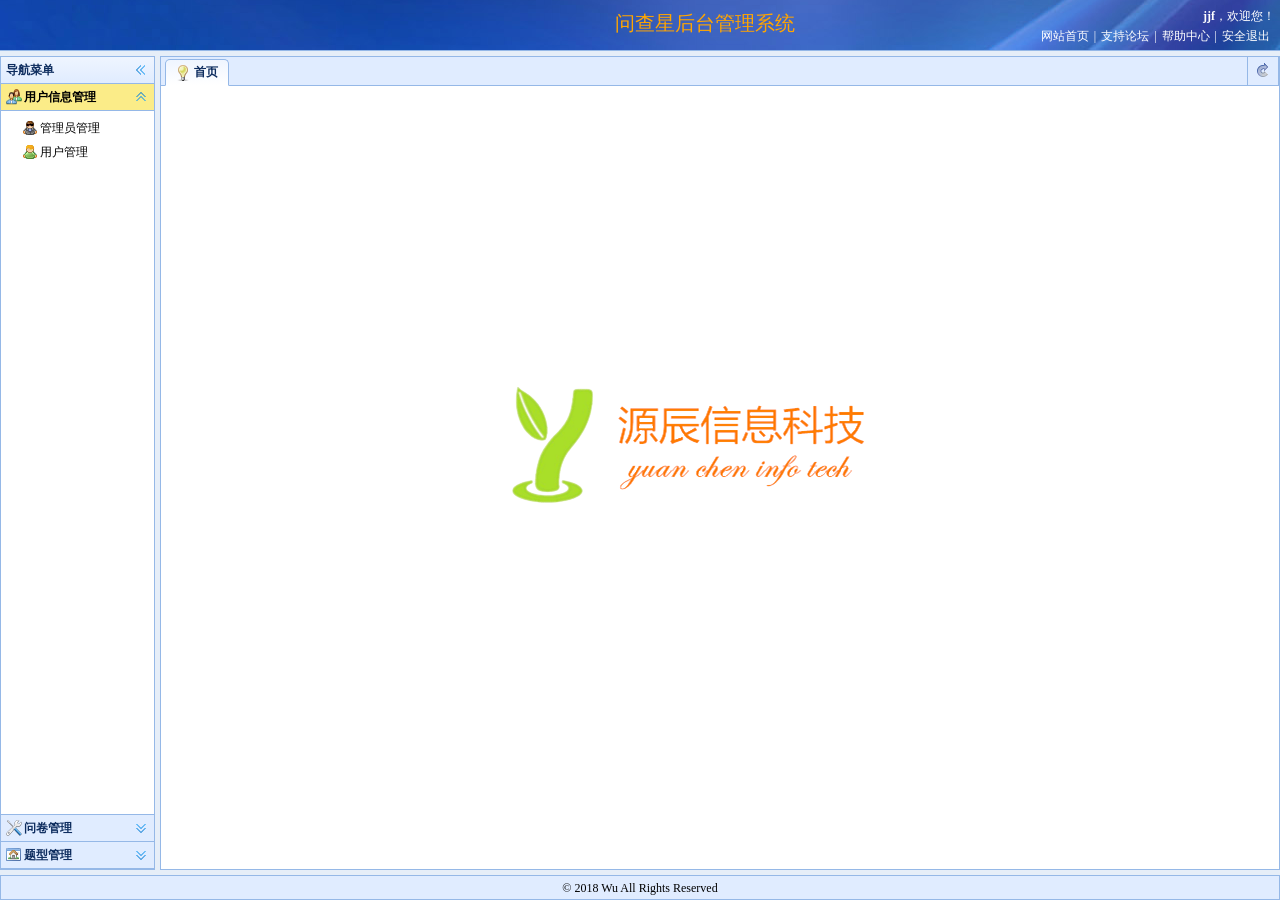
<file: src/main/webapp/back/manager/index.html>
<!DOCTYPE html>
<html>
<head>
<meta charset="UTF-8">
<title>问查星后台管理</title>
<link rel="stylesheet" type="text/css" href="../css/easyui.css">
<link rel="stylesheet" type="text/css" href="../css/icon.css">
<link rel="stylesheet" type="text/css" href="../css/wu.css">
<script type="text/javascript" src="../js/jquery-1.12.4.js"></script>
<script type="text/javascript" src="../js/jquery.easyui.min.js"></script>
<script type="text/javascript" src="../js/easyui-lang-zh_CN.js"></script>
</head>

<body class="easyui-layout">  
    <div class="wu-header" data-options="region:'north',border:false,split:true">
    	<div class="wu-header-left">
        	<h1 style="margin-left:600px;color:orange;">问查星后台管理系统</h1>
        </div>
        <div class="wu-header-right">
        	<p><strong class="easyui-tooltip" title="2条未读消息">jjf</strong>，欢迎您！</p>
            <p><a href="../../index.html">网站首页</a>|<a href="#">支持论坛</a>|<a href="#">帮助中心</a>|<a href="../backlogin.html">安全退出</a></p>
        </div>
    </div>
    
    <div class="wu-sidebar" data-options="region:'west',split:true,border:true,title:'导航菜单'"> 
    	<div class="easyui-accordion" data-options="border:false,fit:true"> 
        	<div title="用户信息管理" data-options="iconCls:'icon-users',selected:true" style="padding:5px;">  	
    			<ul class="easyui-tree wu-side-tree">    
    			<!-- 通过这个class属性来点击下面a标签生成相应的网页 -->
                    <li iconCls="icon-user-gray-cool"><a href="javascript:void(0)" data-icon="icon-user-gray-cool" data-link="interface/Manager.html" iframe="0">管理员管理</a></li>
                    <li iconCls="icon-user-green"><a href="javascript:void(0)" data-icon="icon-user-green" data-link="interface/UserInfo.html" iframe="0">用户管理</a></li>                    
                </ul>
            </div>
            
            <div title="问卷管理" data-options="iconCls:'icon-advancedsettings2'" style="padding:10px;">  
        		<ul class="easyui-tree wu-side-tree">
                    <li iconCls="icon-ipod-nano"><a href="javascript:void(0)" data-icon="icon-ipod-nano" data-link="#" iframe="0">问卷类型管理</a></li>
                    <li iconCls="icon-house-key"><a href="javascript:void(0)" data-icon="icon-house-key" data-link="#" iframe="0">问卷管理</a></li>
                </ul>
    		</div>  
    		
            <div title="题型管理" data-options="iconCls:'icon-application-home'" style="padding:5px;">  	
    			<ul class="easyui-tree wu-side-tree">
                    <li iconCls="icon-medal-bronze-3"><a href="javascript:void(0)" data-icon="icon-medal-bronze-3" data-link="#" iframe="0">题目类型管理</a></li>
                  
                </ul>
            </div>
        </div>
    </div>	
    
    <!-- 展现要打开的链接网页区域 -->
    <div class="wu-main" data-options="region:'center'">
    	<div id="wu-tabs" class="easyui-tabs" data-options="border:false,fit:true">
    		<div title="首页" data-options="href:'top.html',closable:false,iconCls:'icon-tip',cls:'pd3'">
            </div>
    	</div>
    </div>
    
    <div class="wu-footer" data-options="region:'south',border:true,split:true">
    	&copy; 2018 Wu All Rights Reserved
    </div>
    
    <!-- 下面的script中实现的是点击页面左侧边框中得小标签（eg：管理员管理）打开manager文件夹下面的管理员管理的界面插入到 id="wu-tabs" 的div中 -->
    <script type="text/javascript">
    	$(function(){
			$('.wu-side-tree a').bind("click",function(){
    			var title = $(this).text();
    			var url = $(this).attr('data-link');	//获取到所点击的 a标签的data-link属性，也就是要跳转的页面地址
    			var iconCls = $(this).attr('data-icon');	//获取到所点击的 a标签的data-icon属性，可以直接显示在网页链接上
    			var iframe = $(this).attr('iframe')==1?true:false;		//判断是否存在这个界面，存在则为true，再次点击就不要打开新的网页
    			addTab(title,url,iconCls,iframe);		//调用addTab函数，在下面，实现添加网页功能
    		});
    	});
    	
    	/**
    	*Name 选项卡初始化
    	*/
    	$('#wu-tabs').tabs({
    		tools:[{
    			iconCls:'icon-reload',
    			border:false,
    			handler:function(){
    				$("#wu-datagrid").datagrid('reload');
    			}
    		}]
    	});
    	
    	/**
		* Name 添加菜单选项
		* Param title 名称
		* Param href 链接
		* Param iconCls 图标样式
		* Param iframe 链接跳转方式（true为iframe，false为href）
		*/	
		function addTab(title, href, iconCls, iframe){
			var tabPanel = $('#wu-tabs');
			if(!tabPanel.tabs('exists',title)){
				var content = '<iframe scrolling="auto" frameborder="0"  src="'+ href +'" style="width:100%;height:100%;"></iframe>';
				if(iframe){
					tabPanel.tabs('add',{
						title:title,
						content:content,
						iconCls:iconCls,
						fit:true,
						cls:'pd3',
						closable:true
					});
				}
				else{
					tabPanel.tabs('add',{
						title:title,
						href:href,
						iconCls:iconCls,
						fit:true,
						cls:'pd3',
						closable:true
					});
				}
			}
			else
			{
				tabPanel.tabs('select',title);
			}
		}
		
    	/**
    	* Name 移除菜单选项
    	*/
    	function removeTab(){
    		var tabPanel = $('#wu-tabs');
    		var tab = tabPanel.tabs('getSelected');
    		if(tab){
    			var index = tabPanel.tabs('getTabIndex',tab);
    			tabPanel.tabs('close',index);
    		}
    	}
    </script>

</body>
</html>
</file>
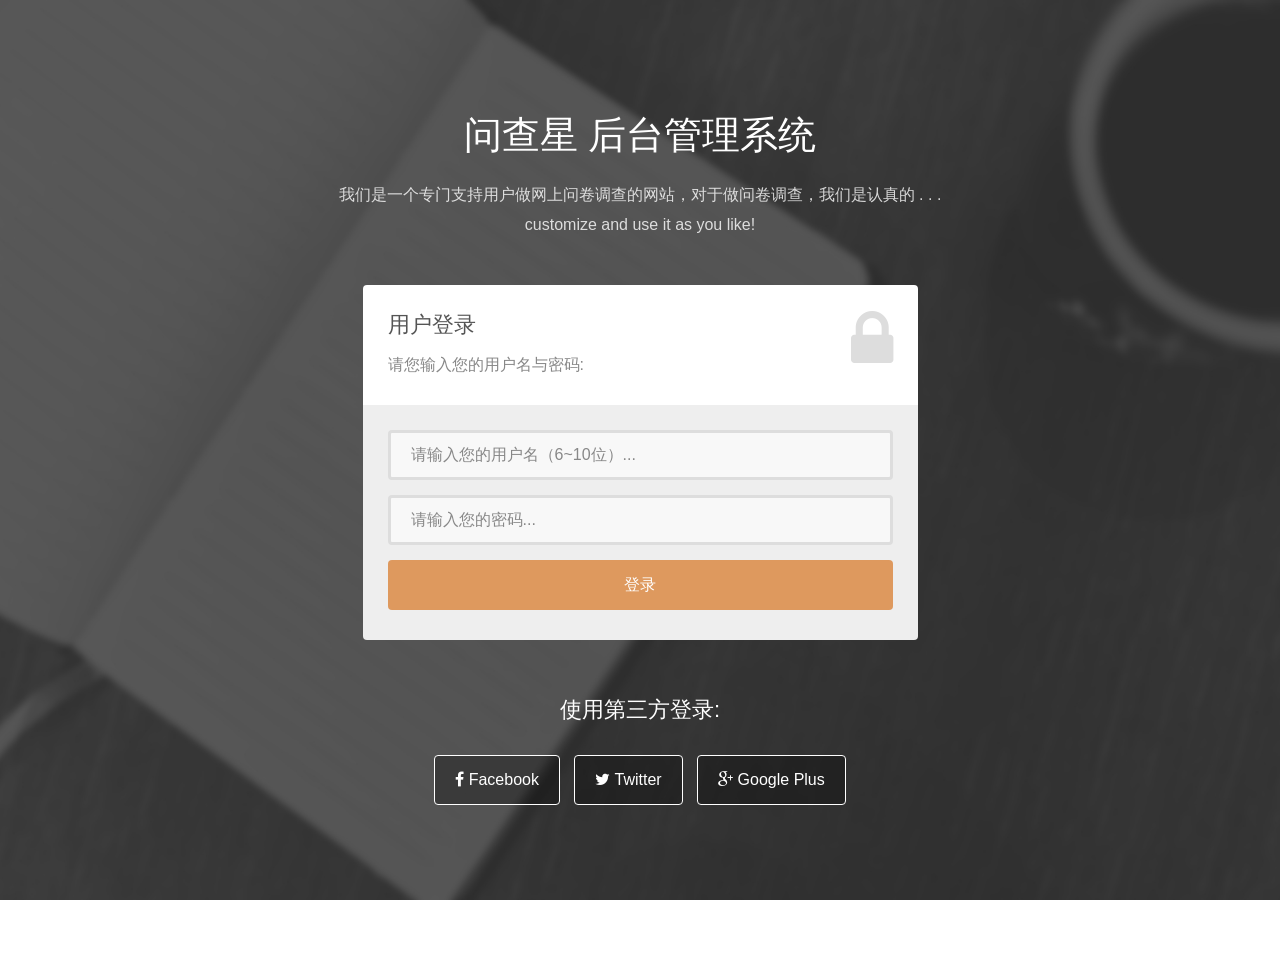
<file: src/main/webapp/back/backlogin.html>
<!DOCTYPE html>
<html>

    <head>

        <meta charset="utf-8">
        <meta http-equiv="X-UA-Compatible" content="IE=edge">
        <meta name="viewport" content="width=device-width, initial-scale=1">
        <title>问查星登录界面</title>

        <!-- 导入CSS文件 -->
        <!--<link rel="stylesheet" href="http://fonts.googleapis.com/css?family=Roboto:400,100,300,500">-->
        <link rel="stylesheet" href="assets/bootstrap/css/bootstrap.min.css">
        <link rel="stylesheet" href="assets/font-awesome/css/font-awesome.min.css">
		<link rel="stylesheet" href="assets/css/form-elements.css">
        <link rel="stylesheet" href="assets/css/style.css">

        <link rel="shortcut icon" href="assets/ico/favicon.png">
        <link rel="apple-touch-icon-precomposed" sizes="144x144" href="assets/ico/apple-touch-icon-144-precomposed.png">
        <link rel="apple-touch-icon-precomposed" sizes="114x114" href="assets/ico/apple-touch-icon-114-precomposed.png">
        <link rel="apple-touch-icon-precomposed" sizes="72x72" href="assets/ico/apple-touch-icon-72-precomposed.png">
        <link rel="apple-touch-icon-precomposed" href="assets/ico/apple-touch-icon-57-precomposed.png">

    </head>

    <body>

        <div class="top-content">
        	
            <div class="inner-bg">
                <div class="container">
                	<!-- 大标题 -->
                    <div class="row">
                        <div class="col-sm-8 col-sm-offset-2 text">
                            <h1><strong>问查星</strong> 后台管理系统</h1>
                            <div class="description">
                            	<p>
	                            	我们是一个专门支持用户做网上问卷调查的网站，对于做问卷调查，我们是认真的 . . .  
                                    <br/>
                                    customize and use it as you like!
                            	</p>
                            </div>
                        </div>
                    </div>
                    
                    <!-- 框中内容 -->
                    <div class="row">
                        <div class="col-sm-6 col-sm-offset-3 form-box">
                        	<div class="form-top">
                        		<div class="form-top-left">
                                	<h3>用户登录</h3>
                            		<p>请您输入您的用户名与密码:</p>
                        		</div>
                        		<div class="form-top-right">
                        			<i class="fa fa-lock"></i>
                        		</div>
                            </div>
                            <div class="form-bottom">
                            	<!--按钮点击跳转页面 测试为survey.html-->
			                    <form role="form" action="" method="post" class="login-form">
			                    	<div class="form-group">
			                    		<label class="sr-only" for="form-username">wcxmname</label>
			                        	<input type="text" name="form-username" placeholder="请输入您的用户名（6~10位）..." class="form-username form-control" id="form-username">
			                        </div>
			                        <div class="form-group">
			                        	<label class="sr-only" for="form-password">wcxmpwd</label>
			                        	<input type="password" name="form-password" placeholder="请输入您的密码..." class="form-password form-control" id="form-password">
			                        </div>
			                        <button type="button" class="btn" value="登录" onclick="managerLogin()">登录</button>
			                    </form>
		                    </div>
                        </div>
                    </div>
                    <div class="row">
                        <div class="col-sm-6 col-sm-offset-3 social-login">
                        	<h3>使用第三方登录:</h3>
                        	<div class="social-login-buttons">
                            	<!--跳转三方登录界面-->
	                        	<a class="btn btn-link-2" href="#">
	                        		<i class="fa fa-facebook"></i> Facebook
	                        	</a>
	                        	<a class="btn btn-link-2" href="#">
	                        		<i class="fa fa-twitter"></i> Twitter
	                        	</a>
	                        	<a class="btn btn-link-2" href="#">
	                        		<i class="fa fa-google-plus"></i> Google Plus
	                        	</a>
                        	</div>
                        </div>
                    </div>
                </div>
            </div>
            
        </div>


        <!-- Javascript -->
        <script src="assets/js/jquery-1.11.1.min.js"></script>
        <script src="assets/js/jquery.backstretch.min.js"></script>
        <script src="assets/bootstrap/js/bootstrap.min.js"></script>
        <script src="assets/js/scripts.js"></script>		<!--使得背景图片按一定规律变换图片-->
    </body>
<script type="text/javascript">
function managerLogin(){
	var wcxmname=$.trim( $("#form-username").val() );
	var wcxmpwd=$.trim( $("#form-password").val() );
	if(wcxmname=="" || wcxmpwd==""){
		alert("账号或密码为空...~")
		return;
	}
	$.post("managerLogin",{wcxmname:wcxmname,wcxmpwd:wcxmpwd},function(data){
		if(data!=null && data!=""){
			location.href="manager/index.jsp";
			if(data.wcxmpic!="" && data.wcxmpic!=null){
				$("#userManagerPhoto").attr("src",data.wcxmpic);
			}
			$("#showManagerPhoto").attr("href","javascript:showPhotoDiv()");
		}else{
			alert("账号或密码错误...")
		}
	},"json");
}
</script>
</html>
</file>
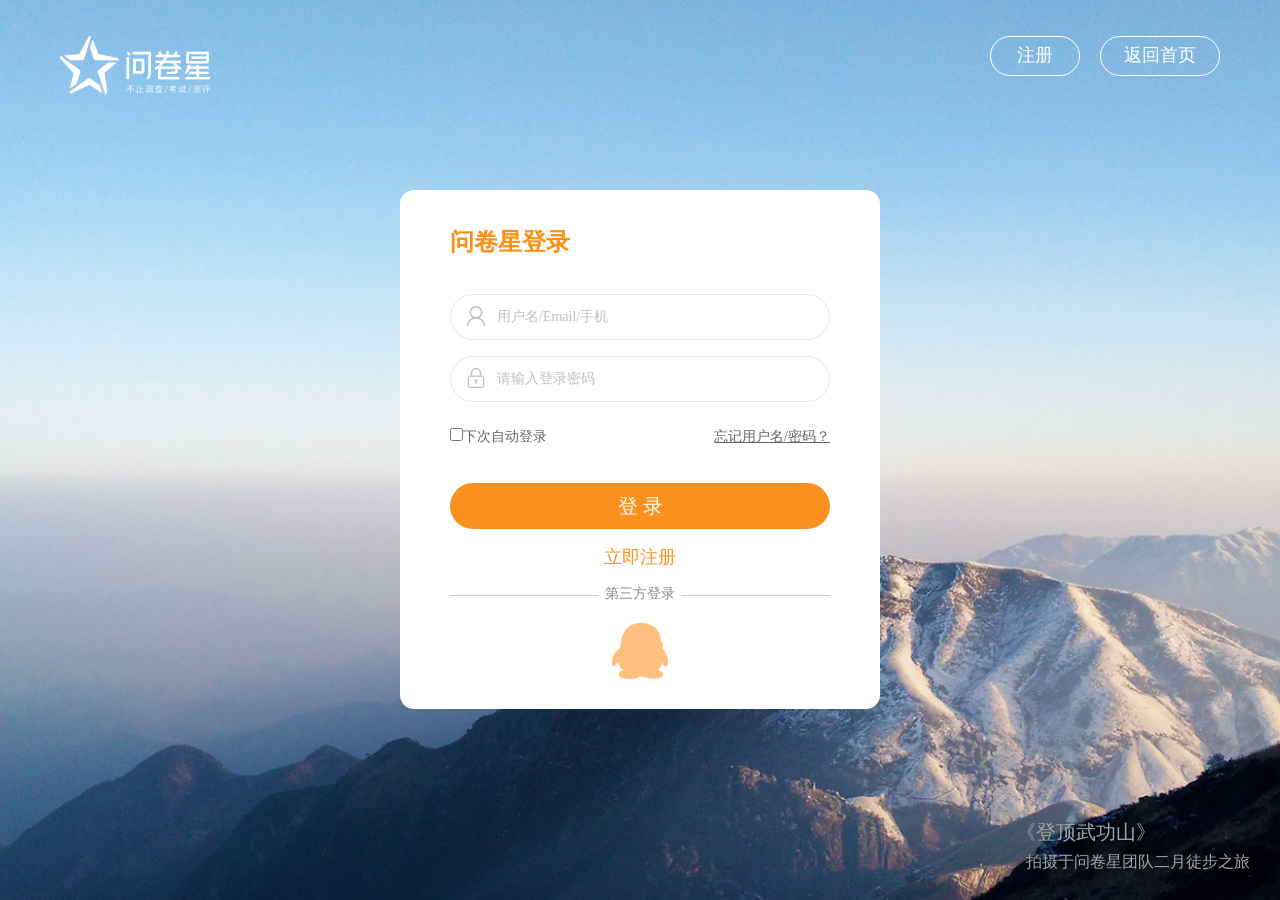
<file: src/main/webapp/front/login.html>
<!doctype html>
<html>
<head>
<meta charset="utf-8">
<title>问查星登录</title>
	<link rel="stylesheet" href="css/index.css" type="text/css" />
    <script type="text/javascript" src="js/jquery-1.9.1.js" ></script>
    <link rel="icon" href="image/top_star.png"/>
    
    <meta name="applicable-device" content="pc" />
    <style>
        .divAnti input {
            width: 140px !important;
            padding-left: 16px !important;
            border: none;
            height: 46px !important;
            line-height:46px !important;
            font-size: 14px;
            padding-left: 46px;
            border-radius: 100px;
            border: 1px solid #e6e6e6;
            float: left !important;
        }
    </style>
    <script type="text/javascript">
    	function userInfoLogin(){
    		var wcxuname = $.trim( $("#UserName").val() );
    		var wcxupwd = $.trim( $("#Password").val() );
    		
    		if(wcxuname == "" || wcxupwd == ""){
    			alert("登录失败，账号或密码不能为空 . . . ");
    			return;
    		}
    		//alert(wcxuname + wcxupwd);
    		$.post("userInfoLogin",{wcxuname:wcxuname,wcxupwd:wcxupwd},function(data){
    			//alert(data);
    			if(data!="" && data!=null){
    				location.href="../index.jsp";
    				/* window.location.href="../index.jsp"; */
    			}else{
    				alert("账号或密码输入错误，请重新输入 . . .");
    			}
    		},"json");
    	}
    </script>
</head>

<body id="body1" class="fp-viewing">
<form name="form" method="post" action="login.jsp" id="form">
<div>
<input type="hidden" name="__VIEWSTATE" id="__VIEWSTATE" value="/wEPDwUJNzQzNjY2MDEwZBgBBR5fX0NvbnRyb2xzUmVxdWlyZVBvc3RCYWNrS2V5X18WAQUKUmVtZW1iZXJNZRppCRKv4euLWlb13uig5syGhGMV" />
</div>

<div>

	<input type="hidden" name="__VIEWSTATEGENERATOR" id="__VIEWSTATEGENERATOR" value="C2EE9ABB" />
	<input type="hidden" name="__EVENTVALIDATION" id="__EVENTVALIDATION" value="/wEdAAdDauF9KsVVsB7XO9dhBGbjR1LBKX1P1xh290RQyTesRRHS0B3lkDg8wcTlzQR027xcCvP9YJ59uTpXZUTciHnZ26vfsq8I56z0d7yQWHdFiycdcjStD50aK/ZrfWs/uQXcqaj6i4HaaYTcyD0yJuxuv3IfaPj6ShlhKbJGE1n8XtikOVc=" />
</div>
        <div class="fullpage-wrapper">
            <div class="full-head clearfix">
            <a href="/" id="sojumplogo" class="logo pull-left">
                <img src="image/login_img/logo.png" alt="问卷星_不止问卷调查/在线考试">
            </a>
            <div class="member pull-right">
                <a href="login.jsp" class="btn btn-default btn-lg pull-left login hidden" rel="nofollow">登入</a>
                <a href="register.jsp" class="btn btn-default btn-lg pull-left register " rel="nofollow">注册</a>
                <a href="../index.jsp" class="btn btn-default btn-lg pull-left back-wjx">返回首页</a>
            </div>
        </div>
            <div class="fullpage-main"></div>
            <div id="divSojump" class="validate-box">
                <fieldset class="validate-wrapper">
                    <h1 id="hlogintxt" class="validate-caption">问卷星登录</h1>
                    <ul>
                        <li>
                            <label for="user-name" class="icon user-icon"></label>
                            <input name="UserName" value="" id="UserName" name="user-name" placeholder="用户名/Email/手机" class="validate-input user-name" type="text" onfocus="if(value==&#39;用户名/Email/手机&#39;){value=&#39;&#39;;}" onblur="if(value==&#39;&#39;){value=&#39;用户名/Email/手机&#39;}" /><input type="hidden" name="hfUserName" id="hfUserName" />
                            <div class="divclear"></div>
                        </li>
                        <li>
                            <label for="password" class="icon password-icon"></label>
                            <input name="Password" type="password" id="Password" placeholder="请输入登录密码" class="validate-input" />
                        </li>
                        <li id="liVerifyCode" class="obtain clearfix">
                            <span id="divAntiSpam" class="divAnti">
                                

                            </span>
                            <div id="user-warning-word" class="warning-word pull-left"></div>
                        </li>
                        

                    </ul>
                    <div id="trRemember" class="remember-box">
                        <span class="automatic-box pull-left">
                            <span class="login_checkbox centertxt"><input id="RememberMe" type="checkbox" name="RememberMe" /></span>下次自动登录 
                        </span>
                        <a id="PasswordRecoveryLink" class="get-back pull-right" href="register/forgetpassword.aspx">忘记用户名/密码？</a>
                    </div>
                </fieldset>
                <fieldset class="submit-wrapper" style="text-align: center; margin-top: 20px;">
                    <input type="button" name="LoginButton" value="登 录" id="LoginButton" class="submitbutton" onmouseover="this.className=&#39;submitbutton submitbutton_hover&#39;;" onmouseout="this.className=&#39;submitbutton&#39;;" style="color:White;" onclick="userInfoLogin()"/>
                    <span style="color: red; line-height: 28px;">
                        </span>
                    <a href="register.html" id="hrefRegister" title="只需２０秒，就可完成注册" class="register-now">立即注册</a>
                    <div class="third-party-login">
                        <div class="third-party-txt">
                            <em class="word" style="color:#888888;">第三方登录</em>
                        </div>
                        <div class="penguin-box">
                            <a href="/connectnew.aspx" class="icon penguin-icon"></a>
                        </div>
                    </div>
                </fieldset>
            </div>
            
          <div class="feelings-wrapper">
            <div style="margin-bottom:12px;font-size:20px;">《登顶武功山》</div>
            <div style="padding-left:10px;font-size:16px;">拍摄于问卷星团队二月徒步之旅</div>
        </div>
        </div>
    </form>
</body>
</html>
</file>
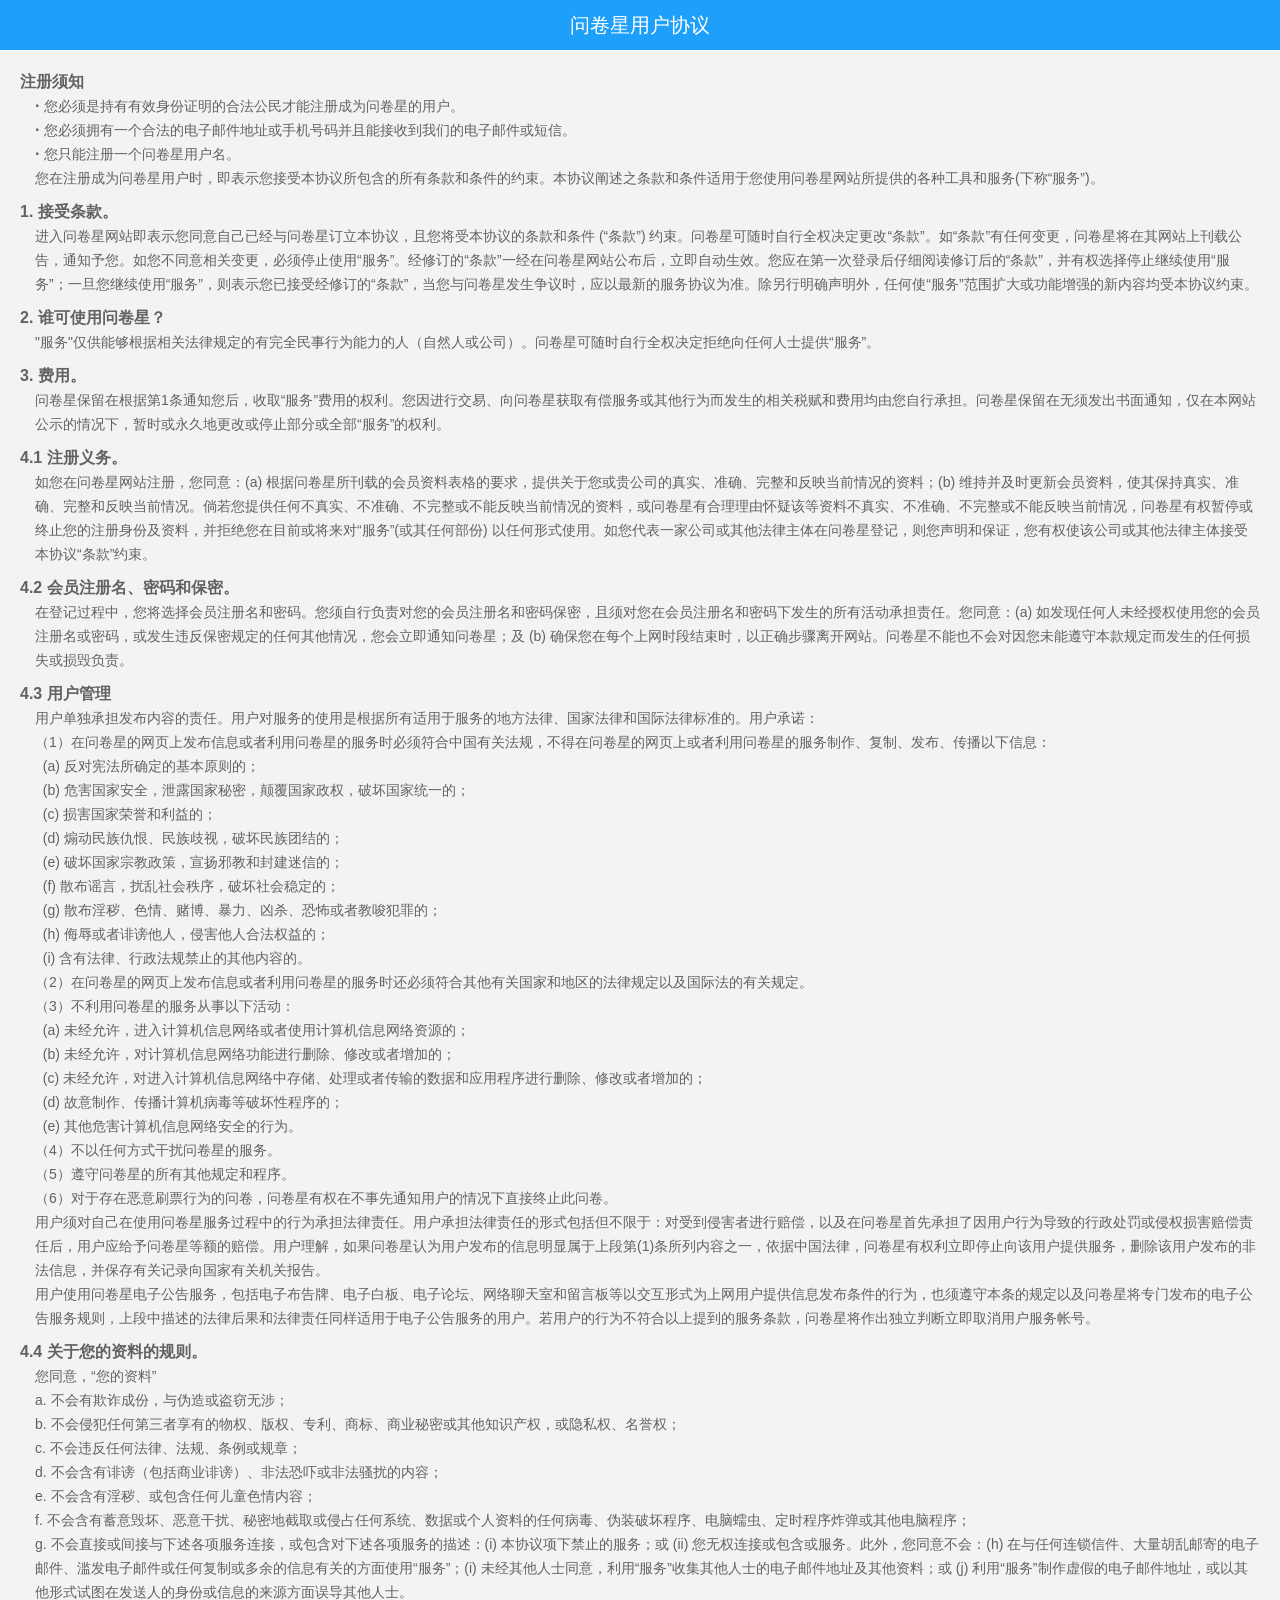
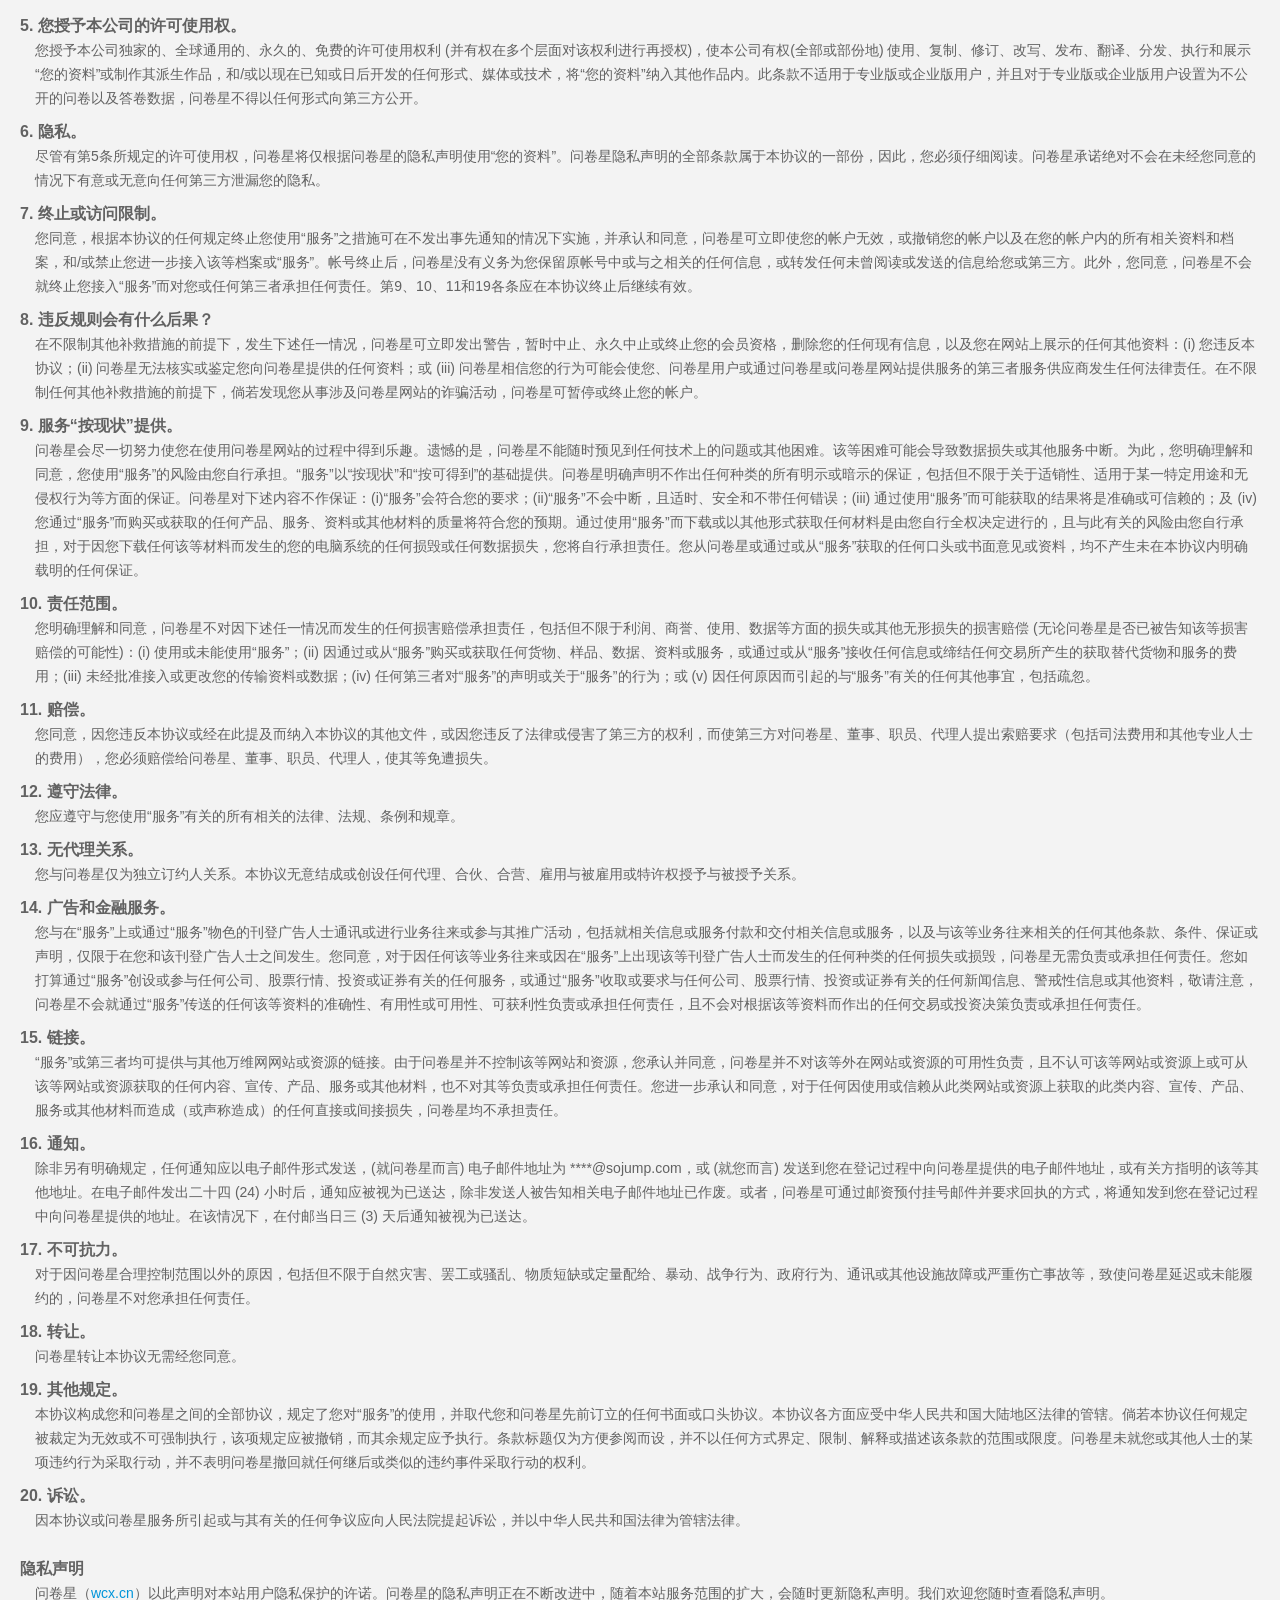
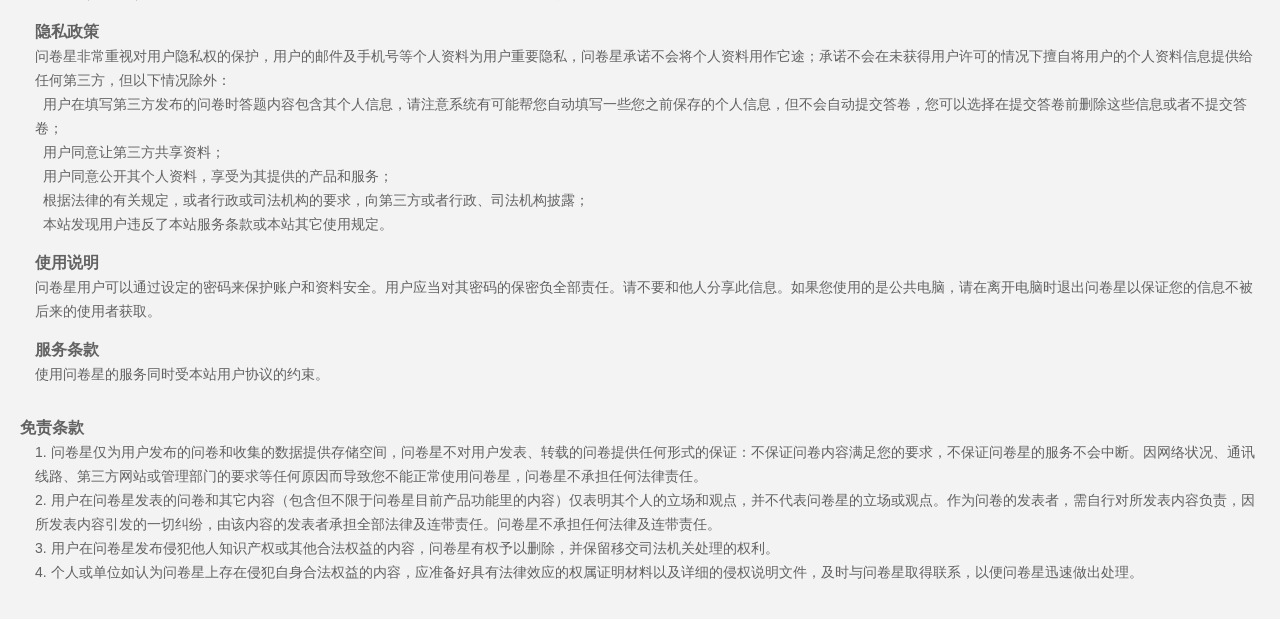
<file: src/main/webapp/front/wcxProtocl.html>
<!DOCTYPE html>
<html lang="zh-Hans-CN">
<head id="Head1">
<meta charset="UTF-8">
<link rel="shortcut icon" href="../img/wlogo.png" type="image/x-icon">
<meta name="viewport" content="width=device-width, minimum-scale=1, maximum-scale=1"><link rel="stylesheet" href="css/mobile.css"><title>
    问卷星用户协议
</title>
    <style>
        p {
            margin-top:10px;
        }
        strong {
            font-size:16px;
        }
        @import url(protocl/protocl.css);
    </style>
</head>
<body style="color:#626262;position:relative;background:#f3f3f3;">
     <div class="header">
        <div class="header_left">
        </div>
       <span id="lblTitle">问卷星用户协议</span>
    </div>
    <div style="margin: 20px; line-height: 24px;">
        <strong>注册须知</strong>
        <br>
        <div style="margin-left: 15px;">
            <strong>· </strong>您必须是持有有效身份证明的合法公民才能注册成为问卷星的用户。
            <br>
            <strong>· </strong>您必须拥有一个合法的电子邮件地址或手机号码并且能接收到我们的电子邮件或短信。
            <br>
            <strong>· </strong>您只能注册一个问卷星用户名。
            <br>
            您在注册成为问卷星用户时，即表示您接受本协议所包含的所有条款和条件的约束。本协议阐述之条款和条件适用于您使用问卷星网站所提供的各种工具和服务(下称“服务”)。
        </div>
        <p>
            <strong>1. 接受条款。 </strong>
            </p><div style="margin-left:15px;">
            进入问卷星网站即表示您同意自己已经与问卷星订立本协议，且您将受本协议的条款和条件 (“条款”) 约束。问卷星可随时自行全权决定更改“条款”。如“条款”有任何变更，问卷星将在其网站上刊载公告，通知予您。如您不同意相关变更，必须停止使用“服务”。经修订的“条款”一经在问卷星网站公布后，立即自动生效。您应在第一次登录后仔细阅读修订后的“条款”，并有权选择停止继续使用“服务”；一旦您继续使用“服务”，则表示您已接受经修订的“条款”，当您与问卷星发生争议时，应以最新的服务协议为准。除另行明确声明外，任何使“服务”范围扩大或功能增强的新内容均受本协议约束。
                </div>
        <p></p>
        <p>
            <strong>2. 谁可使用问卷星？ </strong>
            </p><div style="margin-left:15px;">
            "服务"仅供能够根据相关法律规定的有完全民事行为能力的人（自然人或公司）。问卷星可随时自行全权决定拒绝向任何人士提供“服务”。
                </div>
        <p></p>
        <p>
            <strong>3. 费用。 </strong>
            </p><div style="margin-left:15px;">
            问卷星保留在根据第1条通知您后，收取“服务”费用的权利。您因进行交易、向问卷星获取有偿服务或其他行为而发生的相关税赋和费用均由您自行承担。问卷星保留在无须发出书面通知，仅在本网站公示的情况下，暂时或永久地更改或停止部分或全部“服务”的权利。
                </div>
        <p></p>
        <p>
            <strong>4.1 注册义务。 </strong>
            </p><div style="margin-left:15px;">
            如您在问卷星网站注册，您同意：(a) 根据问卷星所刊载的会员资料表格的要求，提供关于您或贵公司的真实、准确、完整和反映当前情况的资料；(b) 维持并及时更新会员资料，使其保持真实、准确、完整和反映当前情况。倘若您提供任何不真实、不准确、不完整或不能反映当前情况的资料，或问卷星有合理理由怀疑该等资料不真实、不准确、不完整或不能反映当前情况，问卷星有权暂停或终止您的注册身份及资料，并拒绝您在目前或将来对“服务”(或其任何部份)
            以任何形式使用。如您代表一家公司或其他法律主体在问卷星登记，则您声明和保证，您有权使该公司或其他法律主体接受本协议“条款”约束。
                </div>
        <p></p>
        <p>
            <strong>4.2 会员注册名、密码和保密。 </strong>
           </p><div style="margin-left:15px;">
            在登记过程中，您将选择会员注册名和密码。您须自行负责对您的会员注册名和密码保密，且须对您在会员注册名和密码下发生的所有活动承担责任。您同意：(a) 如发现任何人未经授权使用您的会员注册名或密码，或发生违反保密规定的任何其他情况，您会立即通知问卷星；及
            (b) 确保您在每个上网时段结束时，以正确步骤离开网站。问卷星不能也不会对因您未能遵守本款规定而发生的任何损失或损毁负责。
               </div>
        <p></p>
        <p>
            <strong>4.3 用户管理 </strong>
            </p><div style="margin-left:15px;">
            用户单独承担发布内容的责任。用户对服务的使用是根据所有适用于服务的地方法律、国家法律和国际法律标准的。用户承诺：<br>
            （1）在问卷星的网页上发布信息或者利用问卷星的服务时必须符合中国有关法规，不得在问卷星的网页上或者利用问卷星的服务制作、复制、发布、传播以下信息：<br>
            &nbsp;&nbsp;(a) 反对宪法所确定的基本原则的；<br>
            &nbsp;&nbsp;(b) 危害国家安全，泄露国家秘密，颠覆国家政权，破坏国家统一的；<br>
            &nbsp;&nbsp;(c) 损害国家荣誉和利益的；<br>
            &nbsp;&nbsp;(d) 煽动民族仇恨、民族歧视，破坏民族团结的；<br>
            &nbsp;&nbsp;(e) 破坏国家宗教政策，宣扬邪教和封建迷信的；<br>
            &nbsp;&nbsp;(f) 散布谣言，扰乱社会秩序，破坏社会稳定的；<br>
            &nbsp;&nbsp;(g) 散布淫秽、色情、赌博、暴力、凶杀、恐怖或者教唆犯罪的；<br>
            &nbsp;&nbsp;(h) 侮辱或者诽谤他人，侵害他人合法权益的；<br>
            &nbsp;&nbsp;(i) 含有法律、行政法规禁止的其他内容的。<br>
            （2）在问卷星的网页上发布信息或者利用问卷星的服务时还必须符合其他有关国家和地区的法律规定以及国际法的有关规定。<br>
            （3）不利用问卷星的服务从事以下活动：<br>
            &nbsp;&nbsp;(a) 未经允许，进入计算机信息网络或者使用计算机信息网络资源的；<br>
            &nbsp;&nbsp;(b) 未经允许，对计算机信息网络功能进行删除、修改或者增加的；<br>
            &nbsp;&nbsp;(c) 未经允许，对进入计算机信息网络中存储、处理或者传输的数据和应用程序进行删除、修改或者增加的；<br>
            &nbsp;&nbsp;(d) 故意制作、传播计算机病毒等破坏性程序的；<br>
            &nbsp;&nbsp;(e) 其他危害计算机信息网络安全的行为。<br>
            （4）不以任何方式干扰问卷星的服务。<br>
            （5）遵守问卷星的所有其他规定和程序。<br>
            （6）对于存在恶意刷票行为的问卷，问卷星有权在不事先通知用户的情况下直接终止此问卷。<br>
            用户须对自己在使用问卷星服务过程中的行为承担法律责任。用户承担法律责任的形式包括但不限于：对受到侵害者进行赔偿，以及在问卷星首先承担了因用户行为导致的行政处罚或侵权损害赔偿责任后，用户应给予问卷星等额的赔偿。用户理解，如果问卷星认为用户发布的信息明显属于上段第(1)条所列内容之一，依据中国法律，问卷星有权利立即停止向该用户提供服务，删除该用户发布的非法信息，并保存有关记录向国家有关机关报告。<br>
            用户使用问卷星电子公告服务，包括电子布告牌、电子白板、电子论坛、网络聊天室和留言板等以交互形式为上网用户提供信息发布条件的行为，也须遵守本条的规定以及问卷星将专门发布的电子公告服务规则，上段中描述的法律后果和法律责任同样适用于电子公告服务的用户。若用户的行为不符合以上提到的服务条款，问卷星将作出独立判断立即取消用户服务帐号。
                </div>
        <p></p>
        <p>
            <strong>4.4 关于您的资料的规则。 </strong>
            </p><div style="margin-left:15px;">
            您同意，“您的资料”<br>
            a. 不会有欺诈成份，与伪造或盗窃无涉；
            <br>
            b. 不会侵犯任何第三者享有的物权、版权、专利、商标、商业秘密或其他知识产权，或隐私权、名誉权；
            <br>
            c. 不会违反任何法律、法规、条例或规章；
            <br>
            d. 不会含有诽谤（包括商业诽谤）、非法恐吓或非法骚扰的内容；
            <br>
            e. 不会含有淫秽、或包含任何儿童色情内容；
            <br>
            f. 不会含有蓄意毁坏、恶意干扰、秘密地截取或侵占任何系统、数据或个人资料的任何病毒、伪装破坏程序、电脑蠕虫、定时程序炸弹或其他电脑程序；
            <br>
            g. 不会直接或间接与下述各项服务连接，或包含对下述各项服务的描述：(i) 本协议项下禁止的服务；或 (ii) 您无权连接或包含或服务。此外，您同意不会：(h)
            在与任何连锁信件、大量胡乱邮寄的电子邮件、滥发电子邮件或任何复制或多余的信息有关的方面使用“服务”；(i) 未经其他人士同意，利用“服务”收集其他人士的电子邮件地址及其他资料；或
            (j) 利用“服务”制作虚假的电子邮件地址，或以其他形式试图在发送人的身份或信息的来源方面误导其他人士。
                </div>
        <p></p>
        <p>
            <strong>5. 您授予本公司的许可使用权。 </strong>
           </p><div style="margin-left:15px;">
            您授予本公司独家的、全球通用的、永久的、免费的许可使用权利 (并有权在多个层面对该权利进行再授权)，使本公司有权(全部或部份地) 使用、复制、修订、改写、发布、翻译、分发、执行和展示“您的资料”或制作其派生作品，和/或以现在已知或日后开发的任何形式、媒体或技术，将“您的资料”纳入其他作品内。此条款不适用于专业版或企业版用户，并且对于专业版或企业版用户设置为不公开的问卷以及答卷数据，问卷星不得以任何形式向第三方公开。
               </div>
        <p></p>
        <p>
            <strong>6. 隐私。 </strong>
           </p><div style="margin-left:15px;">
            尽管有第5条所规定的许可使用权，问卷星将仅根据问卷星的隐私声明使用“您的资料”。问卷星隐私声明的全部条款属于本协议的一部份，因此，您必须仔细阅读。问卷星承诺绝对不会在未经您同意的情况下有意或无意向任何第三方泄漏您的隐私。
               </div>
        <p></p>
        <p>
            <strong>7. 终止或访问限制。 </strong>
           </p><div style="margin-left:15px;">
            您同意，根据本协议的任何规定终止您使用“服务”之措施可在不发出事先通知的情况下实施，并承认和同意，问卷星可立即使您的帐户无效，或撤销您的帐户以及在您的帐户内的所有相关资料和档案，和/或禁止您进一步接入该等档案或“服务”。帐号终止后，问卷星没有义务为您保留原帐号中或与之相关的任何信息，或转发任何未曾阅读或发送的信息给您或第三方。此外，您同意，问卷星不会就终止您接入“服务”而对您或任何第三者承担任何责任。第9、10、11和19各条应在本协议终止后继续有效。
               </div>
        <p></p>
        <p>
            <strong>8. 违反规则会有什么后果？ </strong>
            </p><div style="margin-left:15px;">
            在不限制其他补救措施的前提下，发生下述任一情况，问卷星可立即发出警告，暂时中止、永久中止或终止您的会员资格，删除您的任何现有信息，以及您在网站上展示的任何其他资料：(i)
            您违反本协议；(ii) 问卷星无法核实或鉴定您向问卷星提供的任何资料；或 (iii) 问卷星相信您的行为可能会使您、问卷星用户或通过问卷星或问卷星网站提供服务的第三者服务供应商发生任何法律责任。在不限制任何其他补救措施的前提下，倘若发现您从事涉及问卷星网站的诈骗活动，问卷星可暂停或终止您的帐户。
                </div>
        <p></p>
        <p>
            <strong>9. 服务“按现状”提供。 </strong>
           </p><div style="margin-left:15px;">
            问卷星会尽一切努力使您在使用问卷星网站的过程中得到乐趣。遗憾的是，问卷星不能随时预见到任何技术上的问题或其他困难。该等困难可能会导致数据损失或其他服务中断。为此，您明确理解和同意，您使用“服务”的风险由您自行承担。“服务”以“按现状”和“按可得到”的基础提供。问卷星明确声明不作出任何种类的所有明示或暗示的保证，包括但不限于关于适销性、适用于某一特定用途和无侵权行为等方面的保证。问卷星对下述内容不作保证：(i)“服务”会符合您的要求；(ii)“服务”不会中断，且适时、安全和不带任何错误；(iii)
            通过使用“服务”而可能获取的结果将是准确或可信赖的；及 (iv) 您通过“服务”而购买或获取的任何产品、服务、资料或其他材料的质量将符合您的预期。通过使用“服务”而下载或以其他形式获取任何材料是由您自行全权决定进行的，且与此有关的风险由您自行承担，对于因您下载任何该等材料而发生的您的电脑系统的任何损毁或任何数据损失，您将自行承担责任。您从问卷星或通过或从“服务”获取的任何口头或书面意见或资料，均不产生未在本协议内明确载明的任何保证。
               </div>
        <p></p>
        <p>
            <strong>10. 责任范围。 </strong>
           </p><div style="margin-left:15px;">
            您明确理解和同意，问卷星不对因下述任一情况而发生的任何损害赔偿承担责任，包括但不限于利润、商誉、使用、数据等方面的损失或其他无形损失的损害赔偿 (无论问卷星是否已被告知该等损害赔偿的可能性)：(i)
            使用或未能使用“服务”；(ii) 因通过或从“服务”购买或获取任何货物、样品、数据、资料或服务，或通过或从“服务”接收任何信息或缔结任何交易所产生的获取替代货物和服务的费用；(iii)
            未经批准接入或更改您的传输资料或数据；(iv) 任何第三者对“服务”的声明或关于“服务”的行为；或 (v) 因任何原因而引起的与“服务”有关的任何其他事宜，包括疏忽。
               </div>
        <p></p>
        <p>
            <strong>11. 赔偿。 </strong>
           </p><div style="margin-left:15px;">
            您同意，因您违反本协议或经在此提及而纳入本协议的其他文件，或因您违反了法律或侵害了第三方的权利，而使第三方对问卷星、董事、职员、代理人提出索赔要求（包括司法费用和其他专业人士的费用），您必须赔偿给问卷星、董事、职员、代理人，使其等免遭损失。
               </div>
        <p></p>
        <p>
            <strong>12. 遵守法律。 </strong>
            </p><div style="margin-left:15px;">
            您应遵守与您使用“服务”有关的所有相关的法律、法规、条例和规章。
                </div>
        <p></p>
        <p>
            <strong>13. 无代理关系。 </strong>
            </p><div style="margin-left:15px;">
            您与问卷星仅为独立订约人关系。本协议无意结成或创设任何代理、合伙、合营、雇用与被雇用或特许权授予与被授予关系。
                </div>
        <p></p>
        <p>
            <strong>14. 广告和金融服务。 </strong>
           </p><div style="margin-left:15px;">
            您与在“服务”上或通过“服务”物色的刊登广告人士通讯或进行业务往来或参与其推广活动，包括就相关信息或服务付款和交付相关信息或服务，以及与该等业务往来相关的任何其他条款、条件、保证或声明，仅限于在您和该刊登广告人士之间发生。您同意，对于因任何该等业务往来或因在“服务”上出现该等刊登广告人士而发生的任何种类的任何损失或损毁，问卷星无需负责或承担任何责任。您如打算通过“服务”创设或参与任何公司、股票行情、投资或证券有关的任何服务，或通过“服务”收取或要求与任何公司、股票行情、投资或证券有关的任何新闻信息、警戒性信息或其他资料，敬请注意，问卷星不会就通过“服务”传送的任何该等资料的准确性、有用性或可用性、可获利性负责或承担任何责任，且不会对根据该等资料而作出的任何交易或投资决策负责或承担任何责任。
               </div>
        <p></p>
        <p>
            <strong>15. 链接。 </strong>
           </p><div style="margin-left:15px;">
            “服务”或第三者均可提供与其他万维网网站或资源的链接。由于问卷星并不控制该等网站和资源，您承认并同意，问卷星并不对该等外在网站或资源的可用性负责，且不认可该等网站或资源上或可从该等网站或资源获取的任何内容、宣传、产品、服务或其他材料，也不对其等负责或承担任何责任。您进一步承认和同意，对于任何因使用或信赖从此类网站或资源上获取的此类内容、宣传、产品、服务或其他材料而造成（或声称造成）的任何直接或间接损失，问卷星均不承担责任。
               </div>
        <p></p>
        <p>
            <strong>16. 通知。 </strong>
           </p><div style="margin-left:15px;">
            除非另有明确规定，任何通知应以电子邮件形式发送，(就问卷星而言) 电子邮件地址为 ****@sojump.com，或 (就您而言) 发送到您在登记过程中向问卷星提供的电子邮件地址，或有关方指明的该等其他地址。在电子邮件发出二十四
            (24) 小时后，通知应被视为已送达，除非发送人被告知相关电子邮件地址已作废。或者，问卷星可通过邮资预付挂号邮件并要求回执的方式，将通知发到您在登记过程中向问卷星提供的地址。在该情况下，在付邮当日三
            (3) 天后通知被视为已送达。
               </div>
        <p></p>
        <p>
            <strong>17. 不可抗力。 </strong>
           </p><div style="margin-left:15px;">
            对于因问卷星合理控制范围以外的原因，包括但不限于自然灾害、罢工或骚乱、物质短缺或定量配给、暴动、战争行为、政府行为、通讯或其他设施故障或严重伤亡事故等，致使问卷星延迟或未能履约的，问卷星不对您承担任何责任。
               </div>
        <p></p>
        <p>
            <strong>18. 转让。 </strong>
           </p><div style="margin-left:15px;">
            问卷星转让本协议无需经您同意。
               </div>
        <p></p>
        <p>
            <strong>19. 其他规定。 </strong>
           </p><div style="margin-left:15px;">
            本协议构成您和问卷星之间的全部协议，规定了您对“服务”的使用，并取代您和问卷星先前订立的任何书面或口头协议。本协议各方面应受中华人民共和国大陆地区法律的管辖。倘若本协议任何规定被裁定为无效或不可强制执行，该项规定应被撤销，而其余规定应予执行。条款标题仅为方便参阅而设，并不以任何方式界定、限制、解释或描述该条款的范围或限度。问卷星未就您或其他人士的某项违约行为采取行动，并不表明问卷星撤回就任何继后或类似的违约事件采取行动的权利。
               </div>
        <p></p>
        <p>
            <strong>20. 诉讼。 </strong>
            </p><div style="margin-left:15px;">
            因本协议或问卷星服务所引起或与其有关的任何争议应向人民法院提起诉讼，并以中华人民共和国法律为管辖法律。
                </div>
        <p></p>

        <div style="padding: 15px 0;">
            <span style="font-size: 16px;"><b>隐私声明</b></span>
            <div style="margin-left: 15px;">
                问卷星（<a href="../index.jsp" target="_blank" class="link-U00a6e6">wcx.cn</a>）以此声明对本站用户隐私保护的许诺。问卷星的隐私声明正在不断改进中，随着本站服务范围的扩大，会随时更新隐私声明。我们欢迎您随时查看隐私声明。
       <div style="margin-top:15px;">
                <strong>隐私政策</strong>
                <br>
                问卷星非常重视对用户隐私权的保护，用户的邮件及手机号等个人资料为用户重要隐私，问卷星承诺不会将个人资料用作它途；承诺不会在未获得用户许可的情况下擅自将用户的个人资料信息提供给任何第三方，但以下情况除外：
        <br>
                &nbsp;&nbsp;用户在填写第三方发布的问卷时答题内容包含其个人信息，请注意系统有可能帮您自动填写一些您之前保存的个人信息，但不会自动提交答卷，您可以选择在提交答卷前删除这些信息或者不提交答卷；<br>
                &nbsp;&nbsp;用户同意让第三方共享资料；<br>
                &nbsp;&nbsp;用户同意公开其个人资料，享受为其提供的产品和服务；<br>
                &nbsp;&nbsp;根据法律的有关规定，或者行政或司法机构的要求，向第三方或者行政、司法机构披露；<br>
                &nbsp;&nbsp;本站发现用户违反了本站服务条款或本站其它使用规定。
               </div>
                <div style="margin-top:15px;">
                <strong>使用说明</strong>
                <br>
                问卷星用户可以通过设定的密码来保护账户和资料安全。用户应当对其密码的保密负全部责任。请不要和他人分享此信息。如果您使用的是公共电脑，请在离开电脑时退出问卷星以保证您的信息不被后来的使用者获取。
       </div>
                 <div style="margin-top:15px;">
                <strong>服务条款</strong>
                <br>
                使用问卷星的服务同时受本站用户协议的约束。
                     </div>
            </div>
        </div>
        <div style="padding: 15px 0;">
           <strong> 免责条款</strong>
            <div style="margin-left: 15px;">
                1. 问卷星仅为用户发布的问卷和收集的数据提供存储空间，问卷星不对用户发表、转载的问卷提供任何形式的保证：不保证问卷内容满足您的要求，不保证问卷星的服务不会中断。因网络状况、通讯线路、第三方网站或管理部门的要求等任何原因而导致您不能正常使用问卷星，问卷星不承担任何法律责任。
        <br>
                2. 用户在问卷星发表的问卷和其它内容（包含但不限于问卷星目前产品功能里的内容）仅表明其个人的立场和观点，并不代表问卷星的立场或观点。作为问卷的发表者，需自行对所发表内容负责，因所发表内容引发的一切纠纷，由该内容的发表者承担全部法律及连带责任。问卷星不承担任何法律及连带责任。
            <br>
                3. 用户在问卷星发布侵犯他人知识产权或其他合法权益的内容，问卷星有权予以删除，并保留移交司法机关处理的权利。
            <br>
                4. 个人或单位如认为问卷星上存在侵犯自身合法权益的内容，应准备好具有法律效应的权属证明材料以及详细的侵权说明文件，及时与问卷星取得联系，以便问卷星迅速做出处理。<br>
            </div>
        </div>
    </div>

</body></html>
</file>
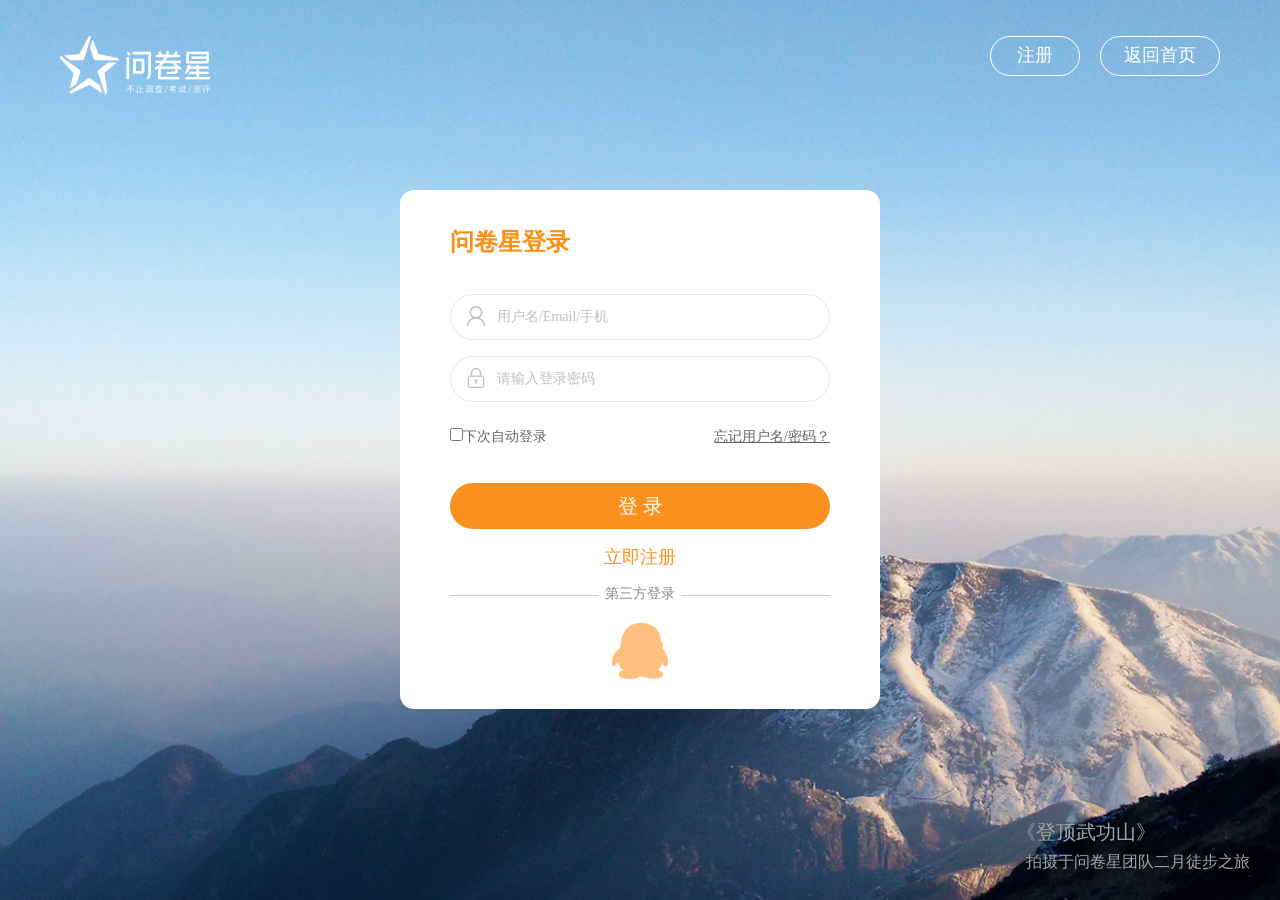
<file: src/main/webapp/front/wenchaxinglogin.html>
<!doctype html>
<html>
<head>
<meta charset="utf-8">
<title>问查星登录</title>
	<link rel="stylesheet" href="css/index.css" type="text/css" />
    <script type="text/javascript" src="js/jquery-1.9.1.js" ></script>
    <link rel="icon" href="image/top_star.png"/>
    
    <meta name="applicable-device" content="pc" />
    <style>
        .divAnti input {
            width: 140px !important;
            padding-left: 16px !important;
            border: none;
            height: 46px !important;
            line-height:46px !important;
            font-size: 14px;
            padding-left: 46px;
            border-radius: 100px;
            border: 1px solid #e6e6e6;
            float: left !important;
        }
    </style>
    <script type="text/javascript">
    	function userLogin(){
    		var uname = $.trim( $("#UserName").val() );
    		var pwd = $.trim( $("#Password").val() );
    		
    		if(uname == "" || pwd == ""){
    			alert("登录失败，账号或密码不能为空 . . . ");
    			return;
    		}
    		//alert(uname + pwd);
    		$.post("userLogin",{wcxuname:uname,wcxupwd:pwd},function(data){
    			if(data!="" && data!=null){
    				window.location.href="../index.jsp";
    			}else{
    				alert("账号或密码输入错误，请重新输入 . . .");
    			}
    		},"json");
    	}
    </script>
</head>

<body id="body1" class="fp-viewing">
<form name="form" method="post" action="login.jsp" id="form">
<div>
<input type="hidden" name="__VIEWSTATE" id="__VIEWSTATE" value="/wEPDwUJNzQzNjY2MDEwZBgBBR5fX0NvbnRyb2xzUmVxdWlyZVBvc3RCYWNrS2V5X18WAQUKUmVtZW1iZXJNZRppCRKv4euLWlb13uig5syGhGMV" />
</div>

<div>

	<input type="hidden" name="__VIEWSTATEGENERATOR" id="__VIEWSTATEGENERATOR" value="C2EE9ABB" />
	<input type="hidden" name="__EVENTVALIDATION" id="__EVENTVALIDATION" value="/wEdAAdDauF9KsVVsB7XO9dhBGbjR1LBKX1P1xh290RQyTesRRHS0B3lkDg8wcTlzQR027xcCvP9YJ59uTpXZUTciHnZ26vfsq8I56z0d7yQWHdFiycdcjStD50aK/ZrfWs/uQXcqaj6i4HaaYTcyD0yJuxuv3IfaPj6ShlhKbJGE1n8XtikOVc=" />
</div>
        <div class="fullpage-wrapper">
            <div class="full-head clearfix">
            <a href="/" id="sojumplogo" class="logo pull-left">
                <img src="image/login_img/logo.png" alt="问卷星_不止问卷调查/在线考试">
            </a>
            <div class="member pull-right">
                <a href="login.jsp" class="btn btn-default btn-lg pull-left login hidden" rel="nofollow">登入</a>
                <a href="register.jsp" class="btn btn-default btn-lg pull-left register " rel="nofollow">注册</a>
                <a href="../index.jsp" class="btn btn-default btn-lg pull-left back-wjx">返回首页</a>
            </div>
        </div>
            <div class="fullpage-main"></div>
            <div id="divSojump" class="validate-box">
                <fieldset class="validate-wrapper">
                    <h1 id="hlogintxt" class="validate-caption">问卷星登录</h1>
                    <ul>
                        <li>
                            <label for="user-name" class="icon user-icon"></label>
                            <input name="UserName" value="" id="UserName" name="user-name" placeholder="用户名/Email/手机" class="validate-input user-name" type="text" onfocus="if(value==&#39;用户名/Email/手机&#39;){value=&#39;&#39;;}" onblur="if(value==&#39;&#39;){value=&#39;用户名/Email/手机&#39;}" /><input type="hidden" name="hfUserName" id="hfUserName" />
                            <div class="divclear"></div>
                        </li>
                        <li>
                            <label for="password" class="icon password-icon"></label>
                            <input name="Password" type="password" id="Password" placeholder="请输入登录密码" class="validate-input" />
                        </li>
                        <li id="liVerifyCode" class="obtain clearfix">
                            <span id="divAntiSpam" class="divAnti">
                                

                            </span>
                            <div id="user-warning-word" class="warning-word pull-left"></div>
                        </li>
                        

                    </ul>
                    <div id="trRemember" class="remember-box">
                        <span class="automatic-box pull-left">
                            <span class="login_checkbox centertxt"><input id="RememberMe" type="checkbox" name="RememberMe" /></span>下次自动登录 
                        </span>
                        <a id="PasswordRecoveryLink" class="get-back pull-right" href="register/forgetpassword.aspx">忘记用户名/密码？</a>
                    </div>
                </fieldset>
                <fieldset class="submit-wrapper" style="text-align: center; margin-top: 20px;">
                    <input type="button" name="LoginButton" value="登 录" id="LoginButton" class="submitbutton" onmouseover="this.className=&#39;submitbutton submitbutton_hover&#39;;" onmouseout="this.className=&#39;submitbutton&#39;;" style="color:White;" onclick="userLogin()"/>
                    <span style="color: red; line-height: 28px;">
                        </span>
                    <a href="register.html" id="hrefRegister" title="只需２０秒，就可完成注册" class="register-now">立即注册</a>
                    <div class="third-party-login">
                        <div class="third-party-txt">
                            <em class="word" style="color:#888888;">第三方登录</em>
                        </div>
                        <div class="penguin-box">
                            <a href="/connectnew.aspx" class="icon penguin-icon"></a>
                        </div>
                    </div>
                </fieldset>
            </div>
            
          <div class="feelings-wrapper">
            <div style="margin-bottom:12px;font-size:20px;">《登顶武功山》</div>
            <div style="padding-left:10px;font-size:16px;">拍摄于问卷星团队二月徒步之旅</div>
        </div>
        </div>
    </form>
</body>
</html>
</file>
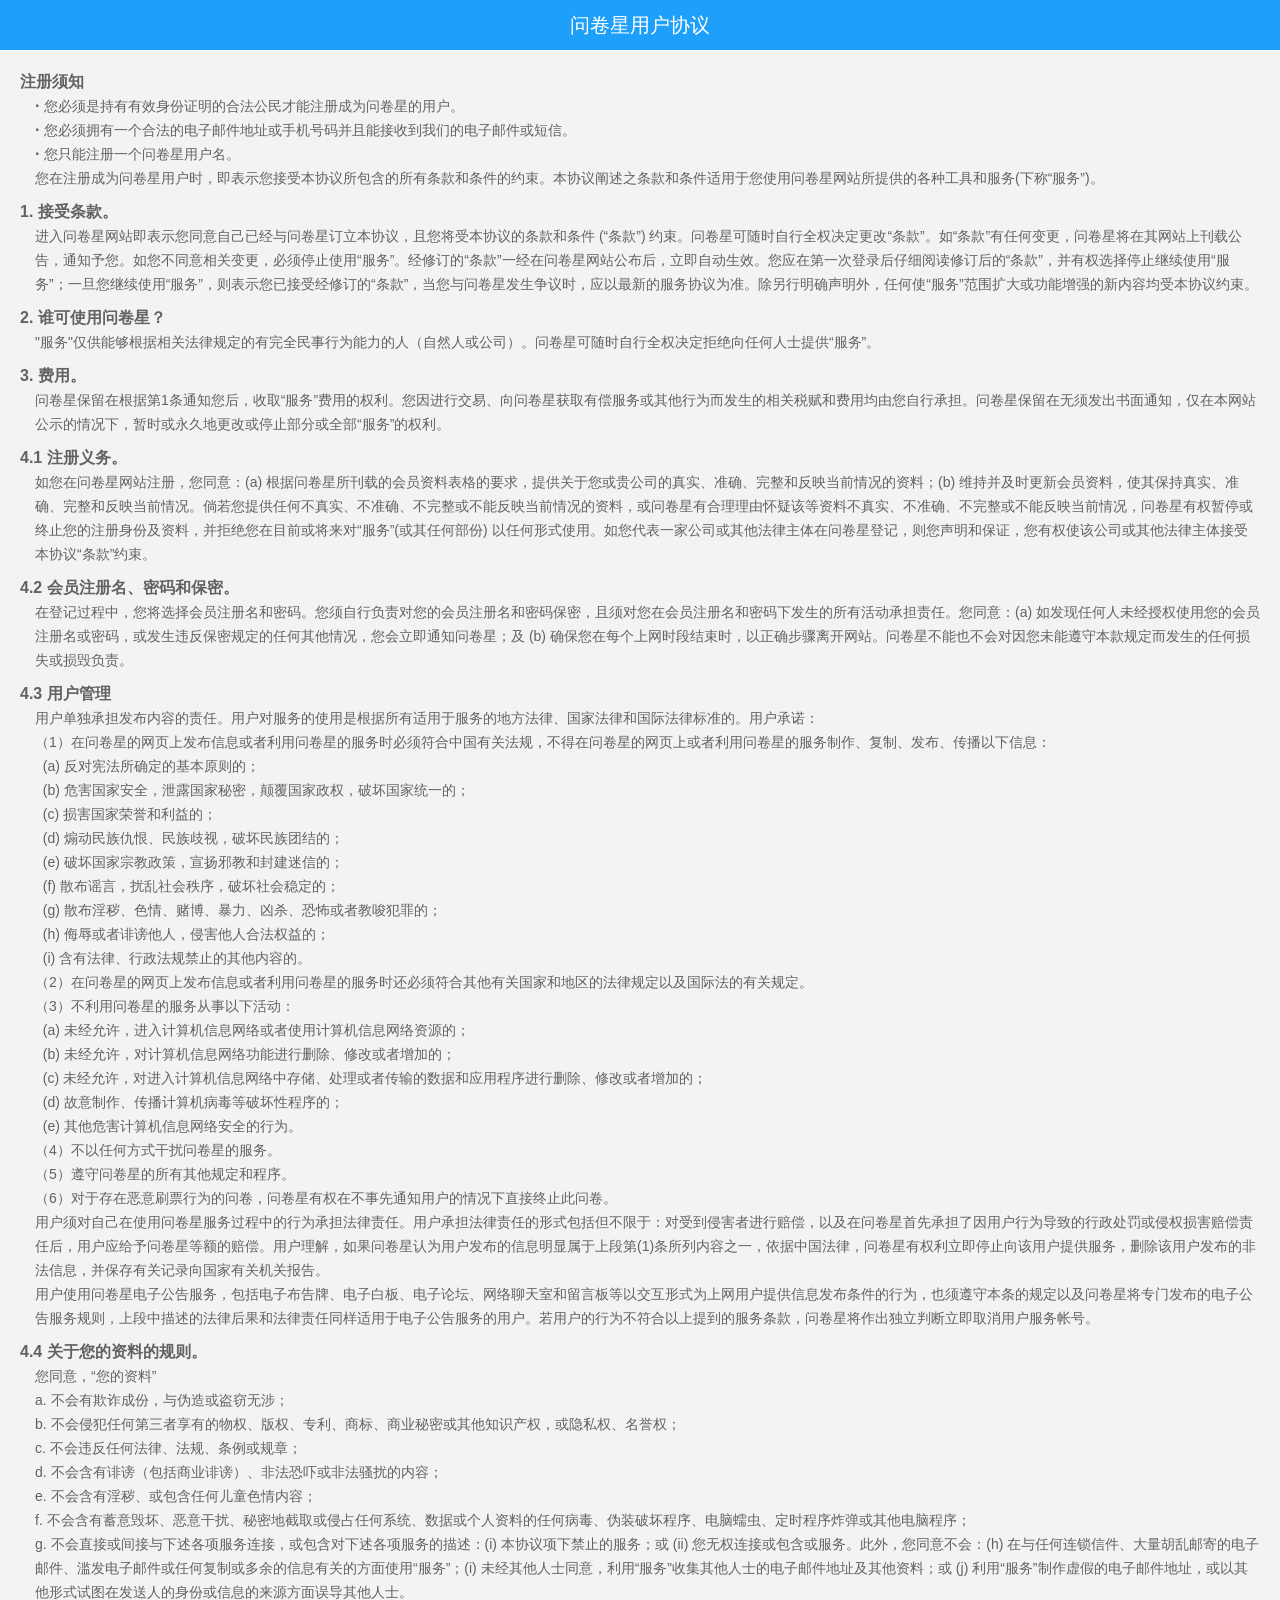
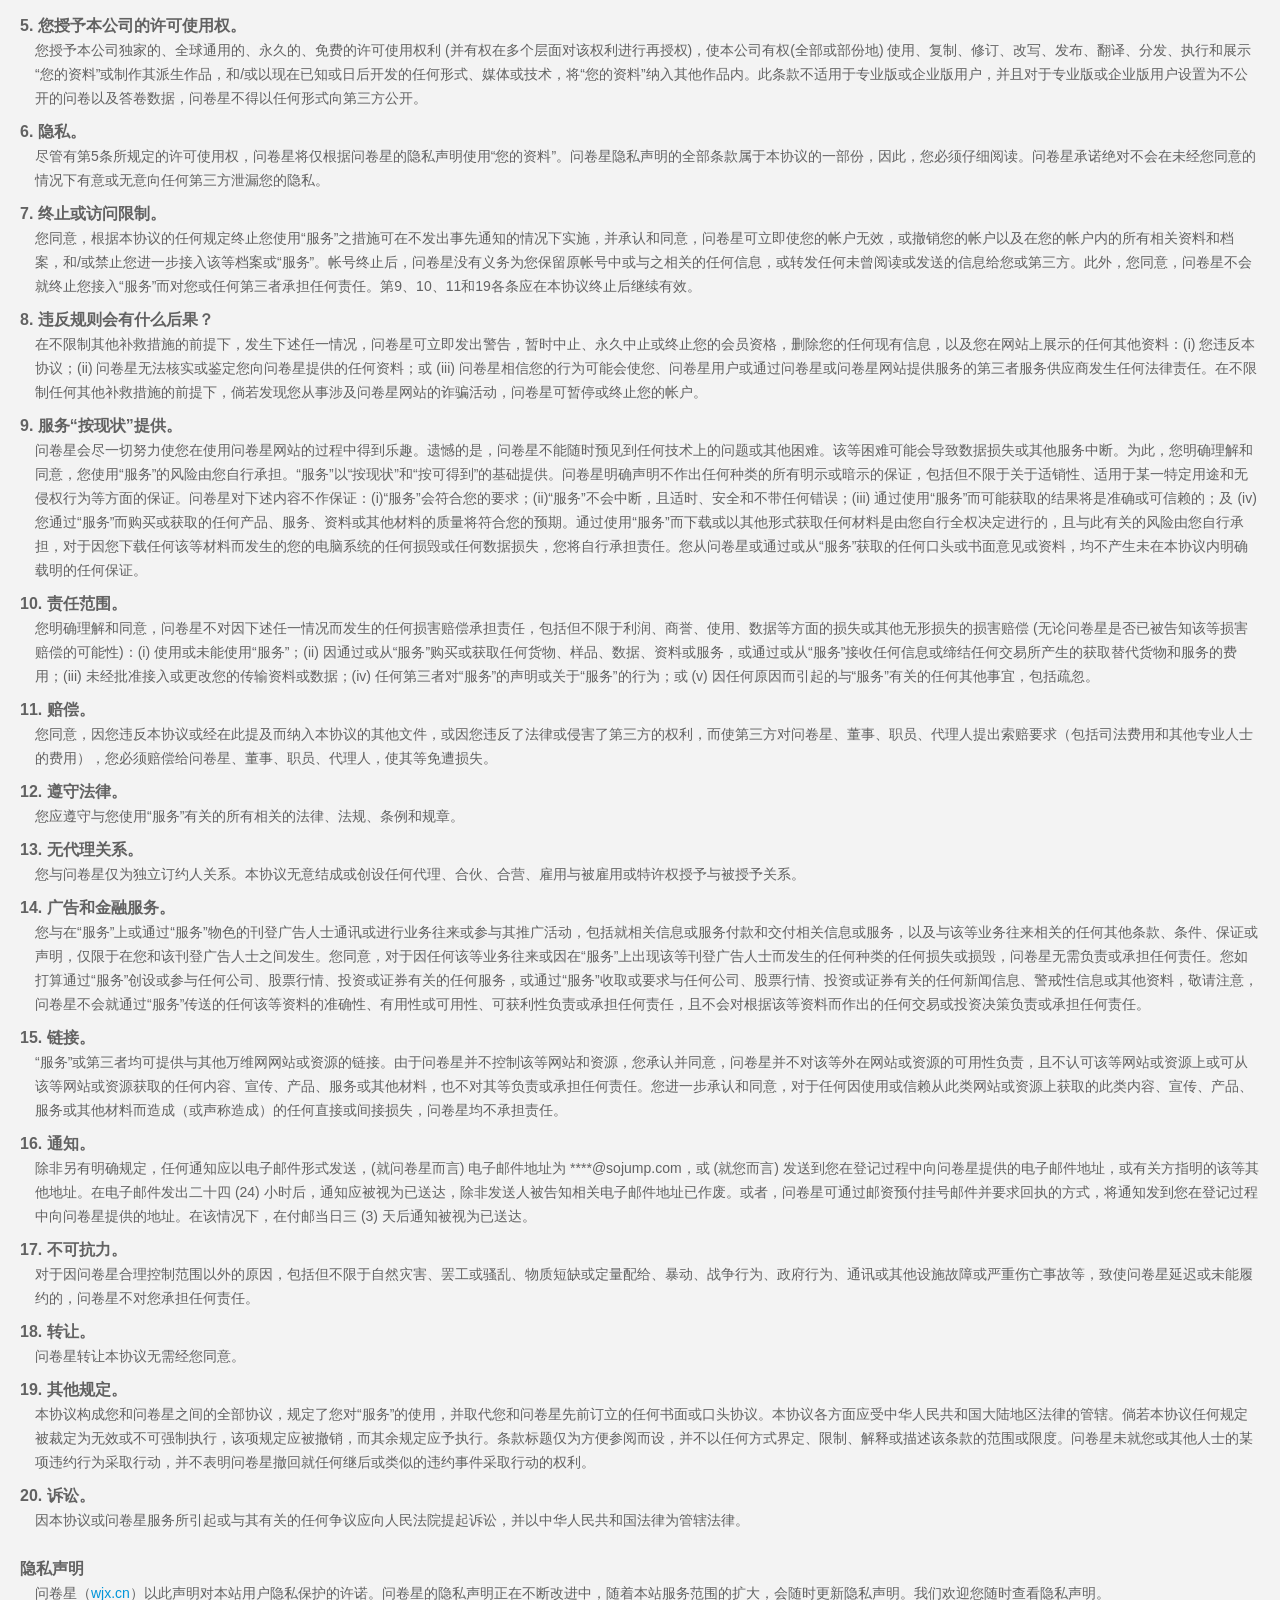
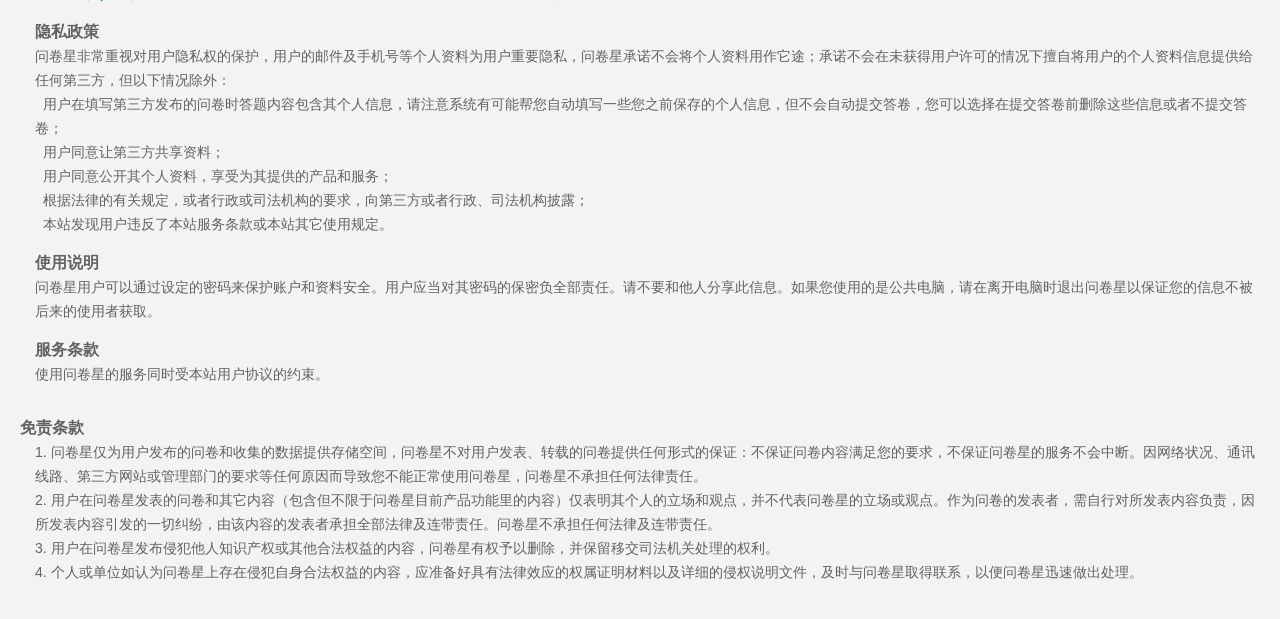
<file: src/main/webapp/protocl/wcxProtocl.html>
<!DOCTYPE html>
<html lang="zh-Hans-CN">
<head id="Head1">
    <meta name="viewport" content="width=device-width, minimum-scale=1, maximum-scale=1">
    <title>
    问卷星用户协议
    </title>
    <link rel="stylesheet" type="text/css" href="protocl.css">
    <style>
        p {
            margin-top:10px;
        }
        strong {
            font-size:16px;
        }

    </style>
</head>
<body>
     <div class="header">
        <div class="header_left">
        </div>
       <span id="lblTitle">问卷星用户协议</span>
    </div>
    <div style="margin: 20px; line-height: 24px;">
        <strong>注册须知</strong>
        <br>
        <div style="margin-left: 15px;">
            <strong>· </strong>您必须是持有有效身份证明的合法公民才能注册成为问卷星的用户。
            <br>
            <strong>· </strong>您必须拥有一个合法的电子邮件地址或手机号码并且能接收到我们的电子邮件或短信。
            <br>
            <strong>· </strong>您只能注册一个问卷星用户名。
            <br>
            您在注册成为问卷星用户时，即表示您接受本协议所包含的所有条款和条件的约束。本协议阐述之条款和条件适用于您使用问卷星网站所提供的各种工具和服务(下称“服务”)。
        </div>
        <p>
            <strong>1. 接受条款。 </strong>
            </p><div style="margin-left:15px;">
            进入问卷星网站即表示您同意自己已经与问卷星订立本协议，且您将受本协议的条款和条件 (“条款”) 约束。问卷星可随时自行全权决定更改“条款”。如“条款”有任何变更，问卷星将在其网站上刊载公告，通知予您。如您不同意相关变更，必须停止使用“服务”。经修订的“条款”一经在问卷星网站公布后，立即自动生效。您应在第一次登录后仔细阅读修订后的“条款”，并有权选择停止继续使用“服务”；一旦您继续使用“服务”，则表示您已接受经修订的“条款”，当您与问卷星发生争议时，应以最新的服务协议为准。除另行明确声明外，任何使“服务”范围扩大或功能增强的新内容均受本协议约束。
                </div>
        <p></p>
        <p>
            <strong>2. 谁可使用问卷星？ </strong>
            </p><div style="margin-left:15px;">
            "服务"仅供能够根据相关法律规定的有完全民事行为能力的人（自然人或公司）。问卷星可随时自行全权决定拒绝向任何人士提供“服务”。
                </div>
        <p></p>
        <p>
            <strong>3. 费用。 </strong>
            </p><div style="margin-left:15px;">
            问卷星保留在根据第1条通知您后，收取“服务”费用的权利。您因进行交易、向问卷星获取有偿服务或其他行为而发生的相关税赋和费用均由您自行承担。问卷星保留在无须发出书面通知，仅在本网站公示的情况下，暂时或永久地更改或停止部分或全部“服务”的权利。
                </div>
        <p></p>
        <p>
            <strong>4.1 注册义务。 </strong>
            </p><div style="margin-left:15px;">
            如您在问卷星网站注册，您同意：(a) 根据问卷星所刊载的会员资料表格的要求，提供关于您或贵公司的真实、准确、完整和反映当前情况的资料；(b) 维持并及时更新会员资料，使其保持真实、准确、完整和反映当前情况。倘若您提供任何不真实、不准确、不完整或不能反映当前情况的资料，或问卷星有合理理由怀疑该等资料不真实、不准确、不完整或不能反映当前情况，问卷星有权暂停或终止您的注册身份及资料，并拒绝您在目前或将来对“服务”(或其任何部份)
            以任何形式使用。如您代表一家公司或其他法律主体在问卷星登记，则您声明和保证，您有权使该公司或其他法律主体接受本协议“条款”约束。
                </div>
        <p></p>
        <p>
            <strong>4.2 会员注册名、密码和保密。 </strong>
           </p><div style="margin-left:15px;">
            在登记过程中，您将选择会员注册名和密码。您须自行负责对您的会员注册名和密码保密，且须对您在会员注册名和密码下发生的所有活动承担责任。您同意：(a) 如发现任何人未经授权使用您的会员注册名或密码，或发生违反保密规定的任何其他情况，您会立即通知问卷星；及
            (b) 确保您在每个上网时段结束时，以正确步骤离开网站。问卷星不能也不会对因您未能遵守本款规定而发生的任何损失或损毁负责。
               </div>
        <p></p>
        <p>
            <strong>4.3 用户管理 </strong>
            </p><div style="margin-left:15px;">
            用户单独承担发布内容的责任。用户对服务的使用是根据所有适用于服务的地方法律、国家法律和国际法律标准的。用户承诺：<br>
            （1）在问卷星的网页上发布信息或者利用问卷星的服务时必须符合中国有关法规，不得在问卷星的网页上或者利用问卷星的服务制作、复制、发布、传播以下信息：<br>
            &nbsp;&nbsp;(a) 反对宪法所确定的基本原则的；<br>
            &nbsp;&nbsp;(b) 危害国家安全，泄露国家秘密，颠覆国家政权，破坏国家统一的；<br>
            &nbsp;&nbsp;(c) 损害国家荣誉和利益的；<br>
            &nbsp;&nbsp;(d) 煽动民族仇恨、民族歧视，破坏民族团结的；<br>
            &nbsp;&nbsp;(e) 破坏国家宗教政策，宣扬邪教和封建迷信的；<br>
            &nbsp;&nbsp;(f) 散布谣言，扰乱社会秩序，破坏社会稳定的；<br>
            &nbsp;&nbsp;(g) 散布淫秽、色情、赌博、暴力、凶杀、恐怖或者教唆犯罪的；<br>
            &nbsp;&nbsp;(h) 侮辱或者诽谤他人，侵害他人合法权益的；<br>
            &nbsp;&nbsp;(i) 含有法律、行政法规禁止的其他内容的。<br>
            （2）在问卷星的网页上发布信息或者利用问卷星的服务时还必须符合其他有关国家和地区的法律规定以及国际法的有关规定。<br>
            （3）不利用问卷星的服务从事以下活动：<br>
            &nbsp;&nbsp;(a) 未经允许，进入计算机信息网络或者使用计算机信息网络资源的；<br>
            &nbsp;&nbsp;(b) 未经允许，对计算机信息网络功能进行删除、修改或者增加的；<br>
            &nbsp;&nbsp;(c) 未经允许，对进入计算机信息网络中存储、处理或者传输的数据和应用程序进行删除、修改或者增加的；<br>
            &nbsp;&nbsp;(d) 故意制作、传播计算机病毒等破坏性程序的；<br>
            &nbsp;&nbsp;(e) 其他危害计算机信息网络安全的行为。<br>
            （4）不以任何方式干扰问卷星的服务。<br>
            （5）遵守问卷星的所有其他规定和程序。<br>
            （6）对于存在恶意刷票行为的问卷，问卷星有权在不事先通知用户的情况下直接终止此问卷。<br>
            用户须对自己在使用问卷星服务过程中的行为承担法律责任。用户承担法律责任的形式包括但不限于：对受到侵害者进行赔偿，以及在问卷星首先承担了因用户行为导致的行政处罚或侵权损害赔偿责任后，用户应给予问卷星等额的赔偿。用户理解，如果问卷星认为用户发布的信息明显属于上段第(1)条所列内容之一，依据中国法律，问卷星有权利立即停止向该用户提供服务，删除该用户发布的非法信息，并保存有关记录向国家有关机关报告。<br>
            用户使用问卷星电子公告服务，包括电子布告牌、电子白板、电子论坛、网络聊天室和留言板等以交互形式为上网用户提供信息发布条件的行为，也须遵守本条的规定以及问卷星将专门发布的电子公告服务规则，上段中描述的法律后果和法律责任同样适用于电子公告服务的用户。若用户的行为不符合以上提到的服务条款，问卷星将作出独立判断立即取消用户服务帐号。
                </div>
        <p></p>
        <p>
            <strong>4.4 关于您的资料的规则。 </strong>
            </p><div style="margin-left:15px;">
            您同意，“您的资料”<br>
            a. 不会有欺诈成份，与伪造或盗窃无涉；
            <br>
            b. 不会侵犯任何第三者享有的物权、版权、专利、商标、商业秘密或其他知识产权，或隐私权、名誉权；
            <br>
            c. 不会违反任何法律、法规、条例或规章；
            <br>
            d. 不会含有诽谤（包括商业诽谤）、非法恐吓或非法骚扰的内容；
            <br>
            e. 不会含有淫秽、或包含任何儿童色情内容；
            <br>
            f. 不会含有蓄意毁坏、恶意干扰、秘密地截取或侵占任何系统、数据或个人资料的任何病毒、伪装破坏程序、电脑蠕虫、定时程序炸弹或其他电脑程序；
            <br>
            g. 不会直接或间接与下述各项服务连接，或包含对下述各项服务的描述：(i) 本协议项下禁止的服务；或 (ii) 您无权连接或包含或服务。此外，您同意不会：(h)
            在与任何连锁信件、大量胡乱邮寄的电子邮件、滥发电子邮件或任何复制或多余的信息有关的方面使用“服务”；(i) 未经其他人士同意，利用“服务”收集其他人士的电子邮件地址及其他资料；或
            (j) 利用“服务”制作虚假的电子邮件地址，或以其他形式试图在发送人的身份或信息的来源方面误导其他人士。
                </div>
        <p></p>
        <p>
            <strong>5. 您授予本公司的许可使用权。 </strong>
           </p><div style="margin-left:15px;">
            您授予本公司独家的、全球通用的、永久的、免费的许可使用权利 (并有权在多个层面对该权利进行再授权)，使本公司有权(全部或部份地) 使用、复制、修订、改写、发布、翻译、分发、执行和展示“您的资料”或制作其派生作品，和/或以现在已知或日后开发的任何形式、媒体或技术，将“您的资料”纳入其他作品内。此条款不适用于专业版或企业版用户，并且对于专业版或企业版用户设置为不公开的问卷以及答卷数据，问卷星不得以任何形式向第三方公开。
               </div>
        <p></p>
        <p>
            <strong>6. 隐私。 </strong>
           </p><div style="margin-left:15px;">
            尽管有第5条所规定的许可使用权，问卷星将仅根据问卷星的隐私声明使用“您的资料”。问卷星隐私声明的全部条款属于本协议的一部份，因此，您必须仔细阅读。问卷星承诺绝对不会在未经您同意的情况下有意或无意向任何第三方泄漏您的隐私。
               </div>
        <p></p>
        <p>
            <strong>7. 终止或访问限制。 </strong>
           </p><div style="margin-left:15px;">
            您同意，根据本协议的任何规定终止您使用“服务”之措施可在不发出事先通知的情况下实施，并承认和同意，问卷星可立即使您的帐户无效，或撤销您的帐户以及在您的帐户内的所有相关资料和档案，和/或禁止您进一步接入该等档案或“服务”。帐号终止后，问卷星没有义务为您保留原帐号中或与之相关的任何信息，或转发任何未曾阅读或发送的信息给您或第三方。此外，您同意，问卷星不会就终止您接入“服务”而对您或任何第三者承担任何责任。第9、10、11和19各条应在本协议终止后继续有效。
               </div>
        <p></p>
        <p>
            <strong>8. 违反规则会有什么后果？ </strong>
            </p><div style="margin-left:15px;">
            在不限制其他补救措施的前提下，发生下述任一情况，问卷星可立即发出警告，暂时中止、永久中止或终止您的会员资格，删除您的任何现有信息，以及您在网站上展示的任何其他资料：(i)
            您违反本协议；(ii) 问卷星无法核实或鉴定您向问卷星提供的任何资料；或 (iii) 问卷星相信您的行为可能会使您、问卷星用户或通过问卷星或问卷星网站提供服务的第三者服务供应商发生任何法律责任。在不限制任何其他补救措施的前提下，倘若发现您从事涉及问卷星网站的诈骗活动，问卷星可暂停或终止您的帐户。
                </div>
        <p></p>
        <p>
            <strong>9. 服务“按现状”提供。 </strong>
           </p><div style="margin-left:15px;">
            问卷星会尽一切努力使您在使用问卷星网站的过程中得到乐趣。遗憾的是，问卷星不能随时预见到任何技术上的问题或其他困难。该等困难可能会导致数据损失或其他服务中断。为此，您明确理解和同意，您使用“服务”的风险由您自行承担。“服务”以“按现状”和“按可得到”的基础提供。问卷星明确声明不作出任何种类的所有明示或暗示的保证，包括但不限于关于适销性、适用于某一特定用途和无侵权行为等方面的保证。问卷星对下述内容不作保证：(i)“服务”会符合您的要求；(ii)“服务”不会中断，且适时、安全和不带任何错误；(iii)
            通过使用“服务”而可能获取的结果将是准确或可信赖的；及 (iv) 您通过“服务”而购买或获取的任何产品、服务、资料或其他材料的质量将符合您的预期。通过使用“服务”而下载或以其他形式获取任何材料是由您自行全权决定进行的，且与此有关的风险由您自行承担，对于因您下载任何该等材料而发生的您的电脑系统的任何损毁或任何数据损失，您将自行承担责任。您从问卷星或通过或从“服务”获取的任何口头或书面意见或资料，均不产生未在本协议内明确载明的任何保证。
               </div>
        <p></p>
        <p>
            <strong>10. 责任范围。 </strong>
           </p><div style="margin-left:15px;">
            您明确理解和同意，问卷星不对因下述任一情况而发生的任何损害赔偿承担责任，包括但不限于利润、商誉、使用、数据等方面的损失或其他无形损失的损害赔偿 (无论问卷星是否已被告知该等损害赔偿的可能性)：(i)
            使用或未能使用“服务”；(ii) 因通过或从“服务”购买或获取任何货物、样品、数据、资料或服务，或通过或从“服务”接收任何信息或缔结任何交易所产生的获取替代货物和服务的费用；(iii)
            未经批准接入或更改您的传输资料或数据；(iv) 任何第三者对“服务”的声明或关于“服务”的行为；或 (v) 因任何原因而引起的与“服务”有关的任何其他事宜，包括疏忽。
               </div>
        <p></p>
        <p>
            <strong>11. 赔偿。 </strong>
           </p><div style="margin-left:15px;">
            您同意，因您违反本协议或经在此提及而纳入本协议的其他文件，或因您违反了法律或侵害了第三方的权利，而使第三方对问卷星、董事、职员、代理人提出索赔要求（包括司法费用和其他专业人士的费用），您必须赔偿给问卷星、董事、职员、代理人，使其等免遭损失。
               </div>
        <p></p>
        <p>
            <strong>12. 遵守法律。 </strong>
            </p><div style="margin-left:15px;">
            您应遵守与您使用“服务”有关的所有相关的法律、法规、条例和规章。
                </div>
        <p></p>
        <p>
            <strong>13. 无代理关系。 </strong>
            </p><div style="margin-left:15px;">
            您与问卷星仅为独立订约人关系。本协议无意结成或创设任何代理、合伙、合营、雇用与被雇用或特许权授予与被授予关系。
                </div>
        <p></p>
        <p>
            <strong>14. 广告和金融服务。 </strong>
           </p><div style="margin-left:15px;">
            您与在“服务”上或通过“服务”物色的刊登广告人士通讯或进行业务往来或参与其推广活动，包括就相关信息或服务付款和交付相关信息或服务，以及与该等业务往来相关的任何其他条款、条件、保证或声明，仅限于在您和该刊登广告人士之间发生。您同意，对于因任何该等业务往来或因在“服务”上出现该等刊登广告人士而发生的任何种类的任何损失或损毁，问卷星无需负责或承担任何责任。您如打算通过“服务”创设或参与任何公司、股票行情、投资或证券有关的任何服务，或通过“服务”收取或要求与任何公司、股票行情、投资或证券有关的任何新闻信息、警戒性信息或其他资料，敬请注意，问卷星不会就通过“服务”传送的任何该等资料的准确性、有用性或可用性、可获利性负责或承担任何责任，且不会对根据该等资料而作出的任何交易或投资决策负责或承担任何责任。
               </div>
        <p></p>
        <p>
            <strong>15. 链接。 </strong>
           </p><div style="margin-left:15px;">
            “服务”或第三者均可提供与其他万维网网站或资源的链接。由于问卷星并不控制该等网站和资源，您承认并同意，问卷星并不对该等外在网站或资源的可用性负责，且不认可该等网站或资源上或可从该等网站或资源获取的任何内容、宣传、产品、服务或其他材料，也不对其等负责或承担任何责任。您进一步承认和同意，对于任何因使用或信赖从此类网站或资源上获取的此类内容、宣传、产品、服务或其他材料而造成（或声称造成）的任何直接或间接损失，问卷星均不承担责任。
               </div>
        <p></p>
        <p>
            <strong>16. 通知。 </strong>
           </p><div style="margin-left:15px;">
            除非另有明确规定，任何通知应以电子邮件形式发送，(就问卷星而言) 电子邮件地址为 ****@sojump.com，或 (就您而言) 发送到您在登记过程中向问卷星提供的电子邮件地址，或有关方指明的该等其他地址。在电子邮件发出二十四
            (24) 小时后，通知应被视为已送达，除非发送人被告知相关电子邮件地址已作废。或者，问卷星可通过邮资预付挂号邮件并要求回执的方式，将通知发到您在登记过程中向问卷星提供的地址。在该情况下，在付邮当日三
            (3) 天后通知被视为已送达。
               </div>
        <p></p>
        <p>
            <strong>17. 不可抗力。 </strong>
           </p><div style="margin-left:15px;">
            对于因问卷星合理控制范围以外的原因，包括但不限于自然灾害、罢工或骚乱、物质短缺或定量配给、暴动、战争行为、政府行为、通讯或其他设施故障或严重伤亡事故等，致使问卷星延迟或未能履约的，问卷星不对您承担任何责任。
               </div>
        <p></p>
        <p>
            <strong>18. 转让。 </strong>
           </p><div style="margin-left:15px;">
            问卷星转让本协议无需经您同意。
               </div>
        <p></p>
        <p>
            <strong>19. 其他规定。 </strong>
           </p><div style="margin-left:15px;">
            本协议构成您和问卷星之间的全部协议，规定了您对“服务”的使用，并取代您和问卷星先前订立的任何书面或口头协议。本协议各方面应受中华人民共和国大陆地区法律的管辖。倘若本协议任何规定被裁定为无效或不可强制执行，该项规定应被撤销，而其余规定应予执行。条款标题仅为方便参阅而设，并不以任何方式界定、限制、解释或描述该条款的范围或限度。问卷星未就您或其他人士的某项违约行为采取行动，并不表明问卷星撤回就任何继后或类似的违约事件采取行动的权利。
               </div>
        <p></p>
        <p>
            <strong>20. 诉讼。 </strong>
            </p><div style="margin-left:15px;">
            因本协议或问卷星服务所引起或与其有关的任何争议应向人民法院提起诉讼，并以中华人民共和国法律为管辖法律。
                </div>
        <p></p>

        <div style="padding: 15px 0;">
            <span style="font-size: 16px;"><b>隐私声明</b></span>
            <div style="margin-left: 15px;">
                问卷星（<a href="https://www.wjx.cn" target="_blank" class="link-U00a6e6">wjx.cn</a>）以此声明对本站用户隐私保护的许诺。问卷星的隐私声明正在不断改进中，随着本站服务范围的扩大，会随时更新隐私声明。我们欢迎您随时查看隐私声明。
       <div style="margin-top:15px;">
                <strong>隐私政策</strong>
                <br>
                问卷星非常重视对用户隐私权的保护，用户的邮件及手机号等个人资料为用户重要隐私，问卷星承诺不会将个人资料用作它途；承诺不会在未获得用户许可的情况下擅自将用户的个人资料信息提供给任何第三方，但以下情况除外：
        <br>
                &nbsp;&nbsp;用户在填写第三方发布的问卷时答题内容包含其个人信息，请注意系统有可能帮您自动填写一些您之前保存的个人信息，但不会自动提交答卷，您可以选择在提交答卷前删除这些信息或者不提交答卷；<br>
                &nbsp;&nbsp;用户同意让第三方共享资料；<br>
                &nbsp;&nbsp;用户同意公开其个人资料，享受为其提供的产品和服务；<br>
                &nbsp;&nbsp;根据法律的有关规定，或者行政或司法机构的要求，向第三方或者行政、司法机构披露；<br>
                &nbsp;&nbsp;本站发现用户违反了本站服务条款或本站其它使用规定。
               </div>
                <div style="margin-top:15px;">
                <strong>使用说明</strong>
                <br>
                问卷星用户可以通过设定的密码来保护账户和资料安全。用户应当对其密码的保密负全部责任。请不要和他人分享此信息。如果您使用的是公共电脑，请在离开电脑时退出问卷星以保证您的信息不被后来的使用者获取。
       </div>
                 <div style="margin-top:15px;">
                <strong>服务条款</strong>
                <br>
                使用问卷星的服务同时受本站用户协议的约束。
                     </div>
            </div>
        </div>
        <div style="padding: 15px 0;">
           <strong> 免责条款</strong>
            <div style="margin-left: 15px;">
                1. 问卷星仅为用户发布的问卷和收集的数据提供存储空间，问卷星不对用户发表、转载的问卷提供任何形式的保证：不保证问卷内容满足您的要求，不保证问卷星的服务不会中断。因网络状况、通讯线路、第三方网站或管理部门的要求等任何原因而导致您不能正常使用问卷星，问卷星不承担任何法律责任。
        <br>
                2. 用户在问卷星发表的问卷和其它内容（包含但不限于问卷星目前产品功能里的内容）仅表明其个人的立场和观点，并不代表问卷星的立场或观点。作为问卷的发表者，需自行对所发表内容负责，因所发表内容引发的一切纠纷，由该内容的发表者承担全部法律及连带责任。问卷星不承担任何法律及连带责任。
            <br>
                3. 用户在问卷星发布侵犯他人知识产权或其他合法权益的内容，问卷星有权予以删除，并保留移交司法机关处理的权利。
            <br>
                4. 个人或单位如认为问卷星上存在侵犯自身合法权益的内容，应准备好具有法律效应的权属证明材料以及详细的侵权说明文件，及时与问卷星取得联系，以便问卷星迅速做出处理。<br>
            </div>
        </div>
    </div>

</body></html>
</file>
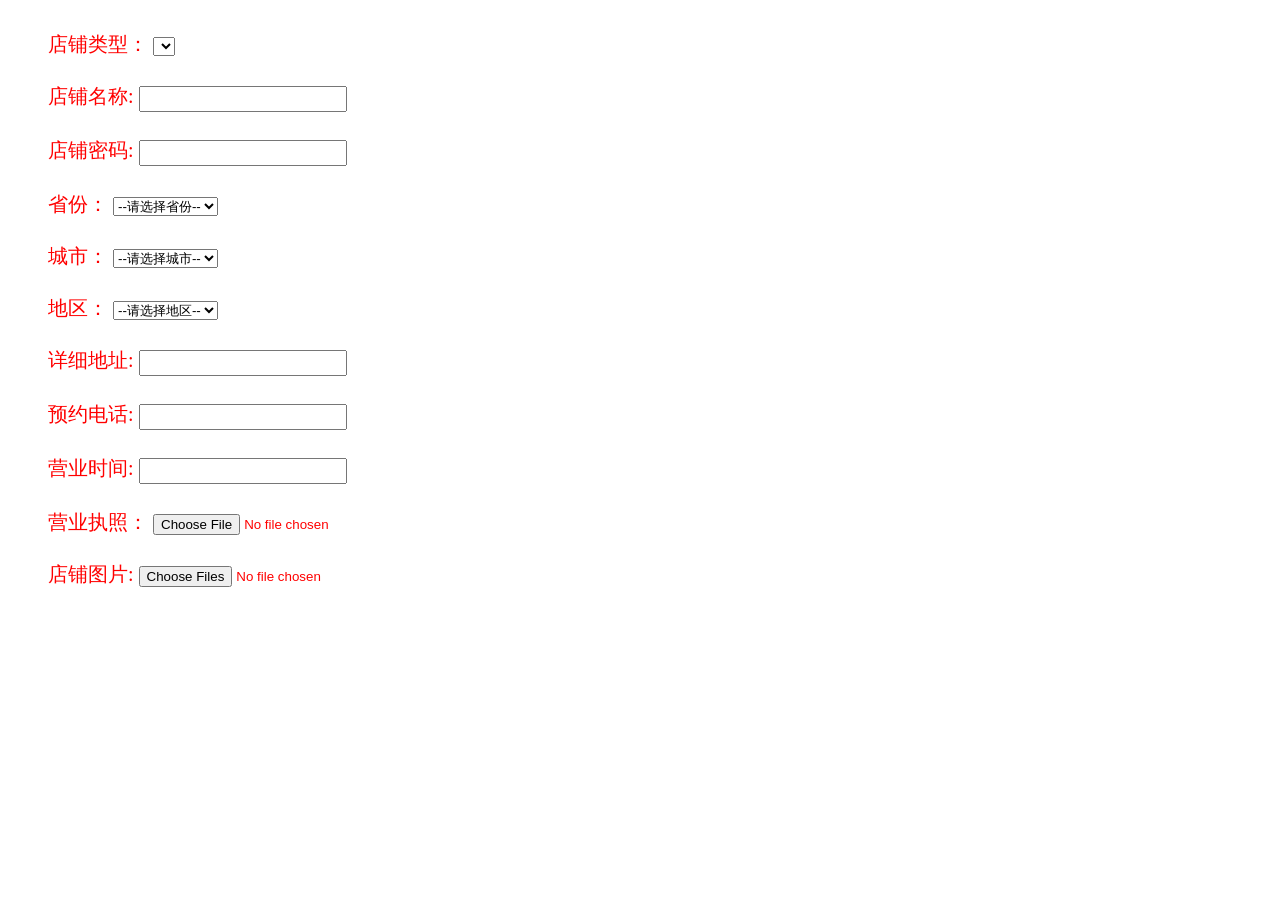
<file: src/main/webapp/front/jsp/user.html>
<!DOCTYPE html>
<html>
<head>
<meta charset="UTF-8">
<title>用户信息</title>
	<style>
		#loginWindows{
			position:absolute;
			top:50%;
			left:50%;
			
			-moz-transform:translate(-50%,-50%);
			-webkit-transform:translate(-50%,-50%);
			transform:translate(-50%,-50%);
		}
		
		ul li{
			list-style-type:none;
			margin-top: 10px;
		}
		
		ul>li>lable{
			display:inlin-block;
			width:80px;
			text-align:right;
		}
		
		.mytext{
			width:200px;
			line-height:20px;
		}
		
		#show_license{
			position:absolute;
			left:400px;
			top:280px;
		}
		
		#store_reg li{
			font-size:20px;
			color:red;
			padding-top:15px;
		}
	</style>

</head>
<body>
<div id="show_add_store" class="easyui-dialog" title="店家注册" data-options="iconCls:'icon-user-add',resizable:true,modal:true,closed:true">
		<form id="store_reg">
			<ul>
				<li>
					<label style="font-size:20px;">店铺类型：</label>
					<select id="stid" class="myselect"></select>
				</li>
				<li>
					<label>店铺名称:</label>
					<input class="mytext" type="text" id="sname" name="sname"/>
				</li>
				<li>
					<label>店铺密码:</label>
					<input class="mytext" type="password" id="storepwd" name="storepwd"/>
				</li>
				<li>
					<label>省份：</label>
					<select id="province" class="myselect"><option>--请选择省份--</option></select>
				</li>
				<li>
					<label>城市：</label>
					<select id="city" class="myselect"><option>--请选择城市--</option></select>
				</li>
				<li>
					<label>地区：</label>
					<select id="area" class="myselect"><option>--请选择地区--</option></select>
				</li>
				<li>
					<label>详细地址:</label>
					<input class="mytext" type="text" id="addr" name="addr"/>
				</li>
				<li>
					<label>预约电话:</label>
					<input class="mytext" type="text" id="tel" name="tel"/>
				</li>
				<li>
					<label>营业时间:</label>
					<input class="mytext" type="text" id="runtime" name="runtime"/>
				</li>
				<li>
					<label>营业执照：</label>
					<input type="file" id="license" name="license" onchange="setImagePreviews(this,'show_license')"/>
				</li>
				<li>
					<label for="pic">店铺图片:</label>
					<input class="mytext" type="file" id="pic" name="pic" multiple="multiple" onchange="setImagePreviews(this,'show_pic')"/>
				</li>
				<li>
					<div id="show_pic"></div>
				</li>
			</ul>
		</form>
		<div id="show_license">
		
		</div>
	</div>
</body>
</html>
</file>
<file: src/main/webapp/back/css/easyui.css>
.panel {
  overflow: hidden;
  text-align: left;
}
.panel-header,
.panel-body {
  border-width: 1px;
  border-style: solid;
}
.panel-header {
  padding: 5px;
  position: relative;
}
.panel-title {
  background: url('../images/blank.gif') no-repeat;
}
.panel-header-noborder {
  border-width: 0 0 1px 0;
}
.panel-body {
  overflow: auto;
  border-top-width: 0px;
}
.panel-body-noheader {
  border-top-width: 1px;
}
.panel-body-noborder {
  border-width: 0px;
}
.panel-with-icon {
  padding-left: 18px;
}
.panel-icon,
.panel-tool {
  position: absolute;
  top: 50%;
  margin-top: -8px;
  height: 16px;
  overflow: hidden;
}
.panel-icon {
  left: 5px;
  width: 16px;
}
.panel-tool {
  right: 5px;
  width: auto;
}
.panel-tool a {
  display: inline-block;
  width: 16px;
  height: 16px;
  opacity: 0.6;
  filter: alpha(opacity=60);
  margin: 0 0 0 2px;
  vertical-align: top;
}
.panel-tool a:hover {
  opacity: 1;
  filter: alpha(opacity=100);
  background-color: #eaf2ff;
  -moz-border-radius: 3px 3px 3px 3px;
  -webkit-border-radius: 3px 3px 3px 3px;
  border-radius: 3px 3px 3px 3px;
}
.panel-loading {
  padding: 11px 0px 10px 30px;
}
.panel-noscroll {
  overflow: hidden;
}
.panel-fit,
.panel-fit body {
  height: 100%;
  margin: 0;
  padding: 0;
  border: 0;
  overflow: hidden;
}
.panel-loading {
  background: url('../images/loading.gif') no-repeat 10px 10px;
}
.panel-tool-close {
  background: url('../images/panel_tools.png') no-repeat -16px 0px;
}
.panel-tool-min {
  background: url('../images/panel_tools.png') no-repeat 0px 0px;
}
.panel-tool-max {
  background: url('../images/panel_tools.png') no-repeat 0px -16px;
}
.panel-tool-restore {
  background: url('../images/panel_tools.png') no-repeat -16px -16px;
}
.panel-tool-collapse {
  background: url('../images/panel_tools.png') no-repeat -32px 0;
}
.panel-tool-expand {
  background: url('../images/panel_tools.png') no-repeat -32px -16px;
}
.panel-header,
.panel-body {
  border-color: #95B8E7;
}
.panel-header {
  background-color: #E0ECFF;
  background: -webkit-linear-gradient(top,#EFF5FF 0,#E0ECFF 100%);
  background: -moz-linear-gradient(top,#EFF5FF 0,#E0ECFF 100%);
  background: -o-linear-gradient(top,#EFF5FF 0,#E0ECFF 100%);
  background: linear-gradient(to bottom,#EFF5FF 0,#E0ECFF 100%);
  background-repeat: repeat-x;
  filter: progid:DXImageTransform.Microsoft.gradient(startColorstr=#EFF5FF,endColorstr=#E0ECFF,GradientType=0);
}
.panel-body {
  background-color: #ffffff;
  color: #000000;
  font-size: 12px;
}
.panel-title {
  font-size: 12px;
  font-weight: bold;
  color: #0E2D5F;
  height: 16px;
  line-height: 16px;
}
.accordion {
  overflow: hidden;
  border-width: 1px;
  border-style: solid;
}
.accordion .accordion-header {
  border-width: 0 0 1px;
  cursor: pointer;
}
.accordion .accordion-body {
  border-width: 0 0 1px;
}
.accordion-noborder {
  border-width: 0;
}
.accordion-noborder .accordion-header {
  border-width: 0 0 1px;
}
.accordion-noborder .accordion-body {
  border-width: 0 0 1px;
}
.accordion-collapse {
  background: url('../images/accordion_arrows.png') no-repeat 0 0;
}
.accordion-expand {
  background: url('../images/accordion_arrows.png') no-repeat -16px 0;
}
.accordion {
  background: #ffffff;
  border-color: #95B8E7;
}
.accordion .accordion-header {
  background: #E0ECFF;
  filter: none;
}
.accordion .accordion-header-selected {
  background: #FBEC88;
}
.accordion .accordion-header-selected .panel-title {
  color: #000000;
}
.window {
  overflow: hidden;
  padding: 5px;
  border-width: 1px;
  border-style: solid;
}
.window .window-header {
  background: transparent;
  padding: 0px 0px 6px 0px;
}
.window .window-body {
  border-width: 1px;
  border-style: solid;
  border-top-width: 0px;
}
.window .window-body-noheader {
  border-top-width: 1px;
}
.window .window-header .panel-icon,
.window .window-header .panel-tool {
  top: 50%;
  margin-top: -11px;
}
.window .window-header .panel-icon {
  left: 1px;
}
.window .window-header .panel-tool {
  right: 1px;
}
.window .window-header .panel-with-icon {
  padding-left: 18px;
}
.window-proxy {
  position: absolute;
  overflow: hidden;
}
.window-proxy-mask {
  position: absolute;
  filter: alpha(opacity=5);
  opacity: 0.05;
}
.window-mask {
  position: absolute;
  left: 0;
  top: 0;
  width: 100%;
  height: 100%;
  filter: alpha(opacity=40);
  opacity: 0.40;
  font-size: 1px;
  *zoom: 1;
  overflow: hidden;
}
.window,
.window-shadow {
  position: absolute;
  -moz-border-radius: 5px 5px 5px 5px;
  -webkit-border-radius: 5px 5px 5px 5px;
  border-radius: 5px 5px 5px 5px;
}
.window-shadow {
  background: #ccc;
  -moz-box-shadow: 2px 2px 3px #cccccc;
  -webkit-box-shadow: 2px 2px 3px #cccccc;
  box-shadow: 2px 2px 3px #cccccc;
  filter: progid:DXImageTransform.Microsoft.Blur(pixelRadius=2,MakeShadow=false,ShadowOpacity=0.2);
}
.window,
.window .window-body {
  border-color: #95B8E7;
}
.window {
  background-color: #E0ECFF;
  background: -webkit-linear-gradient(top,#EFF5FF 0,#E0ECFF 20%);
  background: -moz-linear-gradient(top,#EFF5FF 0,#E0ECFF 20%);
  background: -o-linear-gradient(top,#EFF5FF 0,#E0ECFF 20%);
  background: linear-gradient(to bottom,#EFF5FF 0,#E0ECFF 20%);
  background-repeat: repeat-x;
  filter: progid:DXImageTransform.Microsoft.gradient(startColorstr=#EFF5FF,endColorstr=#E0ECFF,GradientType=0);
}
.window-proxy {
  border: 1px dashed #95B8E7;
}
.window-proxy-mask,
.window-mask {
  background: #ccc;
}
.dialog-content {
  overflow: auto;
}
.dialog-toolbar {
  padding: 2px 5px;
}
.dialog-tool-separator {
  float: left;
  height: 24px;
  border-left: 1px solid #ccc;
  border-right: 1px solid #fff;
  margin: 2px 1px;
}
.dialog-button {
  padding: 5px;
  text-align: right;
}
.dialog-button .l-btn {
  margin-left: 5px;
}
.dialog-toolbar,
.dialog-button {
  background: #F4F4F4;
}
.dialog-toolbar {
  border-bottom: 1px solid #dddddd;
}
.dialog-button {
  border-top: 1px solid #dddddd;
}
.combo {
  display: inline-block;
  white-space: nowrap;
  margin: 0;
  padding: 0;
  border-width: 1px;
  border-style: solid;
  overflow: hidden;
  vertical-align: middle;
}
.combo .combo-text {
  font-size: 12px;
  border: 0px;
  line-height: 20px;
  height: 20px;
  margin: 0;
  padding: 0px 2px;
  *margin-top: -1px;
  *height: 18px;
  *line-height: 18px;
  _height: 18px;
  _line-height: 18px;
  vertical-align: baseline;
}
.combo-arrow {
  width: 18px;
  height: 20px;
  overflow: hidden;
  display: inline-block;
  vertical-align: top;
  cursor: pointer;
  opacity: 0.6;
  filter: alpha(opacity=60);
}
.combo-arrow-hover {
  opacity: 1.0;
  filter: alpha(opacity=100);
}
.combo-panel {
  overflow: auto;
}
.combo-arrow {
  background: url('../images/combo_arrow.png') no-repeat center center;
}
.combo,
.combo-panel {
  background-color: #ffffff;
}
.combo {
  border-color: #95B8E7;
  background-color: #ffffff;
}
.combo-arrow {
  background-color: #E0ECFF;
}
.combo-arrow-hover {
  background-color: #eaf2ff;
}
.combobox-item,
.combobox-group {
  font-size: 12px;
  padding: 3px;
  padding-right: 0px;
}
.combobox-gitem {
  padding-left: 10px;
}
.combobox-group {
  font-weight: bold;
}
.combobox-item-hover {
  background-color: #eaf2ff;
  color: #000000;
}
.combobox-item-selected {
  background-color: #FBEC88;
  color: #000000;
}
.layout {
  position: relative;
  overflow: hidden;
  margin: 0;
  padding: 0;
  z-index: 0;
}
.layout-panel {
  position: absolute;
  overflow: hidden;
}
.layout-panel-east,
.layout-panel-west {
  z-index: 2;
}
.layout-panel-north,
.layout-panel-south {
  z-index: 3;
}
.layout-expand {
  position: absolute;
  padding: 0px;
  font-size: 1px;
  cursor: pointer;
  z-index: 1;
}
.layout-expand .panel-header,
.layout-expand .panel-body {
  background: transparent;
  filter: none;
  overflow: hidden;
}
.layout-expand .panel-header {
  border-bottom-width: 0px;
}
.layout-split-proxy-h,
.layout-split-proxy-v {
  position: absolute;
  font-size: 1px;
  display: none;
  z-index: 5;
}
.layout-split-proxy-h {
  width: 5px;
  cursor: e-resize;
}
.layout-split-proxy-v {
  height: 5px;
  cursor: n-resize;
}
.layout-mask {
  position: absolute;
  background: #fafafa;
  filter: alpha(opacity=10);
  opacity: 0.10;
  z-index: 4;
}
.layout-button-up {
  background: url('../images/layout_arrows.png') no-repeat -16px -16px;
}
.layout-button-down {
  background: url('../images/layout_arrows.png') no-repeat -16px 0;
}
.layout-button-left {
  background: url('../images/layout_arrows.png') no-repeat 0 0;
}
.layout-button-right {
  background: url('../images/layout_arrows.png') no-repeat 0 -16px;
}
.layout-split-proxy-h,
.layout-split-proxy-v {
  background-color: #aac5e7;
}
.layout-split-north {
  border-bottom: 5px solid #E6EEF8;
}
.layout-split-south {
  border-top: 5px solid #E6EEF8;
}
.layout-split-east {
  border-left: 5px solid #E6EEF8;
}
.layout-split-west {
  border-right: 5px solid #E6EEF8;
}
.layout-expand {
  background-color: #E0ECFF;
}
.layout-expand-over {
  background-color: #E0ECFF;
}
.tabs-container {
  overflow: hidden;
}
.tabs-header {
  border-width: 1px;
  border-style: solid;
  border-bottom-width: 0;
  position: relative;
  padding: 0;
  padding-top: 2px;
  overflow: hidden;
}
.tabs-header-plain {
  border: 0;
  background: transparent;
}
.tabs-scroller-left,
.tabs-scroller-right {
  position: absolute;
  top: auto;
  bottom: 0;
  width: 18px;
  font-size: 1px;
  display: none;
  cursor: pointer;
  border-width: 1px;
  border-style: solid;
}
.tabs-scroller-left {
  left: 0;
}
.tabs-scroller-right {
  right: 0;
}
.tabs-tool {
  position: absolute;
  bottom: 0;
  padding: 1px;
  overflow: hidden;
  border-width: 1px;
  border-style: solid;
}
.tabs-header-plain .tabs-tool {
  padding: 0 1px;
}
.tabs-wrap {
  position: relative;
  left: 0;
  overflow: hidden;
  width: 100%;
  margin: 0;
  padding: 0;
}
.tabs-scrolling {
  margin-left: 18px;
  margin-right: 18px;
}
.tabs-disabled {
  opacity: 0.3;
  filter: alpha(opacity=30);
}
.tabs {
  list-style-type: none;
  height: 26px;
  margin: 0px;
  padding: 0px;
  padding-left: 4px;
  width: 5000px;
  border-style: solid;
  border-width: 0 0 1px 0;
}
.tabs li {
  float: left;
  display: inline-block;
  margin: 0 4px -1px 0;
  padding: 0;
  position: relative;
  border: 0;
}
.tabs li a.tabs-inner {
  display: inline-block;
  text-decoration: none;
  margin: 0;
  padding: 0 10px;
  height: 25px;
  line-height: 25px;
  text-align: center;
  white-space: nowrap;
  border-width: 1px;
  border-style: solid;
  -moz-border-radius: 5px 5px 0 0;
  -webkit-border-radius: 5px 5px 0 0;
  border-radius: 5px 5px 0 0;
}
.tabs li.tabs-selected a.tabs-inner {
  font-weight: bold;
  outline: none;
}
.tabs li.tabs-selected a:hover.tabs-inner {
  cursor: default;
  pointer: default;
}
.tabs li a.tabs-close,
.tabs-p-tool {
  position: absolute;
  font-size: 1px;
  display: block;
  height: 12px;
  padding: 0;
  top: 50%;
  margin-top: -6px;
  overflow: hidden;
}
.tabs li a.tabs-close {
  width: 12px;
  right: 5px;
  opacity: 0.6;
  filter: alpha(opacity=60);
}
.tabs-p-tool {
  right: 16px;
}
.tabs-p-tool a {
  display: inline-block;
  font-size: 1px;
  width: 12px;
  height: 12px;
  margin: 0;
  opacity: 0.6;
  filter: alpha(opacity=60);
}
.tabs li a:hover.tabs-close,
.tabs-p-tool a:hover {
  opacity: 1;
  filter: alpha(opacity=100);
  cursor: hand;
  cursor: pointer;
}
.tabs-with-icon {
  padding-left: 18px;
}
.tabs-icon {
  position: absolute;
  width: 16px;
  height: 16px;
  left: 10px;
  top: 50%;
  margin-top: -8px;
}
.tabs-title {
  font-size: 12px;
}
.tabs-closable {
  padding-right: 8px;
}
.tabs-panels {
  margin: 0px;
  padding: 0px;
  border-width: 1px;
  border-style: solid;
  border-top-width: 0;
  overflow: hidden;
}
.tabs-header-bottom {
  border-width: 0 1px 1px 1px;
  padding: 0 0 2px 0;
}
.tabs-header-bottom .tabs {
  border-width: 1px 0 0 0;
}
.tabs-header-bottom .tabs li {
  margin: -1px 4px 0 0;
}
.tabs-header-bottom .tabs li a.tabs-inner {
  -moz-border-radius: 0 0 5px 5px;
  -webkit-border-radius: 0 0 5px 5px;
  border-radius: 0 0 5px 5px;
}
.tabs-header-bottom .tabs-tool {
  top: 0;
}
.tabs-header-bottom .tabs-scroller-left,
.tabs-header-bottom .tabs-scroller-right {
  top: 0;
  bottom: auto;
}
.tabs-panels-top {
  border-width: 1px 1px 0 1px;
}
.tabs-header-left {
  float: left;
  border-width: 1px 0 1px 1px;
  padding: 0;
}
.tabs-header-right {
  float: right;
  border-width: 1px 1px 1px 0;
  padding: 0;
}
.tabs-header-left .tabs-wrap,
.tabs-header-right .tabs-wrap {
  height: 100%;
}
.tabs-header-left .tabs {
  height: 100%;
  padding: 4px 0 0 4px;
  border-width: 0 1px 0 0;
}
.tabs-header-right .tabs {
  height: 100%;
  padding: 4px 4px 0 0;
  border-width: 0 0 0 1px;
}
.tabs-header-left .tabs li,
.tabs-header-right .tabs li {
  display: block;
  width: 100%;
  position: relative;
}
.tabs-header-left .tabs li {
  left: auto;
  right: 0;
  margin: 0 -1px 4px 0;
  float: right;
}
.tabs-header-right .tabs li {
  left: 0;
  right: auto;
  margin: 0 0 4px -1px;
  float: left;
}
.tabs-header-left .tabs li a.tabs-inner {
  display: block;
  text-align: left;
  -moz-border-radius: 5px 0 0 5px;
  -webkit-border-radius: 5px 0 0 5px;
  border-radius: 5px 0 0 5px;
}
.tabs-header-right .tabs li a.tabs-inner {
  display: block;
  text-align: left;
  -moz-border-radius: 0 5px 5px 0;
  -webkit-border-radius: 0 5px 5px 0;
  border-radius: 0 5px 5px 0;
}
.tabs-panels-right {
  float: right;
  border-width: 1px 1px 1px 0;
}
.tabs-panels-left {
  float: left;
  border-width: 1px 0 1px 1px;
}
.tabs-header-noborder,
.tabs-panels-noborder {
  border: 0px;
}
.tabs-header-plain {
  border: 0px;
  background: transparent;
}
.tabs-scroller-left {
  background: #E0ECFF url('../images/tabs_icons.png') no-repeat 1px center;
}
.tabs-scroller-right {
  background: #E0ECFF url('../images/tabs_icons.png') no-repeat -15px center;
}
.tabs li a.tabs-close {
  background: url('../images/tabs_icons.png') no-repeat -34px center;
}
.tabs li a.tabs-inner:hover {
  background: #eaf2ff;
  color: #000000;
  filter: none;
}
.tabs li.tabs-selected a.tabs-inner {
  background-color: #ffffff;
  color: #0E2D5F;
  background: -webkit-linear-gradient(top,#EFF5FF 0,#ffffff 100%);
  background: -moz-linear-gradient(top,#EFF5FF 0,#ffffff 100%);
  background: -o-linear-gradient(top,#EFF5FF 0,#ffffff 100%);
  background: linear-gradient(to bottom,#EFF5FF 0,#ffffff 100%);
  background-repeat: repeat-x;
  filter: progid:DXImageTransform.Microsoft.gradient(startColorstr=#EFF5FF,endColorstr=#ffffff,GradientType=0);
}
.tabs-header-bottom .tabs li.tabs-selected a.tabs-inner {
  background: -webkit-linear-gradient(top,#ffffff 0,#EFF5FF 100%);
  background: -moz-linear-gradient(top,#ffffff 0,#EFF5FF 100%);
  background: -o-linear-gradient(top,#ffffff 0,#EFF5FF 100%);
  background: linear-gradient(to bottom,#ffffff 0,#EFF5FF 100%);
  background-repeat: repeat-x;
  filter: progid:DXImageTransform.Microsoft.gradient(startColorstr=#ffffff,endColorstr=#EFF5FF,GradientType=0);
}
.tabs-header-left .tabs li.tabs-selected a.tabs-inner {
  background: -webkit-linear-gradient(left,#EFF5FF 0,#ffffff 100%);
  background: -moz-linear-gradient(left,#EFF5FF 0,#ffffff 100%);
  background: -o-linear-gradient(left,#EFF5FF 0,#ffffff 100%);
  background: linear-gradient(to right,#EFF5FF 0,#ffffff 100%);
  background-repeat: repeat-y;
  filter: progid:DXImageTransform.Microsoft.gradient(startColorstr=#EFF5FF,endColorstr=#ffffff,GradientType=1);
}
.tabs-header-right .tabs li.tabs-selected a.tabs-inner {
  background: -webkit-linear-gradient(left,#ffffff 0,#EFF5FF 100%);
  background: -moz-linear-gradient(left,#ffffff 0,#EFF5FF 100%);
  background: -o-linear-gradient(left,#ffffff 0,#EFF5FF 100%);
  background: linear-gradient(to right,#ffffff 0,#EFF5FF 100%);
  background-repeat: repeat-y;
  filter: progid:DXImageTransform.Microsoft.gradient(startColorstr=#ffffff,endColorstr=#EFF5FF,GradientType=1);
}
.tabs li a.tabs-inner {
  color: #0E2D5F;
  background-color: #E0ECFF;
  background: -webkit-linear-gradient(top,#EFF5FF 0,#E0ECFF 100%);
  background: -moz-linear-gradient(top,#EFF5FF 0,#E0ECFF 100%);
  background: -o-linear-gradient(top,#EFF5FF 0,#E0ECFF 100%);
  background: linear-gradient(to bottom,#EFF5FF 0,#E0ECFF 100%);
  background-repeat: repeat-x;
  filter: progid:DXImageTransform.Microsoft.gradient(startColorstr=#EFF5FF,endColorstr=#E0ECFF,GradientType=0);
}
.tabs-header,
.tabs-tool {
  background-color: #E0ECFF;
}
.tabs-header-plain {
  background: transparent;
}
.tabs-header,
.tabs-scroller-left,
.tabs-scroller-right,
.tabs-tool,
.tabs,
.tabs-panels,
.tabs li a.tabs-inner,
.tabs li.tabs-selected a.tabs-inner,
.tabs-header-bottom .tabs li.tabs-selected a.tabs-inner,
.tabs-header-left .tabs li.tabs-selected a.tabs-inner,
.tabs-header-right .tabs li.tabs-selected a.tabs-inner {
  border-color: #95B8E7;
}
.tabs-p-tool a:hover,
.tabs li a:hover.tabs-close,
.tabs-scroller-over {
  background-color: #eaf2ff;
}
.tabs li.tabs-selected a.tabs-inner {
  border-bottom: 1px solid #ffffff;
}
.tabs-header-bottom .tabs li.tabs-selected a.tabs-inner {
  border-top: 1px solid #ffffff;
}
.tabs-header-left .tabs li.tabs-selected a.tabs-inner {
  border-right: 1px solid #ffffff;
}
.tabs-header-right .tabs li.tabs-selected a.tabs-inner {
  border-left: 1px solid #ffffff;
}
a.l-btn {
  background-position: right 0;
  text-decoration: none;
  display: inline-block;
  zoom: 1;
  height: 24px;
  padding-right: 18px;
  cursor: pointer;
  outline: none;
}
a.l-btn-plain {
  padding-right: 5px;
  border: 0;
  padding: 1px 6px 1px 1px;
}
a.l-btn-disabled {
  color: #ccc;
  opacity: 0.5;
  filter: alpha(opacity=50);
  cursor: default;
}
a.l-btn span.l-btn-left {
  display: inline-block;
  background-position: 0 -48px;
  padding: 4px 0px 4px 18px;
  line-height: 16px;
  height: 16px;
}
a.l-btn-plain span.l-btn-left {
  padding-left: 5px;
}
a.l-btn span span.l-btn-text {
  display: inline-block;
  vertical-align: baseline;
  width: auto;
  height: 16px;
  line-height: 16px;
  font-size: 12px;
  padding: 0;
  margin: 0;
}
a.l-btn span span.l-btn-icon-left {
  padding: 0 0 0 20px;
  background-position: left center;
}
a.l-btn span span.l-btn-icon-right {
  padding: 0 20px 0 0;
  background-position: right center;
}
a.l-btn span span span.l-btn-empty {
  display: inline-block;
  margin: 0;
  padding: 0;
  width: 16px;
}
a:hover.l-btn {
  background-position: right -24px;
  outline: none;
  text-decoration: none;
}
a:hover.l-btn span.l-btn-left {
  background-position: 0 bottom;
}
a:hover.l-btn-plain {
  padding: 0 5px 0 0;
}
a:hover.l-btn-disabled {
  background-position: right 0;
}
a:hover.l-btn-disabled span.l-btn-left {
  background-position: 0 -48px;
}
a.l-btn .l-btn-focus {
  outline: #0000FF dotted thin;
}
a.l-btn {
  color: #444;
  background-image: url('../images/linkbutton_bg.png');
  background-repeat: no-repeat;
  -moz-border-radius: 5px 5px 5px 5px;
  -webkit-border-radius: 5px 5px 5px 5px;
  border-radius: 5px 5px 5px 5px;
}
a.l-btn span.l-btn-left {
  background-image: url('../images/linkbutton_bg.png');
  background-repeat: no-repeat;
}
a.l-btn-plain,
a.l-btn-plain span.l-btn-left {
  background: transparent;
  border: 0;
  filter: none;
}
a:hover.l-btn-plain {
  background: #eaf2ff;
  color: #000000;
  border: 1px solid #b7d2ff;
  -moz-border-radius: 5px 5px 5px 5px;
  -webkit-border-radius: 5px 5px 5px 5px;
  border-radius: 5px 5px 5px 5px;
}
a.l-btn-disabled,
a:hover.l-btn-disabled {
  color: #444;
  filter: alpha(opacity=50);
}
a.l-btn-plain-disabled,
a:hover.l-btn-plain-disabled {
  background: transparent;
  filter: alpha(opacity=50);
}
a.l-btn-selected,
a:hover.l-btn-selected {
  background-position: right -24px;
}
a.l-btn-selected span.l-btn-left,
a:hover.l-btn-selected span.l-btn-left {
  background-position: 0 bottom;
}
a.l-btn-plain-selected,
a:hover.l-btn-plain-selected {
  background: #ddd;
}
.datagrid .panel-body {
  overflow: hidden;
  position: relative;
}
.datagrid-view {
  position: relative;
  overflow: hidden;
}
.datagrid-view1,
.datagrid-view2 {
  position: absolute;
  overflow: hidden;
  top: 0;
}
.datagrid-view1 {
  left: 0;
}
.datagrid-view2 {
  right: 0;
}
.datagrid-mask {
  position: absolute;
  left: 0;
  top: 0;
  width: 100%;
  height: 100%;
  opacity: 0.3;
  filter: alpha(opacity=30);
  display: none;
}
.datagrid-mask-msg {
  position: absolute;
  top: 50%;
  margin-top: -20px;
  padding: 12px 5px 10px 30px;
  width: auto;
  height: 16px;
  border-width: 2px;
  border-style: solid;
  display: none;
}
.datagrid-sort-icon {
  padding: 0;
}
.datagrid-toolbar {
  height: auto;
  padding: 1px 2px;
  border-width: 0 0 1px 0;
  border-style: solid;
}
.datagrid-btn-separator {
  float: left;
  height: 24px;
  border-left: 1px solid #ccc;
  border-right: 1px solid #fff;
  margin: 2px 1px;
}
.datagrid .datagrid-pager {
  margin: 0;
  border-width: 1px 0 0 0;
  border-style: solid;
}
.datagrid .datagrid-pager-top {
  border-width: 0 0 1px 0;
}
.datagrid-header {
  overflow: hidden;
  cursor: default;
  border-width: 0 0 1px 0;
  border-style: solid;
}
.datagrid-header-inner {
  float: left;
  width: 10000px;
}
.datagrid-header-row,
.datagrid-row {
  height: 25px;
}
.datagrid-header td,
.datagrid-body td,
.datagrid-footer td {
  border-width: 0 1px 1px 0;
  border-style: dotted;
  margin: 0;
  padding: 0;
}
.datagrid-cell,
.datagrid-cell-group,
.datagrid-header-rownumber,
.datagrid-cell-rownumber {
  margin: 0;
  padding: 0 4px;
  white-space: nowrap;
  word-wrap: normal;
  overflow: hidden;
  height: 18px;
  line-height: 18px;
  font-size: 12px;
}
.datagrid-header .datagrid-cell {
  height: auto;
}
.datagrid-header .datagrid-cell span {
  font-size: 12px;
}
.datagrid-cell-group {
  text-align: center;
}
.datagrid-header-rownumber,
.datagrid-cell-rownumber {
  width: 25px;
  text-align: center;
  margin: 0;
  padding: 0;
}
.datagrid-body {
  margin: 0;
  padding: 0;
  overflow: auto;
  zoom: 1;
}
.datagrid-view1 .datagrid-body-inner {
  padding-bottom: 20px;
}
.datagrid-view1 .datagrid-body {
  overflow: hidden;
}
.datagrid-footer {
  overflow: hidden;
}
.datagrid-footer-inner {
  border-width: 1px 0 0 0;
  border-style: solid;
  width: 10000px;
  float: left;
}
.datagrid-row-editing .datagrid-cell {
  height: auto;
}
.datagrid-header-check,
.datagrid-cell-check {
  padding: 0;
  width: 27px;
  height: 18px;
  font-size: 1px;
  text-align: center;
  overflow: hidden;
}
.datagrid-header-check input,
.datagrid-cell-check input {
  margin: 0;
  padding: 0;
  width: 15px;
  height: 18px;
}
.datagrid-resize-proxy {
  position: absolute;
  width: 1px;
  height: 10000px;
  top: 0;
  cursor: e-resize;
  display: none;
}
.datagrid-body .datagrid-editable {
  margin: 0;
  padding: 0;
}
.datagrid-body .datagrid-editable table {
  width: 100%;
  height: 100%;
}
.datagrid-body .datagrid-editable td {
  border: 0;
  margin: 0;
  padding: 0;
}
.datagrid-body .datagrid-editable .datagrid-editable-input {
  margin: 0;
  padding: 2px;
  border-width: 1px;
  border-style: solid;
}
.datagrid-sort-desc .datagrid-sort-icon {
  padding: 0 13px 0 0;
  background: url('../images/datagrid_icons.png') no-repeat -16px center;
}
.datagrid-sort-asc .datagrid-sort-icon {
  padding: 0 13px 0 0;
  background: url('../images/datagrid_icons.png') no-repeat 0px center;
}
.datagrid-row-collapse {
  background: url('../images/datagrid_icons.png') no-repeat -48px center;
}
.datagrid-row-expand {
  background: url('../images/datagrid_icons.png') no-repeat -32px center;
}
.datagrid-mask-msg {
  background: #ffffff url('../images/loading.gif') no-repeat scroll 5px center;
}
.datagrid-header,
.datagrid-td-rownumber {
  background-color: #efefef;
  background: -webkit-linear-gradient(top,#F9F9F9 0,#efefef 100%);
  background: -moz-linear-gradient(top,#F9F9F9 0,#efefef 100%);
  background: -o-linear-gradient(top,#F9F9F9 0,#efefef 100%);
  background: linear-gradient(to bottom,#F9F9F9 0,#efefef 100%);
  background-repeat: repeat-x;
  filter: progid:DXImageTransform.Microsoft.gradient(startColorstr=#F9F9F9,endColorstr=#efefef,GradientType=0);
}
.datagrid-cell-rownumber {
  color: #000000;
}
.datagrid-resize-proxy {
  background: #aac5e7;
}
.datagrid-mask {
  background: #ccc;
}
.datagrid-mask-msg {
  border-color: #95B8E7;
}
.datagrid-toolbar,
.datagrid-pager {
  background: #F4F4F4;
}
.datagrid-header,
.datagrid-toolbar,
.datagrid-pager,
.datagrid-footer-inner {
  border-color: #dddddd;
}
.datagrid-header td,
.datagrid-body td,
.datagrid-footer td {
  border-color: #ccc;
}
.datagrid-htable,
.datagrid-btable,
.datagrid-ftable {
  color: #000000;
}
.datagrid-row-alt {
  background: #fafafa;
}
.datagrid-row-over,
.datagrid-header td.datagrid-header-over {
  background: #eaf2ff;
  color: #000000;
  cursor: default;
}
.datagrid-row-selected {
  background: #FBEC88;
  color: #000000;
}
.datagrid-body .datagrid-editable .datagrid-editable-input {
  border-color: #95B8E7;
}
.propertygrid .datagrid-view1 .datagrid-body td {
  padding-bottom: 1px;
  border-width: 0 1px 0 0;
}
.propertygrid .datagrid-group {
  height: 21px;
  overflow: hidden;
  border-width: 0 0 1px 0;
  border-style: solid;
}
.propertygrid .datagrid-group span {
  font-weight: bold;
}
.propertygrid .datagrid-view1 .datagrid-body td {
  border-color: #dddddd;
}
.propertygrid .datagrid-view1 .datagrid-group {
  border-color: #E0ECFF;
}
.propertygrid .datagrid-view2 .datagrid-group {
  border-color: #dddddd;
}
.propertygrid .datagrid-group,
.propertygrid .datagrid-view1 .datagrid-body,
.propertygrid .datagrid-view1 .datagrid-row-over,
.propertygrid .datagrid-view1 .datagrid-row-selected {
  background: #E0ECFF;
}
.pagination {
  zoom: 1;
}
.pagination table {
  float: left;
  height: 30px;
}
.pagination td {
  border: 0;
}
.pagination-btn-separator {
  float: left;
  height: 24px;
  border-left: 1px solid #ccc;
  border-right: 1px solid #fff;
  margin: 3px 1px;
}
.pagination .pagination-num {
  border-width: 1px;
  border-style: solid;
  margin: 0 2px;
  padding: 2px;
  width: 2em;
  height: auto;
}
.pagination-page-list {
  margin: 0px 6px;
  padding: 1px 2px;
  width: auto;
  height: auto;
  border-width: 1px;
  border-style: solid;
}
.pagination-info {
  float: right;
  margin: 0 6px 0 0;
  padding: 0;
  height: 30px;
  line-height: 30px;
  font-size: 12px;
}
.pagination span {
  font-size: 12px;
}
.pagination-first {
  background: url('../images/pagination_icons.png') no-repeat 0 0;
}
.pagination-prev {
  background: url('../images/pagination_icons.png') no-repeat -16px 0;
}
.pagination-next {
  background: url('../images/pagination_icons.png') no-repeat -32px 0;
}
.pagination-last {
  background: url('../images/pagination_icons.png') no-repeat -48px 0;
}
.pagination-load {
  background: url('../images/pagination_icons.png') no-repeat -64px 0;
}
.pagination-loading {
  background: url('../images/loading.gif') no-repeat;
}
.pagination-page-list,
.pagination .pagination-num {
  border-color: #95B8E7;
}
.calendar {
  border-width: 1px;
  border-style: solid;
  padding: 1px;
  overflow: hidden;
}
.calendar table {
  border-collapse: separate;
  font-size: 12px;
  width: 100%;
  height: 100%;
}
.calendar table td,
.calendar table th {
  font-size: 12px;
}
.calendar-noborder {
  border: 0;
}
.calendar-header {
  position: relative;
  height: 22px;
}
.calendar-title {
  text-align: center;
  height: 22px;
}
.calendar-title span {
  position: relative;
  display: inline-block;
  top: 2px;
  padding: 0 3px;
  height: 18px;
  line-height: 18px;
  font-size: 12px;
  cursor: pointer;
  -moz-border-radius: 5px 5px 5px 5px;
  -webkit-border-radius: 5px 5px 5px 5px;
  border-radius: 5px 5px 5px 5px;
}
.calendar-prevmonth,
.calendar-nextmonth,
.calendar-prevyear,
.calendar-nextyear {
  position: absolute;
  top: 50%;
  margin-top: -7px;
  width: 14px;
  height: 14px;
  cursor: pointer;
  font-size: 1px;
  -moz-border-radius: 5px 5px 5px 5px;
  -webkit-border-radius: 5px 5px 5px 5px;
  border-radius: 5px 5px 5px 5px;
}
.calendar-prevmonth {
  left: 20px;
  background: url('../images/calendar_arrows.png') no-repeat -18px -2px;
}
.calendar-nextmonth {
  right: 20px;
  background: url('../images/calendar_arrows.png') no-repeat -34px -2px;
}
.calendar-prevyear {
  left: 3px;
  background: url('../images/calendar_arrows.png') no-repeat -1px -2px;
}
.calendar-nextyear {
  right: 3px;
  background: url('../images/calendar_arrows.png') no-repeat -49px -2px;
}
.calendar-body {
  position: relative;
}
.calendar-body th,
.calendar-body td {
  text-align: center;
}
.calendar-day {
  border: 0;
  padding: 1px;
  cursor: pointer;
  -moz-border-radius: 5px 5px 5px 5px;
  -webkit-border-radius: 5px 5px 5px 5px;
  border-radius: 5px 5px 5px 5px;
}
.calendar-other-month {
  opacity: 0.3;
  filter: alpha(opacity=30);
}
.calendar-menu {
  position: absolute;
  top: 0;
  left: 0;
  width: 180px;
  height: 150px;
  padding: 5px;
  font-size: 12px;
  display: none;
  overflow: hidden;
}
.calendar-menu-year-inner {
  text-align: center;
  padding-bottom: 5px;
}
.calendar-menu-year {
  width: 40px;
  text-align: center;
  border-width: 1px;
  border-style: solid;
  margin: 0;
  padding: 2px;
  font-weight: bold;
  font-size: 12px;
}
.calendar-menu-prev,
.calendar-menu-next {
  display: inline-block;
  width: 21px;
  height: 21px;
  vertical-align: top;
  cursor: pointer;
  -moz-border-radius: 5px 5px 5px 5px;
  -webkit-border-radius: 5px 5px 5px 5px;
  border-radius: 5px 5px 5px 5px;
}
.calendar-menu-prev {
  margin-right: 10px;
  background: url('../images/calendar_arrows.png') no-repeat 2px 2px;
}
.calendar-menu-next {
  margin-left: 10px;
  background: url('../images/calendar_arrows.png') no-repeat -45px 2px;
}
.calendar-menu-month {
  text-align: center;
  cursor: pointer;
  font-weight: bold;
  -moz-border-radius: 5px 5px 5px 5px;
  -webkit-border-radius: 5px 5px 5px 5px;
  border-radius: 5px 5px 5px 5px;
}
.calendar-body th,
.calendar-menu-month {
  color: #4d4d4d;
}
.calendar-day {
  color: #000000;
}
.calendar-sunday {
  color: #CC2222;
}
.calendar-saturday {
  color: #00ee00;
}
.calendar-today {
  color: #0000ff;
}
.calendar-menu-year {
  border-color: #95B8E7;
}
.calendar {
  border-color: #95B8E7;
}
.calendar-header {
  background: #E0ECFF;
}
.calendar-body,
.calendar-menu {
  background: #ffffff;
}
.calendar-body th {
  background: #F4F4F4;
}
.calendar-hover,
.calendar-nav-hover,
.calendar-menu-hover {
  background-color: #eaf2ff;
  color: #000000;
}
.calendar-hover {
  border: 1px solid #b7d2ff;
  padding: 0;
}
.calendar-selected {
  background-color: #FBEC88;
  color: #000000;
  border: 1px solid #E2C608;
  padding: 0;
}
.datebox-calendar-inner {
  height: 180px;
}
.datebox-button {
  height: 18px;
  padding: 2px 5px;
  text-align: center;
}
.datebox-button a {
  font-size: 12px;
  font-weight: bold;
  text-decoration: none;
  opacity: 0.6;
  filter: alpha(opacity=60);
}
.datebox-button a:hover {
  opacity: 1.0;
  filter: alpha(opacity=100);
}
.datebox-current,
.datebox-close {
  float: left;
}
.datebox-close {
  float: right;
}
.datebox .combo-arrow {
  background-image: url('../images/datebox_arrow.png');
  background-position: center center;
}
.datebox-button {
  background-color: #F4F4F4;
}
.datebox-button a {
  color: #444;
}
.spinner {
  display: inline-block;
  white-space: nowrap;
  margin: 0;
  padding: 0;
  border-width: 1px;
  border-style: solid;
  overflow: hidden;
  vertical-align: middle;
}
.spinner .spinner-text {
  font-size: 12px;
  border: 0px;
  line-height: 20px;
  height: 20px;
  margin: 0;
  padding: 0 2px;
  *margin-top: -1px;
  *height: 18px;
  *line-height: 18px;
  _height: 18px;
  _line-height: 18px;
  vertical-align: baseline;
}
.spinner-arrow {
  display: inline-block;
  overflow: hidden;
  vertical-align: top;
  margin: 0;
  padding: 0;
}
.spinner-arrow-up,
.spinner-arrow-down {
  opacity: 0.6;
  filter: alpha(opacity=60);
  display: block;
  font-size: 1px;
  width: 18px;
  height: 10px;
}
.spinner-arrow-hover {
  opacity: 1.0;
  filter: alpha(opacity=100);
}
.spinner-arrow-up {
  background: url('../images/spinner_arrows.png') no-repeat 1px center;
}
.spinner-arrow-down {
  background: url('../images/spinner_arrows.png') no-repeat -15px center;
}
.spinner {
  border-color: #95B8E7;
}
.spinner-arrow {
  background-color: #E0ECFF;
}
.spinner-arrow-hover {
  background-color: #eaf2ff;
}
.progressbar {
  border-width: 1px;
  border-style: solid;
  -moz-border-radius: 5px 5px 5px 5px;
  -webkit-border-radius: 5px 5px 5px 5px;
  border-radius: 5px 5px 5px 5px;
  overflow: hidden;
  position: relative;
}
.progressbar-text {
  text-align: center;
  position: absolute;
}
.progressbar-value {
  position: relative;
  overflow: hidden;
  width: 0;
  -moz-border-radius: 5px 0 0 5px;
  -webkit-border-radius: 5px 0 0 5px;
  border-radius: 5px 0 0 5px;
}
.progressbar {
  border-color: #95B8E7;
}
.progressbar-text {
  color: #000000;
  font-size: 12px;
}
.progressbar-value .progressbar-text {
  background-color: #FBEC88;
  color: #000000;
}
.searchbox {
  display: inline-block;
  white-space: nowrap;
  margin: 0;
  padding: 0;
  border-width: 1px;
  border-style: solid;
  overflow: hidden;
}
.searchbox .searchbox-text {
  font-size: 12px;
  border: 0;
  margin: 0;
  padding: 0;
  line-height: 20px;
  height: 20px;
  *margin-top: -1px;
  *height: 18px;
  *line-height: 18px;
  _height: 18px;
  _line-height: 18px;
  vertical-align: baseline;
}
.searchbox .searchbox-prompt {
  font-size: 12px;
  color: #ccc;
}
.searchbox-button {
  width: 18px;
  height: 20px;
  overflow: hidden;
  display: inline-block;
  vertical-align: top;
  cursor: pointer;
  opacity: 0.6;
  filter: alpha(opacity=60);
}
.searchbox-button-hover {
  opacity: 1.0;
  filter: alpha(opacity=100);
}
.searchbox a.l-btn-plain {
  height: 20px;
  border: 0;
  padding: 0 6px 0 0;
  vertical-align: top;
  -moz-border-radius: 0;
  -webkit-border-radius: 0;
  border-radius: 0;
  opacity: 0.6;
  filter: alpha(opacity=60);
}
.searchbox a.l-btn .l-btn-left {
  padding: 2px 0 2px 4px;
}
.searchbox a.l-btn-plain:hover {
  -moz-border-radius: 0;
  -webkit-border-radius: 0;
  border-radius: 0;
  border: 0;
  padding: 0 6px 0 0;
  opacity: 1.0;
  filter: alpha(opacity=100);
}
.searchbox a.m-btn-plain-active {
  -moz-border-radius: 0;
  -webkit-border-radius: 0;
  border-radius: 0;
}
.searchbox-button {
  background: url('../images/searchbox_button.png') no-repeat center center;
}
.searchbox {
  border-color: #95B8E7;
  background-color: #fff;
}
.searchbox a.l-btn-plain {
  background: #E0ECFF;
}
.slider-disabled {
  opacity: 0.5;
  filter: alpha(opacity=50);
}
.slider-h {
  height: 22px;
}
.slider-v {
  width: 22px;
}
.slider-inner {
  position: relative;
  height: 6px;
  top: 7px;
  border-width: 1px;
  border-style: solid;
  border-radius: 5px;
}
.slider-handle {
  position: absolute;
  display: block;
  outline: none;
  width: 20px;
  height: 20px;
  top: -7px;
  margin-left: -10px;
}
.slider-tip {
  position: absolute;
  display: inline-block;
  line-height: 12px;
  font-size: 12px;
  white-space: nowrap;
  top: -22px;
}
.slider-rule {
  position: relative;
  top: 15px;
}
.slider-rule span {
  position: absolute;
  display: inline-block;
  font-size: 0;
  height: 5px;
  border-width: 0 0 0 1px;
  border-style: solid;
}
.slider-rulelabel {
  position: relative;
  top: 20px;
}
.slider-rulelabel span {
  position: absolute;
  display: inline-block;
  font-size: 12px;
}
.slider-v .slider-inner {
  width: 6px;
  left: 7px;
  top: 0;
  float: left;
}
.slider-v .slider-handle {
  left: 3px;
  margin-top: -10px;
}
.slider-v .slider-tip {
  left: -10px;
  margin-top: -6px;
}
.slider-v .slider-rule {
  float: left;
  top: 0;
  left: 16px;
}
.slider-v .slider-rule span {
  width: 5px;
  height: 'auto';
  border-left: 0;
  border-width: 1px 0 0 0;
  border-style: solid;
}
.slider-v .slider-rulelabel {
  float: left;
  top: 0;
  left: 23px;
}
.slider-handle {
  background: url('../images/slider_handle.png') no-repeat;
}
.slider-inner {
  border-color: #95B8E7;
  background: #E0ECFF;
}
.slider-rule span {
  border-color: #95B8E7;
}
.slider-rulelabel span {
  color: #000000;
}
.menu {
  position: absolute;
  margin: 0;
  padding: 2px;
  border-width: 1px;
  border-style: solid;
  overflow: hidden;
}
.menu-item {
  position: relative;
  margin: 0;
  padding: 0;
  overflow: hidden;
  white-space: nowrap;
  cursor: pointer;
  border-width: 1px;
  border-style: solid;
}
.menu-text {
  height: 20px;
  line-height: 20px;
  float: left;
  padding-left: 28px;
}
.menu-icon {
  position: absolute;
  width: 16px;
  height: 16px;
  left: 2px;
  top: 50%;
  margin-top: -8px;
}
.menu-rightarrow {
  position: absolute;
  width: 16px;
  height: 16px;
  right: 0;
  top: 50%;
  margin-top: -8px;
}
.menu-line {
  position: absolute;
  left: 26px;
  top: 0;
  height: 2000px;
  font-size: 1px;
}
.menu-sep {
  margin: 3px 0px 3px 25px;
  font-size: 1px;
}
.menu-active {
  -moz-border-radius: 5px 5px 5px 5px;
  -webkit-border-radius: 5px 5px 5px 5px;
  border-radius: 5px 5px 5px 5px;
}
.menu-item-disabled {
  opacity: 0.5;
  filter: alpha(opacity=50);
  cursor: default;
}
.menu-text,
.menu-text span {
  font-size: 12px;
}
.menu-shadow {
  position: absolute;
  -moz-border-radius: 5px 5px 5px 5px;
  -webkit-border-radius: 5px 5px 5px 5px;
  border-radius: 5px 5px 5px 5px;
  background: #ccc;
  -moz-box-shadow: 2px 2px 3px #cccccc;
  -webkit-box-shadow: 2px 2px 3px #cccccc;
  box-shadow: 2px 2px 3px #cccccc;
  filter: progid:DXImageTransform.Microsoft.Blur(pixelRadius=2,MakeShadow=false,ShadowOpacity=0.2);
}
.menu-rightarrow {
  background: url('../images/menu_arrows.png') no-repeat -32px center;
}
.menu-line {
  border-left: 1px solid #ccc;
  border-right: 1px solid #fff;
}
.menu-sep {
  border-top: 1px solid #ccc;
  border-bottom: 1px solid #fff;
}
.menu {
  background-color: #fafafa;
  border-color: #ddd;
  color: #444;
}
.menu-content {
  background: #ffffff;
}
.menu-item {
  border-color: transparent;
  _border-color: #fafafa;
}
.menu-active {
  border-color: #b7d2ff;
  color: #000000;
  background: #eaf2ff;
}
.menu-active-disabled {
  border-color: transparent;
  background: transparent;
  color: #444;
}
.m-btn-downarrow {
  display: inline-block;
  width: 16px;
  height: 16px;
  line-height: 16px;
  font-size: 12px;
  _vertical-align: middle;
}
a.m-btn-active {
  background-position: bottom right;
}
a.m-btn-active span.l-btn-left {
  background-position: bottom left;
}
a.m-btn-plain-active {
  background: transparent;
  padding: 0 5px 0 0;
  border-width: 1px;
  border-style: solid;
  -moz-border-radius: 5px 5px 5px 5px;
  -webkit-border-radius: 5px 5px 5px 5px;
  border-radius: 5px 5px 5px 5px;
}
.m-btn-downarrow {
  background: url('../images/menu_arrows.png') no-repeat 2px center;
}
a.m-btn-plain-active {
  border-color: #b7d2ff;
  background-color: #eaf2ff;
  color: #000000;
}
.s-btn-downarrow {
  display: inline-block;
  margin: 0 0 0 4px;
  padding: 0 0 0 1px;
  width: 14px;
  height: 16px;
  line-height: 16px;
  border-width: 0;
  border-style: solid;
  font-size: 12px;
  _vertical-align: middle;
}
a.s-btn-active {
  background-position: bottom right;
}
a.s-btn-active span.l-btn-left {
  background-position: bottom left;
}
a.s-btn-plain-active {
  background: transparent;
  padding: 0 5px 0 0;
  border-width: 1px;
  border-style: solid;
  -moz-border-radius: 5px 5px 5px 5px;
  -webkit-border-radius: 5px 5px 5px 5px;
  border-radius: 5px 5px 5px 5px;
}
.s-btn-downarrow {
  background: url('../images/menu_arrows.png') no-repeat 2px center;
  border-color: #aac5e7;
}
a:hover.l-btn .s-btn-downarrow,
a.s-btn-active .s-btn-downarrow,
a.s-btn-plain-active .s-btn-downarrow {
  background-position: 1px center;
  padding: 0;
  border-width: 0 0 0 1px;
}
a.s-btn-plain-active {
  border-color: #b7d2ff;
  background-color: #eaf2ff;
  color: #000000;
}
.messager-body {
  padding: 10px;
  overflow: hidden;
}
.messager-button {
  text-align: center;
  padding-top: 10px;
}
.messager-icon {
  float: left;
  width: 32px;
  height: 32px;
  margin: 0 10px 10px 0;
}
.messager-error {
  background: url('../images/messager_icons.png') no-repeat scroll -64px 0;
}
.messager-info {
  background: url('../images/messager_icons.png') no-repeat scroll 0 0;
}
.messager-question {
  background: url('../images/messager_icons.png') no-repeat scroll -32px 0;
}
.messager-warning {
  background: url('../images/messager_icons.png') no-repeat scroll -96px 0;
}
.messager-progress {
  padding: 10px;
}
.messager-p-msg {
  margin-bottom: 5px;
}
.messager-body .messager-input {
  width: 100%;
  padding: 1px 0;
  border: 1px solid #95B8E7;
}
.tree {
  margin: 0;
  padding: 0;
  list-style-type: none;
}
.tree li {
  white-space: nowrap;
}
.tree li ul {
  list-style-type: none;
  margin: 0;
  padding: 0;
}
.tree-node {
  height: 18px;
  white-space: nowrap;
  cursor: pointer;
}
.tree-hit {
  cursor: pointer;
}
.tree-expanded,
.tree-collapsed,
.tree-folder,
.tree-file,
.tree-checkbox,
.tree-indent {
  display: inline-block;
  width: 16px;
  height: 18px;
  vertical-align: top;
  overflow: hidden;
}
.tree-expanded {
  background: url('../images/tree_icons.png') no-repeat -18px 0px;
}
.tree-expanded-hover {
  background: url('../images/tree_icons.png') no-repeat -50px 0px;
}
.tree-collapsed {
  background: url('../images/tree_icons.png') no-repeat 0px 0px;
}
.tree-collapsed-hover {
  background: url('../images/tree_icons.png') no-repeat -32px 0px;
}
.tree-lines .tree-expanded,
.tree-lines .tree-root-first .tree-expanded {
  background: url('../images/tree_icons.png') no-repeat -144px 0;
}
.tree-lines .tree-collapsed,
.tree-lines .tree-root-first .tree-collapsed {
  background: url('../images/tree_icons.png') no-repeat -128px 0;
}
.tree-lines .tree-node-last .tree-expanded,
.tree-lines .tree-root-one .tree-expanded {
  background: url('../images/tree_icons.png') no-repeat -80px 0;
}
.tree-lines .tree-node-last .tree-collapsed,
.tree-lines .tree-root-one .tree-collapsed {
  background: url('../images/tree_icons.png') no-repeat -64px 0;
}
.tree-line {
  background: url('../images/tree_icons.png') no-repeat -176px 0;
}
.tree-join {
  background: url('../images/tree_icons.png') no-repeat -192px 0;
}
.tree-joinbottom {
  background: url('../images/tree_icons.png') no-repeat -160px 0;
}
.tree-folder {
  background: url('../images/tree_icons.png') no-repeat -208px 0;
}
.tree-folder-open {
  background: url('../images/tree_icons.png') no-repeat -224px 0;
}
.tree-file {
  background: url('../images/tree_icons.png') no-repeat -240px 0;
}
.tree-loading {
  background: url('../images/loading.gif') no-repeat center center;
}
.tree-checkbox0 {
  background: url('../images/tree_icons.png') no-repeat -208px -18px;
}
.tree-checkbox1 {
  background: url('../images/tree_icons.png') no-repeat -224px -18px;
}
.tree-checkbox2 {
  background: url('../images/tree_icons.png') no-repeat -240px -18px;
}
.tree-title {
  font-size: 12px;
  display: inline-block;
  text-decoration: none;
  vertical-align: top;
  white-space: nowrap;
  padding: 0 2px;
  height: 18px;
  line-height: 18px;
}
.tree-node-proxy {
  font-size: 12px;
  line-height: 20px;
  padding: 0 2px 0 20px;
  border-width: 1px;
  border-style: solid;
  z-index: 9900000;
}
.tree-dnd-icon {
  display: inline-block;
  position: absolute;
  width: 16px;
  height: 18px;
  left: 2px;
  top: 50%;
  margin-top: -9px;
}
.tree-dnd-yes {
  background: url('../images/tree_icons.png') no-repeat -256px 0;
}
.tree-dnd-no {
  background: url('../images/tree_icons.png') no-repeat -256px -18px;
}
.tree-node-top {
  border-top: 1px dotted red;
}
.tree-node-bottom {
  border-bottom: 1px dotted red;
}
.tree-node-append .tree-title {
  border: 1px dotted red;
}
.tree-editor {
  border: 1px solid #ccc;
  font-size: 12px;
  height: 14px !important;
  height: 18px;
  line-height: 14px;
  padding: 1px 2px;
  width: 80px;
  position: absolute;
  top: 0;
}
.tree-node-proxy {
  background-color: #ffffff;
  color: #000000;
  border-color: #95B8E7;
}
.tree-node-hover {
  background: #eaf2ff;
  color: #000000;
}
.tree-node-selected {
  background: #FBEC88;
  color: #000000;
}
.validatebox-invalid {
  background-image: url('../images/validatebox_warning.png');
  background-repeat: no-repeat;
  background-position: right center;
  border-color: #ffa8a8;
  background-color: #fff3f3;
  color: #000;
}
.tooltip {
  position: absolute;
  display: none;
  z-index: 9900000;
  outline: none;
  opacity: 1;
  filter: alpha(opacity=100);
  padding: 5px;
  border-width: 1px;
  border-style: solid;
  border-radius: 5px;
  -moz-border-radius: 5px 5px 5px 5px;
  -webkit-border-radius: 5px 5px 5px 5px;
  border-radius: 5px 5px 5px 5px;
}
.tooltip-content {
  font-size: 12px;
}
.tooltip-arrow-outer,
.tooltip-arrow {
  position: absolute;
  width: 0;
  height: 0;
  line-height: 0;
  font-size: 0;
  border-style: solid;
  border-width: 6px;
  border-color: transparent;
  _border-color: tomato;
  _filter: chroma(color=tomato);
}
.tooltip-right .tooltip-arrow-outer {
  left: 0;
  top: 50%;
  margin: -6px 0 0 -13px;
}
.tooltip-right .tooltip-arrow {
  left: 0;
  top: 50%;
  margin: -6px 0 0 -12px;
}
.tooltip-left .tooltip-arrow-outer {
  right: 0;
  top: 50%;
  margin: -6px -13px 0 0;
}
.tooltip-left .tooltip-arrow {
  right: 0;
  top: 50%;
  margin: -6px -12px 0 0;
}
.tooltip-top .tooltip-arrow-outer {
  bottom: 0;
  left: 50%;
  margin: 0 0 -13px -6px;
}
.tooltip-top .tooltip-arrow {
  bottom: 0;
  left: 50%;
  margin: 0 0 -12px -6px;
}
.tooltip-bottom .tooltip-arrow-outer {
  top: 0;
  left: 50%;
  margin: -13px 0 0 -6px;
}
.tooltip-bottom .tooltip-arrow {
  top: 0;
  left: 50%;
  margin: -12px 0 0 -6px;
}
.tooltip {
  background-color: #ffffff;
  border-color: #95B8E7;
  color: #000000;
}
.tooltip-right .tooltip-arrow-outer {
  border-right-color: #95B8E7;
}
.tooltip-right .tooltip-arrow {
  border-right-color: #ffffff;
}
.tooltip-left .tooltip-arrow-outer {
  border-left-color: #95B8E7;
}
.tooltip-left .tooltip-arrow {
  border-left-color: #ffffff;
}
.tooltip-top .tooltip-arrow-outer {
  border-top-color: #95B8E7;
}
.tooltip-top .tooltip-arrow {
  border-top-color: #ffffff;
}
.tooltip-bottom .tooltip-arrow-outer {
  border-bottom-color: #95B8E7;
}
.tooltip-bottom .tooltip-arrow {
  border-bottom-color: #ffffff;
}
</file>
<file: src/main/webapp/back/css/icon.css>
/*-------------------------------------------------------
 All Rights Reserved, Copyright (C) 2013, Wuyeguo, Ltd.
-------------------------------------------------------*/

.icon-blank{ background:url('icons/blank.gif') no-repeat center center;}

.icon-add{ background:url('icons/edit_add.png') no-repeat center center;}

.icon-edit{ background:url('icons/pencil.png') no-repeat center center;}

.icon-remove{ background:url('icons/edit_remove.png') no-repeat center center;}

.icon-save{ background:url('icons/filesave.png') no-repeat center center;}

.icon-cut{ background:url('icons/cut.png') no-repeat center center;}

.icon-ok{ background:url('icons/ok.png') no-repeat center center;}

.icon-no{ background:url('icons/no.png') no-repeat center center;}

.icon-cancel{ background:url('icons/cancel.png') no-repeat center center;}

.icon-reload{ background:url('icons/reload.png') no-repeat center center;}

.icon-search{ background:url('icons/search.png') no-repeat center center;}

.icon-print{ background:url('icons/print.png') no-repeat center center;}

.icon-help{ background:url('icons/help.png') no-repeat center center;}

.icon-undo{ background:url('icons/undo.png') no-repeat center center;}

.icon-redo{ background:url('icons/redo.png') no-repeat center center;}

.icon-back{ background:url('icons/back.png') no-repeat center center;}

.icon-sum{ background:url('icons/sum.png') no-repeat center center;}

.icon-tip{ background:url('icons/tip.png') no-repeat center center;}

.icon-mini-add{ background:url('icons/mini_add.png') no-repeat center center;}

.icon-mini-edit{ background:url('icons/mini_edit.png') no-repeat center center;}

.icon-mini-refresh{ background:url('icons/mini_refresh.png') no-repeat center center;}

.icon-accept { background:url('icons/accept.png') no-repeat center center;}

.icon-add { background:url('icons/add.png') no-repeat center center;}

.icon-add1 { background:url('icons/add1.png') no-repeat center center;}

.icon-advancedsettings { background:url('icons/advancedsettings.png') no-repeat center center;}

.icon-advancedsettings2 { background:url('icons/advancedsettings2.png') no-repeat center center;}

.icon-anchor { background:url('icons/anchor.png') no-repeat center center;}

.icon-application { background:url('icons/application.png') no-repeat center center;}

.icon-application-add { background:url('icons/application_add.png') no-repeat center center;}

.icon-application-cascade { background:url('icons/application_cascade.png') no-repeat center center;}

.icon-application-delete { background:url('icons/application_delete.png') no-repeat center center;}

.icon-application-double { background:url('icons/application_double.png') no-repeat center center;}

.icon-application-edit { background:url('icons/application_edit.png') no-repeat center center;}

.icon-application-error { background:url('icons/application_error.png') no-repeat center center;}

.icon-application-form { background:url('icons/application_form.png') no-repeat center center;}

.icon-application-form-add { background:url('icons/application_form_add.png') no-repeat center center;}

.icon-application-form-delete { background:url('icons/application_form_delete.png') no-repeat center center;}

.icon-application-form-edit { background:url('icons/application_form_edit.png') no-repeat center center;}

.icon-application-form-magnify { background:url('icons/application_form_magnify.png') no-repeat center center;}

.icon-application-get { background:url('icons/application_get.png') no-repeat center center;}

.icon-application-go { background:url('icons/application_go.png') no-repeat center center;}

.icon-application-home { background:url('icons/application_home.png') no-repeat center center;}

.icon-application-key { background:url('icons/application_key.png') no-repeat center center;}

.icon-application-lightning { background:url('icons/application_lightning.png') no-repeat center center;}

.icon-application-link { background:url('icons/application_link.png') no-repeat center center;}

.icon-application-osx { background:url('icons/application_osx.png') no-repeat center center;}

.icon-application-osx-add { background:url('icons/application_osx_add.png') no-repeat center center;}

.icon-application-osx-cascade { background:url('icons/application_osx_cascade.png') no-repeat center center;}

.icon-application-osx-delete { background:url('icons/application_osx_delete.png') no-repeat center center;}

.icon-application-osx-double { background:url('icons/application_osx_double.png') no-repeat center center;}

.icon-application-osx-error { background:url('icons/application_osx_error.png') no-repeat center center;}

.icon-application-osx-get { background:url('icons/application_osx_get.png') no-repeat center center;}

.icon-application-osx-go { background:url('icons/application_osx_go.png') no-repeat center center;}

.icon-application-osx-home { background:url('icons/application_osx_home.png') no-repeat center center;}

.icon-application-osx-key { background:url('icons/application_osx_key.png') no-repeat center center;}

.icon-application-osx-lightning { background:url('icons/application_osx_lightning.png') no-repeat center center;}

.icon-application-osx-link { background:url('icons/application_osx_link.png') no-repeat center center;}

.icon-application-osx-split { background:url('icons/application_osx_split.png') no-repeat center center;}

.icon-application-osx-start { background:url('icons/application_osx_start.png') no-repeat center center;}

.icon-application-osx-stop { background:url('icons/application_osx_stop.png') no-repeat center center;}

.icon-application-osx-terminal { background:url('icons/application_osx_terminal.png') no-repeat center center;}

.icon-application-put { background:url('icons/application_put.png') no-repeat center center;}

.icon-application-side-boxes { background:url('icons/application_side_boxes.png') no-repeat center center;}

.icon-application-side-contract { background:url('icons/application_side_contract.png') no-repeat center center;}

.icon-application-side-expand { background:url('icons/application_side_expand.png') no-repeat center center;}

.icon-application-side-list { background:url('icons/application_side_list.png') no-repeat center center;}

.icon-application-side-tree { background:url('icons/application_side_tree.png') no-repeat center center;}

.icon-application-split { background:url('icons/application_split.png') no-repeat center center;}

.icon-application-start { background:url('icons/application_start.png') no-repeat center center;}

.icon-application-stop { background:url('icons/application_stop.png') no-repeat center center;}

.icon-application-tile-horizontal { background:url('icons/application_tile_horizontal.png') no-repeat center center;}

.icon-application-tile-vertical { background:url('icons/application_tile_vertical.png') no-repeat center center;}

.icon-application-view-columns { background:url('icons/application_view_columns.png') no-repeat center center;}

.icon-application-view-detail { background:url('icons/application_view_detail.png') no-repeat center center;}

.icon-application-view-gallery { background:url('icons/application_view_gallery.png') no-repeat center center;}

.icon-application-view-icons { background:url('icons/application_view_icons.png') no-repeat center center;}

.icon-application-view-list { background:url('icons/application_view_list.png') no-repeat center center;}

.icon-application-view-tile { background:url('icons/application_view_tile.png') no-repeat center center;}

.icon-application-xp { background:url('icons/application_xp.png') no-repeat center center;}

.icon-application-xp-terminal { background:url('icons/application_xp_terminal.png') no-repeat center center;}

.icon-arrow-branch { background:url('icons/arrow_branch.png') no-repeat center center;}

.icon-arrow-divide { background:url('icons/arrow_divide.png') no-repeat center center;}

.icon-arrow-down { background:url('icons/arrow_down.png') no-repeat center center;}

.icon-arrow-ew { background:url('icons/arrow_ew.png') no-repeat center center;}

.icon-arrow-in { background:url('icons/arrow_in.png') no-repeat center center;}

.icon-arrow-inout { background:url('icons/arrow_inout.png') no-repeat center center;}

.icon-arrow-in-longer { background:url('icons/arrow_in_longer.png') no-repeat center center;}

.icon-arrow-join { background:url('icons/arrow_join.png') no-repeat center center;}

.icon-arrow-left { background:url('icons/arrow_left.png') no-repeat center center;}

.icon-arrow-merge { background:url('icons/arrow_merge.png') no-repeat center center;}

.icon-arrow-ne { background:url('icons/arrow_ne.png') no-repeat center center;}

.icon-arrow-ns { background:url('icons/arrow_ns.png') no-repeat center center;}

.icon-arrow-nsew { background:url('icons/arrow_nsew.png') no-repeat center center;}

.icon-arrow-nw { background:url('icons/arrow_nw.png') no-repeat center center;}

.icon-arrow-nw-ne-sw-se { background:url('icons/arrow_nw_ne_sw_se.png') no-repeat center center;}

.icon-arrow-nw-se { background:url('icons/arrow_nw_se.png') no-repeat center center;}

.icon-arrow-out { background:url('icons/arrow_out.png') no-repeat center center;}

.icon-arrow-out-longer { background:url('icons/arrow_out_longer.png') no-repeat center center;}

.icon-arrow-redo { background:url('icons/arrow_redo.png') no-repeat center center;}

.icon-arrow-refresh { background:url('icons/arrow_refresh.png') no-repeat center center;}

.icon-arrow-refresh-small { background:url('icons/arrow_refresh_small.png') no-repeat center center;}

.icon-arrow-right { background:url('icons/arrow_right.png') no-repeat center center;}

.icon-arrow-right-16 { background:url('icons/arrow_right_16.png') no-repeat center center;}

.icon-arrow-rotate-anticlockwise { background:url('icons/arrow_rotate_anticlockwise.png') no-repeat center center;}

.icon-arrow-rotate-clockwise { background:url('icons/arrow_rotate_clockwise.png') no-repeat center center;}

.icon-arrow-se { background:url('icons/arrow_se.png') no-repeat center center;}

.icon-arrow-sw { background:url('icons/arrow_sw.png') no-repeat center center;}

.icon-arrow-switch { background:url('icons/arrow_switch.png') no-repeat center center;}

.icon-arrow-switch-bluegreen { background:url('icons/arrow_switch_bluegreen.png') no-repeat center center;}

.icon-arrow-sw-ne { background:url('icons/arrow_sw_ne.png') no-repeat center center;}

.icon-arrow-turn-left { background:url('icons/arrow_turn_left.png') no-repeat center center;}

.icon-arrow-turn-right { background:url('icons/arrow_turn_right.png') no-repeat center center;}

.icon-arrow-undo { background:url('icons/arrow_undo.png') no-repeat center center;}

.icon-arrow-up { background:url('icons/arrow_up.png') no-repeat center center;}

.icon-asterisk-orange { background:url('icons/asterisk_orange.png') no-repeat center center;}

.icon-asterisk-red { background:url('icons/asterisk_red.png') no-repeat center center;}

.icon-asterisk-yellow { background:url('icons/asterisk_yellow.png') no-repeat center center;}

.icon-attach { background:url('icons/attach.png') no-repeat center center;}

.icon-award-star-add { background:url('icons/award_star_add.png') no-repeat center center;}

.icon-award-star-bronze-1 { background:url('icons/award_star_bronze_1.png') no-repeat center center;}

.icon-award-star-bronze-2 { background:url('icons/award_star_bronze_2.png') no-repeat center center;}

.icon-award-star-bronze-3 { background:url('icons/award_star_bronze_3.png') no-repeat center center;}

.icon-award-star-delete { background:url('icons/award_star_delete.png') no-repeat center center;}

.icon-award-star-gold-1 { background:url('icons/award_star_gold_1.png') no-repeat center center;}

.icon-award-star-gold-2 { background:url('icons/award_star_gold_2.png') no-repeat center center;}

.icon-award-star-gold-3 { background:url('icons/award_star_gold_3.png') no-repeat center center;}

.icon-award-star-silver-1 { background:url('icons/award_star_silver_1.png') no-repeat center center;}

.icon-award-star-silver-2 { background:url('icons/award_star_silver_2.png') no-repeat center center;}

.icon-award-star-silver-3 { background:url('icons/award_star_silver_3.png') no-repeat center center;}

.icon-basket { background:url('icons/basket.png') no-repeat center center;}

.icon-basket-add { background:url('icons/basket_add.png') no-repeat center center;}

.icon-basket-delete { background:url('icons/basket_delete.png') no-repeat center center;}

.icon-basket-edit { background:url('icons/basket_edit.png') no-repeat center center;}

.icon-basket-error { background:url('icons/basket_error.png') no-repeat center center;}

.icon-basket-go { background:url('icons/basket_go.png') no-repeat center center;}

.icon-basket-put { background:url('icons/basket_put.png') no-repeat center center;}

.icon-basket-remove { background:url('icons/basket_remove.png') no-repeat center center;}

.icon-bell { background:url('icons/bell.png') no-repeat center center;}

.icon-bell-add { background:url('icons/bell_add.png') no-repeat center center;}

.icon-bell-delete { background:url('icons/bell_delete.png') no-repeat center center;}

.icon-bell-error { background:url('icons/bell_error.png') no-repeat center center;}

.icon-bell-go { background:url('icons/bell_go.png') no-repeat center center;}

.icon-bell-link { background:url('icons/bell_link.png') no-repeat center center;}

.icon-bell-silver { background:url('icons/bell_silver.png') no-repeat center center;}

.icon-bell-silver-start { background:url('icons/bell_silver_start.png') no-repeat center center;}

.icon-bell-silver-stop { background:url('icons/bell_silver_stop.png') no-repeat center center;}

.icon-bell-start { background:url('icons/bell_start.png') no-repeat center center;}

.icon-bell-stop { background:url('icons/bell_stop.png') no-repeat center center;}

.icon-bin { background:url('icons/bin.png') no-repeat center center;}

.icon-bin-closed { background:url('icons/bin_closed.png') no-repeat center center;}

.icon-bin-empty { background:url('icons/bin_empty.png') no-repeat center center;}

.icon-bomb { background:url('icons/bomb.png') no-repeat center center;}

.icon-book { background:url('icons/book.png') no-repeat center center;}

.icon-bookmark { background:url('icons/bookmark.png') no-repeat center center;}

.icon-bookmark-add { background:url('icons/bookmark_add.png') no-repeat center center;}

.icon-bookmark-delete { background:url('icons/bookmark_delete.png') no-repeat center center;}

.icon-bookmark-edit { background:url('icons/bookmark_edit.png') no-repeat center center;}

.icon-bookmark-error { background:url('icons/bookmark_error.png') no-repeat center center;}

.icon-bookmark-go { background:url('icons/bookmark_go.png') no-repeat center center;}

.icon-book-add { background:url('icons/book_add.png') no-repeat center center;}

.icon-book-addresses { background:url('icons/book_addresses.png') no-repeat center center;}

.icon-book-addresses-add { background:url('icons/book_addresses_add.png') no-repeat center center;}

.icon-book-addresses-delete { background:url('icons/book_addresses_delete.png') no-repeat center center;}

.icon-book-addresses-edit { background:url('icons/book_addresses_edit.png') no-repeat center center;}

.icon-book-addresses-error { background:url('icons/book_addresses_error.png') no-repeat center center;}

.icon-book-addresses-key { background:url('icons/book_addresses_key.png') no-repeat center center;}

.icon-book-delete { background:url('icons/book_delete.png') no-repeat center center;}

.icon-book-edit { background:url('icons/book_edit.png') no-repeat center center;}

.icon-book-error { background:url('icons/book_error.png') no-repeat center center;}

.icon-book-go { background:url('icons/book_go.png') no-repeat center center;}

.icon-book-key { background:url('icons/book_key.png') no-repeat center center;}

.icon-book-link { background:url('icons/book_link.png') no-repeat center center;}

.icon-book-magnify { background:url('icons/book_magnify.png') no-repeat center center;}

.icon-book-next { background:url('icons/book_next.png') no-repeat center center;}

.icon-book-open { background:url('icons/book_open.png') no-repeat center center;}

.icon-book-open-mark { background:url('icons/book_open_mark.png') no-repeat center center;}

.icon-book-previous { background:url('icons/book_previous.png') no-repeat center center;}

.icon-book-red { background:url('icons/book_red.png') no-repeat center center;}

.icon-book-tabs { background:url('icons/book_tabs.png') no-repeat center center;}

.icon-border-all { background:url('icons/border_all.png') no-repeat center center;}

.icon-border-bottom { background:url('icons/border_bottom.png') no-repeat center center;}

.icon-border-draw { background:url('icons/border_draw.png') no-repeat center center;}

.icon-border-inner { background:url('icons/border_inner.png') no-repeat center center;}

.icon-border-inner-horizontal { background:url('icons/border_inner_horizontal.png') no-repeat center center;}

.icon-border-inner-vertical { background:url('icons/border_inner_vertical.png') no-repeat center center;}

.icon-border-left { background:url('icons/border_left.png') no-repeat center center;}

.icon-border-none { background:url('icons/border_none.png') no-repeat center center;}

.icon-border-outer { background:url('icons/border_outer.png') no-repeat center center;}

.icon-border-right { background:url('icons/border_right.png') no-repeat center center;}

.icon-border-top { background:url('icons/border_top.png') no-repeat center center;}

.icon-box { background:url('icons/box.png') no-repeat center center;}

.icon-box-error { background:url('icons/box_error.png') no-repeat center center;}

.icon-box-picture { background:url('icons/box_picture.png') no-repeat center center;}

.icon-box-world { background:url('icons/box_world.png') no-repeat center center;}

.icon-brick { background:url('icons/brick.png') no-repeat center center;}

.icon-bricks { background:url('icons/bricks.png') no-repeat center center;}

.icon-brick-add { background:url('icons/brick_add.png') no-repeat center center;}

.icon-brick-delete { background:url('icons/brick_delete.png') no-repeat center center;}

.icon-brick-edit { background:url('icons/brick_edit.png') no-repeat center center;}

.icon-brick-error { background:url('icons/brick_error.png') no-repeat center center;}

.icon-brick-go { background:url('icons/brick_go.png') no-repeat center center;}

.icon-brick-link { background:url('icons/brick_link.png') no-repeat center center;}

.icon-brick-magnify { background:url('icons/brick_magnify.png') no-repeat center center;}

.icon-briefcase { background:url('icons/briefcase.png') no-repeat center center;}

.icon-bug { background:url('icons/bug.png') no-repeat center center;}

.icon-bug-add { background:url('icons/bug_add.png') no-repeat center center;}

.icon-bug-delete { background:url('icons/bug_delete.png') no-repeat center center;}

.icon-bug-edit { background:url('icons/bug_edit.png') no-repeat center center;}

.icon-bug-error { background:url('icons/bug_error.png') no-repeat center center;}

.icon-bug-fix { background:url('icons/bug_fix.png') no-repeat center center;}

.icon-bug-go { background:url('icons/bug_go.png') no-repeat center center;}

.icon-bug-link { background:url('icons/bug_link.png') no-repeat center center;}

.icon-bug-magnify { background:url('icons/bug_magnify.png') no-repeat center center;}

.icon-build { background:url('icons/build.png') no-repeat center center;}

.icon-building { background:url('icons/building.png') no-repeat center center;}

.icon-building-add { background:url('icons/building_add.png') no-repeat center center;}

.icon-building-delete { background:url('icons/building_delete.png') no-repeat center center;}

.icon-building-edit { background:url('icons/building_edit.png') no-repeat center center;}

.icon-building-error { background:url('icons/building_error.png') no-repeat center center;}

.icon-building-go { background:url('icons/building_go.png') no-repeat center center;}

.icon-building-key { background:url('icons/building_key.png') no-repeat center center;}

.icon-building-link { background:url('icons/building_link.png') no-repeat center center;}

.icon-build-cancel { background:url('icons/build_cancel.png') no-repeat center center;}

.icon-bullet-add { background:url('icons/bullet_add.png') no-repeat center center;}

.icon-bullet-arrow-bottom { background:url('icons/bullet_arrow_bottom.png') no-repeat center center;}

.icon-bullet-arrow-down { background:url('icons/bullet_arrow_down.png') no-repeat center center;}

.icon-bullet-arrow-top { background:url('icons/bullet_arrow_top.png') no-repeat center center;}

.icon-bullet-arrow-up { background:url('icons/bullet_arrow_up.png') no-repeat center center;}

.icon-bullet-black { background:url('icons/bullet_black.png') no-repeat center center;}

.icon-bullet-blue { background:url('icons/bullet_blue.png') no-repeat center center;}

.icon-bullet-connect { background:url('icons/bullet_connect.png') no-repeat center center;}

.icon-bullet-cross { background:url('icons/bullet_cross.png') no-repeat center center;}

.icon-bullet-database { background:url('icons/bullet_database.png') no-repeat center center;}

.icon-bullet-database-yellow { background:url('icons/bullet_database_yellow.png') no-repeat center center;}

.icon-bullet-delete { background:url('icons/bullet_delete.png') no-repeat center center;}

.icon-bullet-disk { background:url('icons/bullet_disk.png') no-repeat center center;}

.icon-bullet-earth { background:url('icons/bullet_earth.png') no-repeat center center;}

.icon-bullet-edit { background:url('icons/bullet_edit.png') no-repeat center center;}

.icon-bullet-eject { background:url('icons/bullet_eject.png') no-repeat center center;}

.icon-bullet-error { background:url('icons/bullet_error.png') no-repeat center center;}

.icon-bullet-feed { background:url('icons/bullet_feed.png') no-repeat center center;}

.icon-bullet-get { background:url('icons/bullet_get.png') no-repeat center center;}

.icon-bullet-go { background:url('icons/bullet_go.png') no-repeat center center;}

.icon-bullet-green { background:url('icons/bullet_green.png') no-repeat center center;}

.icon-bullet-home { background:url('icons/bullet_home.png') no-repeat center center;}

.icon-bullet-key { background:url('icons/bullet_key.png') no-repeat center center;}

.icon-bullet-left { background:url('icons/bullet_left.png') no-repeat center center;}

.icon-bullet-lightning { background:url('icons/bullet_lightning.png') no-repeat center center;}

.icon-bullet-magnify { background:url('icons/bullet_magnify.png') no-repeat center center;}

.icon-bullet-minus { background:url('icons/bullet_minus.png') no-repeat center center;}

.icon-bullet-orange { background:url('icons/bullet_orange.png') no-repeat center center;}

.icon-bullet-page-white { background:url('icons/bullet_page_white.png') no-repeat center center;}

.icon-bullet-picture { background:url('icons/bullet_picture.png') no-repeat center center;}

.icon-bullet-pink { background:url('icons/bullet_pink.png') no-repeat center center;}

.icon-bullet-plus { background:url('icons/bullet_plus.png') no-repeat center center;}

.icon-bullet-purple { background:url('icons/bullet_purple.png') no-repeat center center;}

.icon-bullet-red { background:url('icons/bullet_red.png') no-repeat center center;}

.icon-bullet-right { background:url('icons/bullet_right.png') no-repeat center center;}

.icon-bullet-shape { background:url('icons/bullet_shape.png') no-repeat center center;}

.icon-bullet-sparkle { background:url('icons/bullet_sparkle.png') no-repeat center center;}

.icon-bullet-star { background:url('icons/bullet_star.png') no-repeat center center;}

.icon-bullet-start { background:url('icons/bullet_start.png') no-repeat center center;}

.icon-bullet-stop { background:url('icons/bullet_stop.png') no-repeat center center;}

.icon-bullet-stop-alt { background:url('icons/bullet_stop_alt.png') no-repeat center center;}

.icon-bullet-tick { background:url('icons/bullet_tick.png') no-repeat center center;}

.icon-bullet-toggle-minus { background:url('icons/bullet_toggle_minus.png') no-repeat center center;}

.icon-bullet-toggle-plus { background:url('icons/bullet_toggle_plus.png') no-repeat center center;}

.icon-bullet-white { background:url('icons/bullet_white.png') no-repeat center center;}

.icon-bullet-wrench { background:url('icons/bullet_wrench.png') no-repeat center center;}

.icon-bullet-wrench-red { background:url('icons/bullet_wrench_red.png') no-repeat center center;}

.icon-bullet-yellow { background:url('icons/bullet_yellow.png') no-repeat center center;}

.icon-button { background:url('icons/button.png') no-repeat center center;}

.icon-cake { background:url('icons/cake.png') no-repeat center center;}

.icon-cake-out { background:url('icons/cake_out.png') no-repeat center center;}

.icon-cake-sliced { background:url('icons/cake_sliced.png') no-repeat center center;}

.icon-calculator { background:url('icons/calculator.png') no-repeat center center;}

.icon-calculator-add { background:url('icons/calculator_add.png') no-repeat center center;}

.icon-calculator-delete { background:url('icons/calculator_delete.png') no-repeat center center;}

.icon-calculator-edit { background:url('icons/calculator_edit.png') no-repeat center center;}

.icon-calculator-error { background:url('icons/calculator_error.png') no-repeat center center;}

.icon-calculator-link { background:url('icons/calculator_link.png') no-repeat center center;}

.icon-calendar { background:url('icons/calendar.png') no-repeat center center;}

.icon-calendar-add { background:url('icons/calendar_add.png') no-repeat center center;}

.icon-calendar-delete { background:url('icons/calendar_delete.png') no-repeat center center;}

.icon-calendar-edit { background:url('icons/calendar_edit.png') no-repeat center center;}

.icon-calendar-link { background:url('icons/calendar_link.png') no-repeat center center;}

.icon-calendar-select-day { background:url('icons/calendar_select_day.png') no-repeat center center;}

.icon-calendar-select-none { background:url('icons/calendar_select_none.png') no-repeat center center;}

.icon-calendar-select-week { background:url('icons/calendar_select_week.png') no-repeat center center;}

.icon-calendar-star { background:url('icons/calendar_star.png') no-repeat center center;}

.icon-calendar-view-day { background:url('icons/calendar_view_day.png') no-repeat center center;}

.icon-calendar-view-month { background:url('icons/calendar_view_month.png') no-repeat center center;}

.icon-calendar-view-week { background:url('icons/calendar_view_week.png') no-repeat center center;}

.icon-camera { background:url('icons/camera.png') no-repeat center center;}

.icon-camera-add { background:url('icons/camera_add.png') no-repeat center center;}

.icon-camera-connect { background:url('icons/camera_connect.png') no-repeat center center;}

.icon-camera-delete { background:url('icons/camera_delete.png') no-repeat center center;}

.icon-camera-edit { background:url('icons/camera_edit.png') no-repeat center center;}

.icon-camera-error { background:url('icons/camera_error.png') no-repeat center center;}

.icon-camera-go { background:url('icons/camera_go.png') no-repeat center center;}

.icon-camera-link { background:url('icons/camera_link.png') no-repeat center center;}

.icon-camera-magnify { background:url('icons/camera_magnify.png') no-repeat center center;}

.icon-camera-picture { background:url('icons/camera_picture.png') no-repeat center center;}

.icon-camera-small { background:url('icons/camera_small.png') no-repeat center center;}

.icon-camera-start { background:url('icons/camera_start.png') no-repeat center center;}

.icon-camera-stop { background:url('icons/camera_stop.png') no-repeat center center;}

.icon-cancel { background:url('icons/cancel.png') no-repeat center center;}

.icon-car { background:url('icons/car.png') no-repeat center center;}

.icon-cart { background:url('icons/cart.png') no-repeat center center;}

.icon-cart-add { background:url('icons/cart_add.png') no-repeat center center;}

.icon-cart-delete { background:url('icons/cart_delete.png') no-repeat center center;}

.icon-cart-edit { background:url('icons/cart_edit.png') no-repeat center center;}

.icon-cart-error { background:url('icons/cart_error.png') no-repeat center center;}

.icon-cart-full { background:url('icons/cart_full.png') no-repeat center center;}

.icon-cart-go { background:url('icons/cart_go.png') no-repeat center center;}

.icon-cart-magnify { background:url('icons/cart_magnify.png') no-repeat center center;}

.icon-cart-put { background:url('icons/cart_put.png') no-repeat center center;}

.icon-cart-remove { background:url('icons/cart_remove.png') no-repeat center center;}

.icon-car-add { background:url('icons/car_add.png') no-repeat center center;}

.icon-car-delete { background:url('icons/car_delete.png') no-repeat center center;}

.icon-car-error { background:url('icons/car_error.png') no-repeat center center;}

.icon-car-red { background:url('icons/car_red.png') no-repeat center center;}

.icon-car-start { background:url('icons/car_start.png') no-repeat center center;}

.icon-car-stop { background:url('icons/car_stop.png') no-repeat center center;}

.icon-cd { background:url('icons/cd.png') no-repeat center center;}

.icon-cdr { background:url('icons/cdr.png') no-repeat center center;}

.icon-cdr-add { background:url('icons/cdr_add.png') no-repeat center center;}

.icon-cdr-burn { background:url('icons/cdr_burn.png') no-repeat center center;}

.icon-cdr-cross { background:url('icons/cdr_cross.png') no-repeat center center;}

.icon-cdr-delete { background:url('icons/cdr_delete.png') no-repeat center center;}

.icon-cdr-edit { background:url('icons/cdr_edit.png') no-repeat center center;}

.icon-cdr-eject { background:url('icons/cdr_eject.png') no-repeat center center;}

.icon-cdr-error { background:url('icons/cdr_error.png') no-repeat center center;}

.icon-cdr-go { background:url('icons/cdr_go.png') no-repeat center center;}

.icon-cdr-magnify { background:url('icons/cdr_magnify.png') no-repeat center center;}

.icon-cdr-play { background:url('icons/cdr_play.png') no-repeat center center;}

.icon-cdr-start { background:url('icons/cdr_start.png') no-repeat center center;}

.icon-cdr-stop { background:url('icons/cdr_stop.png') no-repeat center center;}

.icon-cdr-stop-alt { background:url('icons/cdr_stop_alt.png') no-repeat center center;}

.icon-cdr-tick { background:url('icons/cdr_tick.png') no-repeat center center;}

.icon-cd-add { background:url('icons/cd_add.png') no-repeat center center;}

.icon-cd-burn { background:url('icons/cd_burn.png') no-repeat center center;}

.icon-cd-delete { background:url('icons/cd_delete.png') no-repeat center center;}

.icon-cd-edit { background:url('icons/cd_edit.png') no-repeat center center;}

.icon-cd-eject { background:url('icons/cd_eject.png') no-repeat center center;}

.icon-cd-go { background:url('icons/cd_go.png') no-repeat center center;}

.icon-cd-magnify { background:url('icons/cd_magnify.png') no-repeat center center;}

.icon-cd-play { background:url('icons/cd_play.png') no-repeat center center;}

.icon-cd-stop { background:url('icons/cd_stop.png') no-repeat center center;}

.icon-cd-stop-alt { background:url('icons/cd_stop_alt.png') no-repeat center center;}

.icon-cd-tick { background:url('icons/cd_tick.png') no-repeat center center;}

.icon-chart-bar { background:url('icons/chart_bar.png') no-repeat center center;}

.icon-chart-bar-add { background:url('icons/chart_bar_add.png') no-repeat center center;}

.icon-chart-bar-delete { background:url('icons/chart_bar_delete.png') no-repeat center center;}

.icon-chart-bar-edit { background:url('icons/chart_bar_edit.png') no-repeat center center;}

.icon-chart-bar-error { background:url('icons/chart_bar_error.png') no-repeat center center;}

.icon-chart-bar-link { background:url('icons/chart_bar_link.png') no-repeat center center;}

.icon-chart-curve { background:url('icons/chart_curve.png') no-repeat center center;}

.icon-chart-curve-add { background:url('icons/chart_curve_add.png') no-repeat center center;}

.icon-chart-curve-delete { background:url('icons/chart_curve_delete.png') no-repeat center center;}

.icon-chart-curve-edit { background:url('icons/chart_curve_edit.png') no-repeat center center;}

.icon-chart-curve-error { background:url('icons/chart_curve_error.png') no-repeat center center;}

.icon-chart-curve-go { background:url('icons/chart_curve_go.png') no-repeat center center;}

.icon-chart-curve-link { background:url('icons/chart_curve_link.png') no-repeat center center;}

.icon-chart-line { background:url('icons/chart_line.png') no-repeat center center;}

.icon-chart-line-add { background:url('icons/chart_line_add.png') no-repeat center center;}

.icon-chart-line-delete { background:url('icons/chart_line_delete.png') no-repeat center center;}

.icon-chart-line-edit { background:url('icons/chart_line_edit.png') no-repeat center center;}

.icon-chart-line-error { background:url('icons/chart_line_error.png') no-repeat center center;}

.icon-chart-line-link { background:url('icons/chart_line_link.png') no-repeat center center;}

.icon-chart-organisation { background:url('icons/chart_organisation.png') no-repeat center center;}

.icon-chart-organisation-add { background:url('icons/chart_organisation_add.png') no-repeat center center;}

.icon-chart-organisation-delete { background:url('icons/chart_organisation_delete.png') no-repeat center center;}

.icon-chart-org-inverted { background:url('icons/chart_org_inverted.png') no-repeat center center;}

.icon-chart-pie { background:url('icons/chart_pie.png') no-repeat center center;}

.icon-chart-pie-add { background:url('icons/chart_pie_add.png') no-repeat center center;}

.icon-chart-pie-delete { background:url('icons/chart_pie_delete.png') no-repeat center center;}

.icon-chart-pie-edit { background:url('icons/chart_pie_edit.png') no-repeat center center;}

.icon-chart-pie-error { background:url('icons/chart_pie_error.png') no-repeat center center;}

.icon-chart-pie-lightning { background:url('icons/chart_pie_lightning.png') no-repeat center center;}

.icon-chart-pie-link { background:url('icons/chart_pie_link.png') no-repeat center center;}

.icon-check-error { background:url('icons/check_error.png') no-repeat center center;}

.icon-chk-checked { background:url('icons/chk_checked.gif') no-repeat center center;}

.icon-chk-unchecked { background:url('icons/chk_unchecked.gif') no-repeat center center;}

.icon-clipboard { background:url('icons/clipboard.png') no-repeat center center;}

.icon-clock { background:url('icons/clock.png') no-repeat center center;}

.icon-clock-add { background:url('icons/clock_add.png') no-repeat center center;}

.icon-clock-delete { background:url('icons/clock_delete.png') no-repeat center center;}

.icon-clock-edit { background:url('icons/clock_edit.png') no-repeat center center;}

.icon-clock-error { background:url('icons/clock_error.png') no-repeat center center;}

.icon-clock-go { background:url('icons/clock_go.png') no-repeat center center;}

.icon-clock-link { background:url('icons/clock_link.png') no-repeat center center;}

.icon-clock-pause { background:url('icons/clock_pause.png') no-repeat center center;}

.icon-clock-play { background:url('icons/clock_play.png') no-repeat center center;}

.icon-clock-red { background:url('icons/clock_red.png') no-repeat center center;}

.icon-clock-start { background:url('icons/clock_start.png') no-repeat center center;}

.icon-clock-stop { background:url('icons/clock_stop.png') no-repeat center center;}

.icon-cmy { background:url('icons/cmy.png') no-repeat center center;}

.icon-cog { background:url('icons/cog.png') no-repeat center center;}

.icon-cog-add { background:url('icons/cog_add.png') no-repeat center center;}

.icon-cog-delete { background:url('icons/cog_delete.png') no-repeat center center;}

.icon-cog-edit { background:url('icons/cog_edit.png') no-repeat center center;}

.icon-cog-error { background:url('icons/cog_error.png') no-repeat center center;}

.icon-cog-go { background:url('icons/cog_go.png') no-repeat center center;}

.icon-cog-start { background:url('icons/cog_start.png') no-repeat center center;}

.icon-cog-stop { background:url('icons/cog_stop.png') no-repeat center center;}

.icon-coins { background:url('icons/coins.png') no-repeat center center;}

.icon-coins-add { background:url('icons/coins_add.png') no-repeat center center;}

.icon-coins-delete { background:url('icons/coins_delete.png') no-repeat center center;}

.icon-collapse-all { background:url('icons/collapse-all.gif') no-repeat center center;}

.icon-color { background:url('icons/color.png') no-repeat center center;}

.icon-color-swatch { background:url('icons/color_swatch.png') no-repeat center center;}

.icon-color-wheel { background:url('icons/color_wheel.png') no-repeat center center;}

.icon-comment { background:url('icons/comment.png') no-repeat center center;}

.icon-comments { background:url('icons/comments.png') no-repeat center center;}

.icon-comments-add { background:url('icons/comments_add.png') no-repeat center center;}

.icon-comments-delete { background:url('icons/comments_delete.png') no-repeat center center;}

.icon-comment-add { background:url('icons/comment_add.png') no-repeat center center;}

.icon-comment-delete { background:url('icons/comment_delete.png') no-repeat center center;}

.icon-comment-dull { background:url('icons/comment_dull.png') no-repeat center center;}

.icon-comment-edit { background:url('icons/comment_edit.png') no-repeat center center;}

.icon-comment-play { background:url('icons/comment_play.png') no-repeat center center;}

.icon-comment-record { background:url('icons/comment_record.png') no-repeat center center;}

.icon-compass { background:url('icons/compass.png') no-repeat center center;}

.icon-compress { background:url('icons/compress.png') no-repeat center center;}

.icon-computer { background:url('icons/computer.png') no-repeat center center;}

.icon-computer-add { background:url('icons/computer_add.png') no-repeat center center;}

.icon-computer-connect { background:url('icons/computer_connect.png') no-repeat center center;}

.icon-computer-delete { background:url('icons/computer_delete.png') no-repeat center center;}

.icon-computer-edit { background:url('icons/computer_edit.png') no-repeat center center;}

.icon-computer-error { background:url('icons/computer_error.png') no-repeat center center;}

.icon-computer-go { background:url('icons/computer_go.png') no-repeat center center;}

.icon-computer-key { background:url('icons/computer_key.png') no-repeat center center;}

.icon-computer-link { background:url('icons/computer_link.png') no-repeat center center;}

.icon-computer-magnify { background:url('icons/computer_magnify.png') no-repeat center center;}

.icon-computer-off { background:url('icons/computer_off.png') no-repeat center center;}

.icon-computer-start { background:url('icons/computer_start.png') no-repeat center center;}

.icon-computer-stop { background:url('icons/computer_stop.png') no-repeat center center;}

.icon-computer-wrench { background:url('icons/computer_wrench.png') no-repeat center center;}

.icon-connect { background:url('icons/connect.png') no-repeat center center;}

.icon-contrast { background:url('icons/contrast.png') no-repeat center center;}

.icon-contrast-decrease { background:url('icons/contrast_decrease.png') no-repeat center center;}

.icon-contrast-high { background:url('icons/contrast_high.png') no-repeat center center;}

.icon-contrast-increase { background:url('icons/contrast_increase.png') no-repeat center center;}

.icon-contrast-low { background:url('icons/contrast_low.png') no-repeat center center;}

.icon-controller { background:url('icons/controller.png') no-repeat center center;}

.icon-controller-add { background:url('icons/controller_add.png') no-repeat center center;}

.icon-controller-delete { background:url('icons/controller_delete.png') no-repeat center center;}

.icon-controller-error { background:url('icons/controller_error.png') no-repeat center center;}

.icon-control-add { background:url('icons/control_add.png') no-repeat center center;}

.icon-control-add-blue { background:url('icons/control_add_blue.png') no-repeat center center;}

.icon-control-blank { background:url('icons/control_blank.png') no-repeat center center;}

.icon-control-blank-blue { background:url('icons/control_blank_blue.png') no-repeat center center;}

.icon-control-eject { background:url('icons/control_eject.png') no-repeat center center;}

.icon-control-eject-blue { background:url('icons/control_eject_blue.png') no-repeat center center;}

.icon-control-end { background:url('icons/control_end.png') no-repeat center center;}

.icon-control-end-blue { background:url('icons/control_end_blue.png') no-repeat center center;}

.icon-control-equalizer { background:url('icons/control_equalizer.png') no-repeat center center;}

.icon-control-equalizer-blue { background:url('icons/control_equalizer_blue.png') no-repeat center center;}

.icon-control-fastforward { background:url('icons/control_fastforward.png') no-repeat center center;}

.icon-control-fastforward-blue { background:url('icons/control_fastforward_blue.png') no-repeat center center;}

.icon-control-pause { background:url('icons/control_pause.png') no-repeat center center;}

.icon-control-pause-blue { background:url('icons/control_pause_blue.png') no-repeat center center;}

.icon-control-play { background:url('icons/control_play.png') no-repeat center center;}

.icon-control-play-blue { background:url('icons/control_play_blue.png') no-repeat center center;}

.icon-control-power { background:url('icons/control_power.png') no-repeat center center;}

.icon-control-power-blue { background:url('icons/control_power_blue.png') no-repeat center center;}

.icon-control-record { background:url('icons/control_record.png') no-repeat center center;}

.icon-control-record-blue { background:url('icons/control_record_blue.png') no-repeat center center;}

.icon-control-remove { background:url('icons/control_remove.png') no-repeat center center;}

.icon-control-remove-blue { background:url('icons/control_remove_blue.png') no-repeat center center;}

.icon-control-repeat { background:url('icons/control_repeat.png') no-repeat center center;}

.icon-control-repeat-blue { background:url('icons/control_repeat_blue.png') no-repeat center center;}

.icon-control-rewind { background:url('icons/control_rewind.png') no-repeat center center;}

.icon-control-rewind-blue { background:url('icons/control_rewind_blue.png') no-repeat center center;}

.icon-control-start { background:url('icons/control_start.png') no-repeat center center;}

.icon-control-start-blue { background:url('icons/control_start_blue.png') no-repeat center center;}

.icon-control-stop { background:url('icons/control_stop.png') no-repeat center center;}

.icon-control-stop-blue { background:url('icons/control_stop_blue.png') no-repeat center center;}

.icon-creditcards { background:url('icons/creditcards.png') no-repeat center center;}

.icon-cross { background:url('icons/cross.png') no-repeat center center;}

.icon-cross-octagon { background:url('icons/cross_octagon.png') no-repeat center center;}

.icon-css { background:url('icons/css.png') no-repeat center center;}

.icon-css-add { background:url('icons/css_add.png') no-repeat center center;}

.icon-css-delete { background:url('icons/css_delete.png') no-repeat center center;}

.icon-css-error { background:url('icons/css_error.png') no-repeat center center;}

.icon-css-go { background:url('icons/css_go.png') no-repeat center center;}

.icon-css-valid { background:url('icons/css_valid.png') no-repeat center center;}

.icon-cup { background:url('icons/cup.png') no-repeat center center;}

.icon-cup-add { background:url('icons/cup_add.png') no-repeat center center;}

.icon-cup-black { background:url('icons/cup_black.png') no-repeat center center;}

.icon-cup-delete { background:url('icons/cup_delete.png') no-repeat center center;}

.icon-cup-edit { background:url('icons/cup_edit.png') no-repeat center center;}

.icon-cup-error { background:url('icons/cup_error.png') no-repeat center center;}

.icon-cup-go { background:url('icons/cup_go.png') no-repeat center center;}

.icon-cup-green { background:url('icons/cup_green.png') no-repeat center center;}

.icon-cup-key { background:url('icons/cup_key.png') no-repeat center center;}

.icon-cup-link { background:url('icons/cup_link.png') no-repeat center center;}

.icon-cup-tea { background:url('icons/cup_tea.png') no-repeat center center;}

.icon-cursor { background:url('icons/cursor.png') no-repeat center center;}

.icon-cursor-small { background:url('icons/cursor_small.png') no-repeat center center;}

.icon-cut { background:url('icons/cut.png') no-repeat center center;}

.icon-cut-red { background:url('icons/cut_red.png') no-repeat center center;}

.icon-database { background:url('icons/database.png') no-repeat center center;}

.icon-database-add { background:url('icons/database_add.png') no-repeat center center;}

.icon-database-connect { background:url('icons/database_connect.png') no-repeat center center;}

.icon-database-copy { background:url('icons/database_copy.png') no-repeat center center;}

.icon-database-delete { background:url('icons/database_delete.png') no-repeat center center;}

.icon-database-edit { background:url('icons/database_edit.png') no-repeat center center;}

.icon-database-error { background:url('icons/database_error.png') no-repeat center center;}

.icon-database-gear { background:url('icons/database_gear.png') no-repeat center center;}

.icon-database-go { background:url('icons/database_go.png') no-repeat center center;}

.icon-database-key { background:url('icons/database_key.png') no-repeat center center;}

.icon-database-lightning { background:url('icons/database_lightning.png') no-repeat center center;}

.icon-database-link { background:url('icons/database_link.png') no-repeat center center;}

.icon-database-refresh { background:url('icons/database_refresh.png') no-repeat center center;}

.icon-database-save { background:url('icons/database_save.png') no-repeat center center;}

.icon-database-start { background:url('icons/database_start.png') no-repeat center center;}

.icon-database-stop { background:url('icons/database_stop.png') no-repeat center center;}

.icon-database-table { background:url('icons/database_table.png') no-repeat center center;}

.icon-database-wrench { background:url('icons/database_wrench.png') no-repeat center center;}

.icon-database-yellow { background:url('icons/database_yellow.png') no-repeat center center;}

.icon-database-yellow-start { background:url('icons/database_yellow_start.png') no-repeat center center;}

.icon-database-yellow-stop { background:url('icons/database_yellow_stop.png') no-repeat center center;}

.icon-date { background:url('icons/date.png') no-repeat center center;}

.icon-date-add { background:url('icons/date_add.png') no-repeat center center;}

.icon-date-delete { background:url('icons/date_delete.png') no-repeat center center;}

.icon-date-edit { background:url('icons/date_edit.png') no-repeat center center;}

.icon-date-error { background:url('icons/date_error.png') no-repeat center center;}

.icon-date-go { background:url('icons/date_go.png') no-repeat center center;}

.icon-date-link { background:url('icons/date_link.png') no-repeat center center;}

.icon-date-magnify { background:url('icons/date_magnify.png') no-repeat center center;}

.icon-date-next { background:url('icons/date_next.png') no-repeat center center;}

.icon-date-previous { background:url('icons/date_previous.png') no-repeat center center;}

.icon-decline { background:url('icons/decline.png') no-repeat center center;}

.icon-delete { background:url('icons/delete.gif') no-repeat center center;}

.icon-delete { background:url('icons/delete.png') no-repeat center center;}

.icon-delete3 { background:url('icons/delete3.png') no-repeat center center;}

.icon-DeleteRed { background:url('icons/DeleteRed.png') no-repeat center center;}

.icon-device-stylus { background:url('icons/device_stylus.png') no-repeat center center;}

.icon-disconnect { background:url('icons/disconnect.png') no-repeat center center;}

.icon-disk { background:url('icons/disk.png') no-repeat center center;}

.icon-disk-black { background:url('icons/disk_black.png') no-repeat center center;}

.icon-disk-black-error { background:url('icons/disk_black_error.png') no-repeat center center;}

.icon-disk-black-magnify { background:url('icons/disk_black_magnify.png') no-repeat center center;}

.icon-disk-download { background:url('icons/disk_download.png') no-repeat center center;}

.icon-disk-edit { background:url('icons/disk_edit.png') no-repeat center center;}

.icon-disk-error { background:url('icons/disk_error.png') no-repeat center center;}

.icon-disk-magnify { background:url('icons/disk_magnify.png') no-repeat center center;}

.icon-disk-multiple { background:url('icons/disk_multiple.png') no-repeat center center;}

.icon-disk-upload { background:url('icons/disk_upload.png') no-repeat center center;}

.icon-door { background:url('icons/door.png') no-repeat center center;}

.icon-door-error { background:url('icons/door_error.png') no-repeat center center;}

.icon-door-in { background:url('icons/door_in.png') no-repeat center center;}

.icon-door-open { background:url('icons/door_open.png') no-repeat center center;}

.icon-door-out { background:url('icons/door_out.png') no-repeat center center;}

.icon-download { background:url('icons/download.gif') no-repeat center center;}

.icon-download { background:url('icons/download.png') no-repeat center center;}

.icon-drink { background:url('icons/drink.png') no-repeat center center;}

.icon-drink-empty { background:url('icons/drink_empty.png') no-repeat center center;}

.icon-drink-red { background:url('icons/drink_red.png') no-repeat center center;}

.icon-drive { background:url('icons/drive.png') no-repeat center center;}

.icon-drive-add { background:url('icons/drive_add.png') no-repeat center center;}

.icon-drive-burn { background:url('icons/drive_burn.png') no-repeat center center;}

.icon-drive-cd { background:url('icons/drive_cd.png') no-repeat center center;}

.icon-drive-cdr { background:url('icons/drive_cdr.png') no-repeat center center;}

.icon-drive-cd-empty { background:url('icons/drive_cd_empty.png') no-repeat center center;}

.icon-drive-delete { background:url('icons/drive_delete.png') no-repeat center center;}

.icon-drive-disk { background:url('icons/drive_disk.png') no-repeat center center;}

.icon-drive-edit { background:url('icons/drive_edit.png') no-repeat center center;}

.icon-drive-error { background:url('icons/drive_error.png') no-repeat center center;}

.icon-drive-go { background:url('icons/drive_go.png') no-repeat center center;}

.icon-drive-key { background:url('icons/drive_key.png') no-repeat center center;}

.icon-drive-link { background:url('icons/drive_link.png') no-repeat center center;}

.icon-drive-magnify { background:url('icons/drive_magnify.png') no-repeat center center;}

.icon-drive-network { background:url('icons/drive_network.png') no-repeat center center;}

.icon-drive-network-error { background:url('icons/drive_network_error.png') no-repeat center center;}

.icon-drive-network-stop { background:url('icons/drive_network_stop.png') no-repeat center center;}

.icon-drive-rename { background:url('icons/drive_rename.png') no-repeat center center;}

.icon-drive-user { background:url('icons/drive_user.png') no-repeat center center;}

.icon-drive-web { background:url('icons/drive_web.png') no-repeat center center;}

.icon-dvd { background:url('icons/dvd.png') no-repeat center center;}

.icon-dvd-add { background:url('icons/dvd_add.png') no-repeat center center;}

.icon-dvd-delete { background:url('icons/dvd_delete.png') no-repeat center center;}

.icon-dvd-edit { background:url('icons/dvd_edit.png') no-repeat center center;}

.icon-dvd-error { background:url('icons/dvd_error.png') no-repeat center center;}

.icon-dvd-go { background:url('icons/dvd_go.png') no-repeat center center;}

.icon-dvd-key { background:url('icons/dvd_key.png') no-repeat center center;}

.icon-dvd-link { background:url('icons/dvd_link.png') no-repeat center center;}

.icon-dvd-start { background:url('icons/dvd_start.png') no-repeat center center;}

.icon-dvd-stop { background:url('icons/dvd_stop.png') no-repeat center center;}

.icon-edit-clear { background:url('icons/edit-clear.png') no-repeat center center;}

.icon-edit { background:url('icons/edit.gif') no-repeat center center;}

.icon-edit-remove { background:url('icons/edit_remove.png') no-repeat center center;}

.icon-eject-blue { background:url('icons/eject_blue.png') no-repeat center center;}

.icon-eject-green { background:url('icons/eject_green.png') no-repeat center center;}

.icon-email { background:url('icons/email.png') no-repeat center center;}

.icon-email-add { background:url('icons/email_add.png') no-repeat center center;}

.icon-email-attach { background:url('icons/email_attach.png') no-repeat center center;}

.icon-email-delete { background:url('icons/email_delete.png') no-repeat center center;}

.icon-email-edit { background:url('icons/email_edit.png') no-repeat center center;}

.icon-email-error { background:url('icons/email_error.png') no-repeat center center;}

.icon-email-go { background:url('icons/email_go.png') no-repeat center center;}

.icon-email-link { background:url('icons/email_link.png') no-repeat center center;}

.icon-email-magnify { background:url('icons/email_magnify.png') no-repeat center center;}

.icon-email-open { background:url('icons/email_open.png') no-repeat center center;}

.icon-email-open-image { background:url('icons/email_open_image.png') no-repeat center center;}

.icon-email-star { background:url('icons/email_star.png') no-repeat center center;}

.icon-email-start { background:url('icons/email_start.png') no-repeat center center;}

.icon-email-stop { background:url('icons/email_stop.png') no-repeat center center;}

.icon-email-transfer { background:url('icons/email_transfer.png') no-repeat center center;}

.icon-emoticon-evilgrin { background:url('icons/emoticon_evilgrin.png') no-repeat center center;}

.icon-emoticon-grin { background:url('icons/emoticon_grin.png') no-repeat center center;}

.icon-emoticon-happy { background:url('icons/emoticon_happy.png') no-repeat center center;}

.icon-emoticon-smile { background:url('icons/emoticon_smile.png') no-repeat center center;}

.icon-emoticon-surprised { background:url('icons/emoticon_surprised.png') no-repeat center center;}

.icon-emoticon-tongue { background:url('icons/emoticon_tongue.png') no-repeat center center;}

.icon-emoticon-unhappy { background:url('icons/emoticon_unhappy.png') no-repeat center center;}

.icon-emoticon-waii { background:url('icons/emoticon_waii.png') no-repeat center center;}

.icon-emoticon-wink { background:url('icons/emoticon_wink.png') no-repeat center center;}

.icon-erase { background:url('icons/erase.png') no-repeat center center;}

.icon-error { background:url('icons/error.png') no-repeat center center;}

.icon-error-add { background:url('icons/error_add.png') no-repeat center center;}

.icon-error-delete { background:url('icons/error_delete.png') no-repeat center center;}

.icon-error-go { background:url('icons/error_go.png') no-repeat center center;}

.icon-exclamation { background:url('icons/exclamation.png') no-repeat center center;}

.icon-expand-all { background:url('icons/expand-all.gif') no-repeat center center;}

.icon-export { background:url('icons/export.png') no-repeat center center;}

.icon-eye { background:url('icons/eye.png') no-repeat center center;}

.icon-eyes { background:url('icons/eyes.png') no-repeat center center;}

.icon-feed { background:url('icons/feed.png') no-repeat center center;}

.icon-feed-add { background:url('icons/feed_add.png') no-repeat center center;}

.icon-feed-delete { background:url('icons/feed_delete.png') no-repeat center center;}

.icon-feed-disk { background:url('icons/feed_disk.png') no-repeat center center;}

.icon-feed-edit { background:url('icons/feed_edit.png') no-repeat center center;}

.icon-feed-error { background:url('icons/feed_error.png') no-repeat center center;}

.icon-feed-go { background:url('icons/feed_go.png') no-repeat center center;}

.icon-feed-key { background:url('icons/feed_key.png') no-repeat center center;}

.icon-feed-link { background:url('icons/feed_link.png') no-repeat center center;}

.icon-feed-magnify { background:url('icons/feed_magnify.png') no-repeat center center;}

.icon-feed-star { background:url('icons/feed_star.png') no-repeat center center;}

.icon-female { background:url('icons/female.png') no-repeat center center;}

.icon-film { background:url('icons/film.png') no-repeat center center;}

.icon-film-add { background:url('icons/film_add.png') no-repeat center center;}

.icon-film-delete { background:url('icons/film_delete.png') no-repeat center center;}

.icon-film-edit { background:url('icons/film_edit.png') no-repeat center center;}

.icon-film-eject { background:url('icons/film_eject.png') no-repeat center center;}

.icon-film-error { background:url('icons/film_error.png') no-repeat center center;}

.icon-film-go { background:url('icons/film_go.png') no-repeat center center;}

.icon-film-key { background:url('icons/film_key.png') no-repeat center center;}

.icon-film-link { background:url('icons/film_link.png') no-repeat center center;}

.icon-film-magnify { background:url('icons/film_magnify.png') no-repeat center center;}

.icon-film-save { background:url('icons/film_save.png') no-repeat center center;}

.icon-film-star { background:url('icons/film_star.png') no-repeat center center;}

.icon-film-start { background:url('icons/film_start.png') no-repeat center center;}

.icon-film-stop { background:url('icons/film_stop.png') no-repeat center center;}

.icon-find { background:url('icons/find.png') no-repeat center center;}

.icon-finger-point { background:url('icons/finger_point.png') no-repeat center center;}

.icon-flag-black { background:url('icons/flag_black.png') no-repeat center center;}

.icon-flag-blue { background:url('icons/flag_blue.png') no-repeat center center;}

.icon-flag-checked { background:url('icons/flag_checked.png') no-repeat center center;}

.icon-flag-france { background:url('icons/flag_france.png') no-repeat center center;}

.icon-flag-green { background:url('icons/flag_green.png') no-repeat center center;}

.icon-flag-grey { background:url('icons/flag_grey.png') no-repeat center center;}

.icon-flag-orange { background:url('icons/flag_orange.png') no-repeat center center;}

.icon-flag-pink { background:url('icons/flag_pink.png') no-repeat center center;}

.icon-flag-purple { background:url('icons/flag_purple.png') no-repeat center center;}

.icon-flag-red { background:url('icons/flag_red.png') no-repeat center center;}

.icon-flag-white { background:url('icons/flag_white.png') no-repeat center center;}

.icon-flag-yellow { background:url('icons/flag_yellow.png') no-repeat center center;}

.icon-flower-daisy { background:url('icons/flower_daisy.png') no-repeat center center;}

.icon-folder { background:url('icons/folder.png') no-repeat center center;}

.icon-folder-add { background:url('icons/folder_add.png') no-repeat center center;}

.icon-folder-bell { background:url('icons/folder_bell.png') no-repeat center center;}

.icon-folder-bookmark { background:url('icons/folder_bookmark.png') no-repeat center center;}

.icon-folder-brick { background:url('icons/folder_brick.png') no-repeat center center;}

.icon-folder-bug { background:url('icons/folder_bug.png') no-repeat center center;}

.icon-folder-camera { background:url('icons/folder_camera.png') no-repeat center center;}

.icon-folder-connect { background:url('icons/folder_connect.png') no-repeat center center;}

.icon-folder-database { background:url('icons/folder_database.png') no-repeat center center;}

.icon-folder-delete { background:url('icons/folder_delete.png') no-repeat center center;}

.icon-folder-edit { background:url('icons/folder_edit.png') no-repeat center center;}

.icon-folder-error { background:url('icons/folder_error.png') no-repeat center center;}

.icon-folder-explore { background:url('icons/folder_explore.png') no-repeat center center;}

.icon-folder-feed { background:url('icons/folder_feed.png') no-repeat center center;}

.icon-folder-film { background:url('icons/folder_film.png') no-repeat center center;}

.icon-folder-find { background:url('icons/folder_find.png') no-repeat center center;}

.icon-folder-font { background:url('icons/folder_font.png') no-repeat center center;}

.icon-folder-go { background:url('icons/folder_go.png') no-repeat center center;}

.icon-folder-heart { background:url('icons/folder_heart.png') no-repeat center center;}

.icon-folder-home { background:url('icons/folder_home.png') no-repeat center center;}

.icon-folder-image { background:url('icons/folder_image.png') no-repeat center center;}

.icon-folder-key { background:url('icons/folder_key.png') no-repeat center center;}

.icon-folder-lightbulb { background:url('icons/folder_lightbulb.png') no-repeat center center;}

.icon-folder-link { background:url('icons/folder_link.png') no-repeat center center;}

.icon-folder-magnify { background:url('icons/folder_magnify.png') no-repeat center center;}

.icon-folder-page { background:url('icons/folder_page.png') no-repeat center center;}

.icon-folder-page-white { background:url('icons/folder_page_white.png') no-repeat center center;}

.icon-folder-palette { background:url('icons/folder_palette.png') no-repeat center center;}

.icon-folder-picture { background:url('icons/folder_picture.png') no-repeat center center;}

.icon-folder-star { background:url('icons/folder_star.png') no-repeat center center;}

.icon-folder-table { background:url('icons/folder_table.png') no-repeat center center;}

.icon-folder-up { background:url('icons/folder_up.png') no-repeat center center;}

.icon-folder-user { background:url('icons/folder_user.png') no-repeat center center;}

.icon-folder-wrench { background:url('icons/folder_wrench.png') no-repeat center center;}

.icon-font { background:url('icons/font.png') no-repeat center center;}

.icon-font-add { background:url('icons/font_add.png') no-repeat center center;}

.icon-font-color { background:url('icons/font_color.png') no-repeat center center;}

.icon-font-delete { background:url('icons/font_delete.png') no-repeat center center;}

.icon-font-go { background:url('icons/font_go.png') no-repeat center center;}

.icon-font-larger { background:url('icons/font_larger.png') no-repeat center center;}

.icon-font-smaller { background:url('icons/font_smaller.png') no-repeat center center;}

.icon-forward-blue { background:url('icons/forward_blue.png') no-repeat center center;}

.icon-forward-green { background:url('icons/forward_green.png') no-repeat center center;}

.icon-group { background:url('icons/group.png') no-repeat center center;}

.icon-group32 { background:url('icons/group32.png') no-repeat center center;}

.icon-group-add { background:url('icons/group_add.png') no-repeat center center;}

.icon-group-delete { background:url('icons/group_delete.png') no-repeat center center;}

.icon-group-edit { background:url('icons/group_edit.png') no-repeat center center;}

.icon-group-error { background:url('icons/group_error.png') no-repeat center center;}

.icon-group-gear { background:url('icons/group_gear.png') no-repeat center center;}

.icon-group-go { background:url('icons/group_go.png') no-repeat center center;}

.icon-group-key { background:url('icons/group_key.png') no-repeat center center;}

.icon-group-link { background:url('icons/group_link.png') no-repeat center center;}

.icon-heart { background:url('icons/heart.png') no-repeat center center;}

.icon-heart-add { background:url('icons/heart_add.png') no-repeat center center;}

.icon-heart-broken { background:url('icons/heart_broken.png') no-repeat center center;}

.icon-heart-connect { background:url('icons/heart_connect.png') no-repeat center center;}

.icon-heart-delete { background:url('icons/heart_delete.png') no-repeat center center;}

.icon-help { background:url('icons/help.png') no-repeat center center;}

.icon-hourglass { background:url('icons/hourglass.png') no-repeat center center;}

.icon-hourglass-add { background:url('icons/hourglass_add.png') no-repeat center center;}

.icon-hourglass-delete { background:url('icons/hourglass_delete.png') no-repeat center center;}

.icon-hourglass-go { background:url('icons/hourglass_go.png') no-repeat center center;}

.icon-hourglass-link { background:url('icons/hourglass_link.png') no-repeat center center;}

.icon-house { background:url('icons/house.png') no-repeat center center;}

.icon-house-connect { background:url('icons/house_connect.png') no-repeat center center;}

.icon-house-go { background:url('icons/house_go.png') no-repeat center center;}

.icon-house-in { background:url('icons/house_in.png') no-repeat center center;}

.icon-house-key { background:url('icons/house_key.png') no-repeat center center;}

.icon-house-link { background:url('icons/house_link.png') no-repeat center center;}

.icon-house-star { background:url('icons/house_star.png') no-repeat center center;}

.icon-html { background:url('icons/html.png') no-repeat center center;}

.icon-html-add { background:url('icons/html_add.png') no-repeat center center;}

.icon-html-delete { background:url('icons/html_delete.png') no-repeat center center;}

.icon-html-error { background:url('icons/html_error.png') no-repeat center center;}

.icon-html-go { background:url('icons/html_go.png') no-repeat center center;}

.icon-html-valid { background:url('icons/html_valid.png') no-repeat center center;}

.icon-image { background:url('icons/image.png') no-repeat center center;}

.icon-images { background:url('icons/images.png') no-repeat center center;}

.icon-image-add { background:url('icons/image_add.png') no-repeat center center;}

.icon-image-delete { background:url('icons/image_delete.png') no-repeat center center;}

.icon-image-edit { background:url('icons/image_edit.png') no-repeat center center;}

.icon-image-link { background:url('icons/image_link.png') no-repeat center center;}

.icon-image-magnify { background:url('icons/image_magnify.png') no-repeat center center;}

.icon-image-star { background:url('icons/image_star.png') no-repeat center center;}

.icon-information { background:url('icons/information.png') no-repeat center center;}

.icon-ipod { background:url('icons/ipod.png') no-repeat center center;}

.icon-ipod-cast { background:url('icons/ipod_cast.png') no-repeat center center;}

.icon-ipod-cast-add { background:url('icons/ipod_cast_add.png') no-repeat center center;}

.icon-ipod-cast-delete { background:url('icons/ipod_cast_delete.png') no-repeat center center;}

.icon-ipod-connect { background:url('icons/ipod_connect.png') no-repeat center center;}

.icon-ipod-nano { background:url('icons/ipod_nano.png') no-repeat center center;}

.icon-ipod-nano-connect { background:url('icons/ipod_nano_connect.png') no-repeat center center;}

.icon-ipod-sound { background:url('icons/ipod_sound.png') no-repeat center center;}

.icon-joystick { background:url('icons/joystick.png') no-repeat center center;}

.icon-joystick-add { background:url('icons/joystick_add.png') no-repeat center center;}

.icon-joystick-connect { background:url('icons/joystick_connect.png') no-repeat center center;}

.icon-joystick-delete { background:url('icons/joystick_delete.png') no-repeat center center;}

.icon-joystick-error { background:url('icons/joystick_error.png') no-repeat center center;}

.icon-key { background:url('icons/key.png') no-repeat center center;}

.icon-keyboard { background:url('icons/keyboard.png') no-repeat center center;}

.icon-keyboard-add { background:url('icons/keyboard_add.png') no-repeat center center;}

.icon-keyboard-connect { background:url('icons/keyboard_connect.png') no-repeat center center;}

.icon-keyboard-delete { background:url('icons/keyboard_delete.png') no-repeat center center;}

.icon-keyboard-magnify { background:url('icons/keyboard_magnify.png') no-repeat center center;}

.icon-key-add { background:url('icons/key_add.png') no-repeat center center;}

.icon-key-delete { background:url('icons/key_delete.png') no-repeat center center;}

.icon-key-go { background:url('icons/key_go.png') no-repeat center center;}

.icon-key-start { background:url('icons/key_start.png') no-repeat center center;}

.icon-key-stop { background:url('icons/key_stop.png') no-repeat center center;}

.icon-laptop { background:url('icons/laptop.png') no-repeat center center;}

.icon-laptop-add { background:url('icons/laptop_add.png') no-repeat center center;}

.icon-laptop-connect { background:url('icons/laptop_connect.png') no-repeat center center;}

.icon-laptop-delete { background:url('icons/laptop_delete.png') no-repeat center center;}

.icon-laptop-disk { background:url('icons/laptop_disk.png') no-repeat center center;}

.icon-laptop-edit { background:url('icons/laptop_edit.png') no-repeat center center;}

.icon-laptop-error { background:url('icons/laptop_error.png') no-repeat center center;}

.icon-laptop-go { background:url('icons/laptop_go.png') no-repeat center center;}

.icon-laptop-key { background:url('icons/laptop_key.png') no-repeat center center;}

.icon-laptop-link { background:url('icons/laptop_link.png') no-repeat center center;}

.icon-laptop-magnify { background:url('icons/laptop_magnify.png') no-repeat center center;}

.icon-laptop-start { background:url('icons/laptop_start.png') no-repeat center center;}

.icon-laptop-stop { background:url('icons/laptop_stop.png') no-repeat center center;}

.icon-laptop-wrench { background:url('icons/laptop_wrench.png') no-repeat center center;}

.icon-layers { background:url('icons/layers.png') no-repeat center center;}

.icon-layout { background:url('icons/layout.png') no-repeat center center;}

.icon-layout-add { background:url('icons/layout_add.png') no-repeat center center;}

.icon-layout-content { background:url('icons/layout_content.png') no-repeat center center;}

.icon-layout-delete { background:url('icons/layout_delete.png') no-repeat center center;}

.icon-layout-edit { background:url('icons/layout_edit.png') no-repeat center center;}

.icon-layout-error { background:url('icons/layout_error.png') no-repeat center center;}

.icon-layout-header { background:url('icons/layout_header.png') no-repeat center center;}

.icon-layout-key { background:url('icons/layout_key.png') no-repeat center center;}

.icon-layout-lightning { background:url('icons/layout_lightning.png') no-repeat center center;}

.icon-layout-link { background:url('icons/layout_link.png') no-repeat center center;}

.icon-layout-sidebar { background:url('icons/layout_sidebar.png') no-repeat center center;}

.icon-lightbulb { background:url('icons/lightbulb.png') no-repeat center center;}

.icon-lightbulb-add { background:url('icons/lightbulb_add.png') no-repeat center center;}

.icon-lightbulb-delete { background:url('icons/lightbulb_delete.png') no-repeat center center;}

.icon-lightbulb-off { background:url('icons/lightbulb_off.png') no-repeat center center;}

.icon-lightning { background:url('icons/lightning.png') no-repeat center center;}

.icon-lightning-add { background:url('icons/lightning_add.png') no-repeat center center;}

.icon-lightning-delete { background:url('icons/lightning_delete.png') no-repeat center center;}

.icon-lightning-go { background:url('icons/lightning_go.png') no-repeat center center;}

.icon-link { background:url('icons/link.png') no-repeat center center;}

.icon-link-add { background:url('icons/link_add.png') no-repeat center center;}

.icon-link-break { background:url('icons/link_break.png') no-repeat center center;}

.icon-link-delete { background:url('icons/link_delete.png') no-repeat center center;}

.icon-link-edit { background:url('icons/link_edit.png') no-repeat center center;}

.icon-link-error { background:url('icons/link_error.png') no-repeat center center;}

.icon-link-go { background:url('icons/link_go.png') no-repeat center center;}

.icon-lock { background:url('icons/lock.png') no-repeat center center;}

.icon-lock-add { background:url('icons/lock_add.png') no-repeat center center;}

.icon-lock-break { background:url('icons/lock_break.png') no-repeat center center;}

.icon-lock-delete { background:url('icons/lock_delete.png') no-repeat center center;}

.icon-lock-edit { background:url('icons/lock_edit.png') no-repeat center center;}

.icon-lock-go { background:url('icons/lock_go.png') no-repeat center center;}

.icon-lock-key { background:url('icons/lock_key.png') no-repeat center center;}

.icon-lock-open { background:url('icons/lock_open.png') no-repeat center center;}

.icon-lock-start { background:url('icons/lock_start.png') no-repeat center center;}

.icon-lock-stop { background:url('icons/lock_stop.png') no-repeat center center;}

.icon-lorry { background:url('icons/lorry.png') no-repeat center center;}

.icon-lorry-add { background:url('icons/lorry_add.png') no-repeat center center;}

.icon-lorry-delete { background:url('icons/lorry_delete.png') no-repeat center center;}

.icon-lorry-error { background:url('icons/lorry_error.png') no-repeat center center;}

.icon-lorry-flatbed { background:url('icons/lorry_flatbed.png') no-repeat center center;}

.icon-lorry-go { background:url('icons/lorry_go.png') no-repeat center center;}

.icon-lorry-link { background:url('icons/lorry_link.png') no-repeat center center;}

.icon-lorry-start { background:url('icons/lorry_start.png') no-repeat center center;}

.icon-lorry-stop { background:url('icons/lorry_stop.png') no-repeat center center;}

.icon-magifier-zoom-out { background:url('icons/magifier_zoom_out.png') no-repeat center center;}

.icon-magnifier { background:url('icons/magnifier.png') no-repeat center center;}

.icon-magnifier-zoom-in { background:url('icons/magnifier_zoom_in.png') no-repeat center center;}

.icon-mail { background:url('icons/mail.png') no-repeat center center;}

.icon-male { background:url('icons/male.png') no-repeat center center;}

.icon-map { background:url('icons/map.png') no-repeat center center;}

.icon-map-add { background:url('icons/map_add.png') no-repeat center center;}

.icon-map-clipboard { background:url('icons/map_clipboard.png') no-repeat center center;}

.icon-map-cursor { background:url('icons/map_cursor.png') no-repeat center center;}

.icon-map-delete { background:url('icons/map_delete.png') no-repeat center center;}

.icon-map-edit { background:url('icons/map_edit.png') no-repeat center center;}

.icon-map-error { background:url('icons/map_error.png') no-repeat center center;}

.icon-map-go { background:url('icons/map_go.png') no-repeat center center;}

.icon-map-link { background:url('icons/map_link.png') no-repeat center center;}

.icon-map-magnify { background:url('icons/map_magnify.png') no-repeat center center;}

.icon-map-start { background:url('icons/map_start.png') no-repeat center center;}

.icon-map-stop { background:url('icons/map_stop.png') no-repeat center center;}

.icon-medal-bronze-1 { background:url('icons/medal_bronze_1.png') no-repeat center center;}

.icon-medal-bronze-2 { background:url('icons/medal_bronze_2.png') no-repeat center center;}

.icon-medal-bronze-3 { background:url('icons/medal_bronze_3.png') no-repeat center center;}

.icon-medal-bronze-add { background:url('icons/medal_bronze_add.png') no-repeat center center;}

.icon-medal-bronze-delete { background:url('icons/medal_bronze_delete.png') no-repeat center center;}

.icon-medal-gold-1 { background:url('icons/medal_gold_1.png') no-repeat center center;}

.icon-medal-gold-2 { background:url('icons/medal_gold_2.png') no-repeat center center;}

.icon-medal-gold-3 { background:url('icons/medal_gold_3.png') no-repeat center center;}

.icon-medal-gold-add { background:url('icons/medal_gold_add.png') no-repeat center center;}

.icon-medal-gold-delete { background:url('icons/medal_gold_delete.png') no-repeat center center;}

.icon-medal-silver-1 { background:url('icons/medal_silver_1.png') no-repeat center center;}

.icon-medal-silver-2 { background:url('icons/medal_silver_2.png') no-repeat center center;}

.icon-medal-silver-3 { background:url('icons/medal_silver_3.png') no-repeat center center;}

.icon-medal-silver-add { background:url('icons/medal_silver_add.png') no-repeat center center;}

.icon-medal-silver-delete { background:url('icons/medal_silver_delete.png') no-repeat center center;}

.icon-menu-rightarrow { background:url('icons/menu_rightarrow.png') no-repeat center center;}

.icon-money { background:url('icons/money.png') no-repeat center center;}

.icon-money-add { background:url('icons/money_add.png') no-repeat center center;}

.icon-money-delete { background:url('icons/money_delete.png') no-repeat center center;}

.icon-money-dollar { background:url('icons/money_dollar.png') no-repeat center center;}

.icon-money-euro { background:url('icons/money_euro.png') no-repeat center center;}

.icon-money-pound { background:url('icons/money_pound.png') no-repeat center center;}

.icon-money-yen { background:url('icons/money_yen.png') no-repeat center center;}

.icon-monitor { background:url('icons/monitor.png') no-repeat center center;}

.icon-monitor-add { background:url('icons/monitor_add.png') no-repeat center center;}

.icon-monitor-delete { background:url('icons/monitor_delete.png') no-repeat center center;}

.icon-monitor-edit { background:url('icons/monitor_edit.png') no-repeat center center;}

.icon-monitor-error { background:url('icons/monitor_error.png') no-repeat center center;}

.icon-monitor-go { background:url('icons/monitor_go.png') no-repeat center center;}

.icon-monitor-key { background:url('icons/monitor_key.png') no-repeat center center;}

.icon-monitor-lightning { background:url('icons/monitor_lightning.png') no-repeat center center;}

.icon-monitor-link { background:url('icons/monitor_link.png') no-repeat center center;}

.icon-moon-full { background:url('icons/moon_full.png') no-repeat center center;}

.icon-mouse { background:url('icons/mouse.png') no-repeat center center;}

.icon-mouse-add { background:url('icons/mouse_add.png') no-repeat center center;}

.icon-mouse-delete { background:url('icons/mouse_delete.png') no-repeat center center;}

.icon-mouse-error { background:url('icons/mouse_error.png') no-repeat center center;}

.icon-music { background:url('icons/music.png') no-repeat center center;}

.icon-music-note { background:url('icons/music_note.png') no-repeat center center;}

.icon-neighbourhood { background:url('icons/neighbourhood.png') no-repeat center center;}

.icon-new { background:url('icons/new.png') no-repeat center center;}

.icon-newspaper { background:url('icons/newspaper.png') no-repeat center center;}

.icon-newspaper-add { background:url('icons/newspaper_add.png') no-repeat center center;}

.icon-newspaper-delete { background:url('icons/newspaper_delete.png') no-repeat center center;}

.icon-newspaper-go { background:url('icons/newspaper_go.png') no-repeat center center;}

.icon-newspaper-link { background:url('icons/newspaper_link.png') no-repeat center center;}

.icon-new-blue { background:url('icons/new_blue.png') no-repeat center center;}

.icon-new-red { background:url('icons/new_red.png') no-repeat center center;}

.icon-next-green { background:url('icons/next-green.png') no-repeat center center;}

.icon-next { background:url('icons/next.png') no-repeat center center;}

.icon-next-blue { background:url('icons/next_blue.png') no-repeat center center;}

.icon-next-green { background:url('icons/next_green.png') no-repeat center center;}

.icon-node-tree16 { background:url('icons/node_tree16.png') no-repeat center center;}

.icon-node-tree32 { background:url('icons/node_tree32.png') no-repeat center center;}

.icon-note { background:url('icons/note.png') no-repeat center center;}

.icon-note-add { background:url('icons/note_add.png') no-repeat center center;}

.icon-note-delete { background:url('icons/note_delete.png') no-repeat center center;}

.icon-note-edit { background:url('icons/note_edit.png') no-repeat center center;}

.icon-note-error { background:url('icons/note_error.png') no-repeat center center;}

.icon-note-go { background:url('icons/note_go.png') no-repeat center center;}

.icon-ok { background:url('icons/ok.png') no-repeat center center;}

.icon-org32 { background:url('icons/org32.png') no-repeat center center;}

.icon-organization { background:url('icons/organization.png') no-repeat center center;}

.icon-outline { background:url('icons/outline.png') no-repeat center center;}

.icon-overlays { background:url('icons/overlays.png') no-repeat center center;}

.icon-package { background:url('icons/package.png') no-repeat center center;}

.icon-package-add { background:url('icons/package_add.png') no-repeat center center;}

.icon-package-delete { background:url('icons/package_delete.png') no-repeat center center;}

.icon-package-down { background:url('icons/package_down.png') no-repeat center center;}

.icon-package-go { background:url('icons/package_go.png') no-repeat center center;}

.icon-package-green { background:url('icons/package_green.png') no-repeat center center;}

.icon-package-in { background:url('icons/package_in.png') no-repeat center center;}

.icon-package-link { background:url('icons/package_link.png') no-repeat center center;}

.icon-package-se { background:url('icons/package_se.png') no-repeat center center;}

.icon-package-start { background:url('icons/package_start.png') no-repeat center center;}

.icon-package-stop { background:url('icons/package_stop.png') no-repeat center center;}

.icon-package-system { background:url('icons/package_system.png') no-repeat center center;}

.icon-package-white { background:url('icons/package_white.png') no-repeat center center;}

.icon-page { background:url('icons/page.png') no-repeat center center;}

.icon-page-add { background:url('icons/page_add.png') no-repeat center center;}

.icon-page-attach { background:url('icons/page_attach.png') no-repeat center center;}

.icon-page-back { background:url('icons/page_back.png') no-repeat center center;}

.icon-page-break { background:url('icons/page_break.png') no-repeat center center;}

.icon-page-break-insert { background:url('icons/page_break_insert.png') no-repeat center center;}

.icon-page-cancel { background:url('icons/page_cancel.png') no-repeat center center;}

.icon-page-code { background:url('icons/page_code.png') no-repeat center center;}

.icon-page-copy { background:url('icons/page_copy.png') no-repeat center center;}

.icon-page-delete { background:url('icons/page_delete.png') no-repeat center center;}

.icon-page-edit { background:url('icons/page_edit.png') no-repeat center center;}

.icon-page-error { background:url('icons/page_error.png') no-repeat center center;}

.icon-page-excel { background:url('icons/page_excel.png') no-repeat center center;}

.icon-page-find { background:url('icons/page_find.png') no-repeat center center;}

.icon-page-forward { background:url('icons/page_forward.png') no-repeat center center;}

.icon-page-gear { background:url('icons/page_gear.png') no-repeat center center;}

.icon-page-go { background:url('icons/page_go.png') no-repeat center center;}

.icon-page-green { background:url('icons/page_green.png') no-repeat center center;}

.icon-page-header-footer { background:url('icons/page_header_footer.png') no-repeat center center;}

.icon-page-key { background:url('icons/page_key.png') no-repeat center center;}

.icon-page-landscape { background:url('icons/page_landscape.png') no-repeat center center;}

.icon-page-landscape-shot { background:url('icons/page_landscape_shot.png') no-repeat center center;}

.icon-page-lightning { background:url('icons/page_lightning.png') no-repeat center center;}

.icon-page-link { background:url('icons/page_link.png') no-repeat center center;}

.icon-page-magnify { background:url('icons/page_magnify.png') no-repeat center center;}

.icon-page-paintbrush { background:url('icons/page_paintbrush.png') no-repeat center center;}

.icon-page-paste { background:url('icons/page_paste.png') no-repeat center center;}

.icon-page-portrait { background:url('icons/page_portrait.png') no-repeat center center;}

.icon-page-portrait-shot { background:url('icons/page_portrait_shot.png') no-repeat center center;}

.icon-page-red { background:url('icons/page_red.png') no-repeat center center;}

.icon-page-refresh { background:url('icons/page_refresh.png') no-repeat center center;}

.icon-page-save { background:url('icons/page_save.png') no-repeat center center;}

.icon-page-white { background:url('icons/page_white.png') no-repeat center center;}

.icon-page-white-acrobat { background:url('icons/page_white_acrobat.png') no-repeat center center;}

.icon-page-white-actionscript { background:url('icons/page_white_actionscript.png') no-repeat center center;}

.icon-page-white-add { background:url('icons/page_white_add.png') no-repeat center center;}

.icon-page-white-break { background:url('icons/page_white_break.png') no-repeat center center;}

.icon-page-white-c { background:url('icons/page_white_c.png') no-repeat center center;}

.icon-page-white-camera { background:url('icons/page_white_camera.png') no-repeat center center;}

.icon-page-white-cd { background:url('icons/page_white_cd.png') no-repeat center center;}

.icon-page-white-cdr { background:url('icons/page_white_cdr.png') no-repeat center center;}

.icon-page-white-code { background:url('icons/page_white_code.png') no-repeat center center;}

.icon-page-white-code-red { background:url('icons/page_white_code_red.png') no-repeat center center;}

.icon-page-white-coldfusion { background:url('icons/page_white_coldfusion.png') no-repeat center center;}

.icon-page-white-compressed { background:url('icons/page_white_compressed.png') no-repeat center center;}

.icon-page-white-connect { background:url('icons/page_white_connect.png') no-repeat center center;}

.icon-page-white-copy { background:url('icons/page_white_copy.png') no-repeat center center;}

.icon-page-white-cplusplus { background:url('icons/page_white_cplusplus.png') no-repeat center center;}

.icon-page-white-csharp { background:url('icons/page_white_csharp.png') no-repeat center center;}

.icon-page-white-cup { background:url('icons/page_white_cup.png') no-repeat center center;}

.icon-page-white-database { background:url('icons/page_white_database.png') no-repeat center center;}

.icon-page-white-database-yellow { background:url('icons/page_white_database_yellow.png') no-repeat center center;}

.icon-page-white-delete { background:url('icons/page_white_delete.png') no-repeat center center;}

.icon-page-white-dvd { background:url('icons/page_white_dvd.png') no-repeat center center;}

.icon-page-white-edit { background:url('icons/page_white_edit.png') no-repeat center center;}

.icon-page-white-error { background:url('icons/page_white_error.png') no-repeat center center;}

.icon-page-white-excel { background:url('icons/page_white_excel.png') no-repeat center center;}

.icon-page-white-find { background:url('icons/page_white_find.png') no-repeat center center;}

.icon-page-white-flash { background:url('icons/page_white_flash.png') no-repeat center center;}

.icon-page-white-font { background:url('icons/page_white_font.png') no-repeat center center;}

.icon-page-white-freehand { background:url('icons/page_white_freehand.png') no-repeat center center;}

.icon-page-white-gear { background:url('icons/page_white_gear.png') no-repeat center center;}

.icon-page-white-get { background:url('icons/page_white_get.png') no-repeat center center;}

.icon-page-white-go { background:url('icons/page_white_go.png') no-repeat center center;}

.icon-page-white-h { background:url('icons/page_white_h.png') no-repeat center center;}

.icon-page-white-horizontal { background:url('icons/page_white_horizontal.png') no-repeat center center;}

.icon-page-white-key { background:url('icons/page_white_key.png') no-repeat center center;}

.icon-page-white-lightning { background:url('icons/page_white_lightning.png') no-repeat center center;}

.icon-page-white-link { background:url('icons/page_white_link.png') no-repeat center center;}

.icon-page-white-magnify { background:url('icons/page_white_magnify.png') no-repeat center center;}

.icon-page-white-medal { background:url('icons/page_white_medal.png') no-repeat center center;}

.icon-page-white-office { background:url('icons/page_white_office.png') no-repeat center center;}

.icon-page-white-paint { background:url('icons/page_white_paint.png') no-repeat center center;}

.icon-page-white-paintbrush { background:url('icons/page_white_paintbrush.png') no-repeat center center;}

.icon-page-white-paste { background:url('icons/page_white_paste.png') no-repeat center center;}

.icon-page-white-paste-table { background:url('icons/page_white_paste_table.png') no-repeat center center;}

.icon-page-white-php { background:url('icons/page_white_php.png') no-repeat center center;}

.icon-page-white-picture { background:url('icons/page_white_picture.png') no-repeat center center;}

.icon-page-white-powerpoint { background:url('icons/page_white_powerpoint.png') no-repeat center center;}

.icon-page-white-put { background:url('icons/page_white_put.png') no-repeat center center;}

.icon-page-white-refresh { background:url('icons/page_white_refresh.png') no-repeat center center;}

.icon-page-white-ruby { background:url('icons/page_white_ruby.png') no-repeat center center;}

.icon-page-white-side-by-side { background:url('icons/page_white_side_by_side.png') no-repeat center center;}

.icon-page-white-stack { background:url('icons/page_white_stack.png') no-repeat center center;}

.icon-page-white-star { background:url('icons/page_white_star.png') no-repeat center center;}

.icon-page-white-swoosh { background:url('icons/page_white_swoosh.png') no-repeat center center;}

.icon-page-white-text { background:url('icons/page_white_text.png') no-repeat center center;}

.icon-page-white-text-width { background:url('icons/page_white_text_width.png') no-repeat center center;}

.icon-page-white-tux { background:url('icons/page_white_tux.png') no-repeat center center;}

.icon-page-white-vector { background:url('icons/page_white_vector.png') no-repeat center center;}

.icon-page-white-visualstudio { background:url('icons/page_white_visualstudio.png') no-repeat center center;}

.icon-page-white-width { background:url('icons/page_white_width.png') no-repeat center center;}

.icon-page-white-word { background:url('icons/page_white_word.png') no-repeat center center;}

.icon-page-white-world { background:url('icons/page_white_world.png') no-repeat center center;}

.icon-page-white-wrench { background:url('icons/page_white_wrench.png') no-repeat center center;}

.icon-page-white-zip { background:url('icons/page_white_zip.png') no-repeat center center;}

.icon-page-word { background:url('icons/page_word.png') no-repeat center center;}

.icon-page-world { background:url('icons/page_world.png') no-repeat center center;}

.icon-paint { background:url('icons/paint.png') no-repeat center center;}

.icon-paintbrush { background:url('icons/paintbrush.png') no-repeat center center;}

.icon-paintbrush-color { background:url('icons/paintbrush_color.png') no-repeat center center;}

.icon-paintcan { background:url('icons/paintcan.png') no-repeat center center;}

.icon-paintcan-red { background:url('icons/paintcan_red.png') no-repeat center center;}

.icon-paint-can-brush { background:url('icons/paint_can_brush.png') no-repeat center center;}

.icon-palette { background:url('icons/palette.png') no-repeat center center;}

.icon-paste-plain { background:url('icons/paste_plain.png') no-repeat center center;}

.icon-paste-word { background:url('icons/paste_word.png') no-repeat center center;}

.icon-pause-blue { background:url('icons/pause_blue.png') no-repeat center center;}

.icon-pause-green { background:url('icons/pause_green.png') no-repeat center center;}

.icon-pause-record { background:url('icons/pause_record.png') no-repeat center center;}

.icon-pencil { background:url('icons/pencil.png') no-repeat center center;}

.icon-pencil-add { background:url('icons/pencil_add.png') no-repeat center center;}

.icon-pencil-delete { background:url('icons/pencil_delete.png') no-repeat center center;}

.icon-pencil-go { background:url('icons/pencil_go.png') no-repeat center center;}

.icon-personal { background:url('icons/personal.png') no-repeat center center;}

.icon-phone { background:url('icons/phone.png') no-repeat center center;}

.icon-phone-add { background:url('icons/phone_add.png') no-repeat center center;}

.icon-phone-delete { background:url('icons/phone_delete.png') no-repeat center center;}

.icon-phone-edit { background:url('icons/phone_edit.png') no-repeat center center;}

.icon-phone-error { background:url('icons/phone_error.png') no-repeat center center;}

.icon-phone-go { background:url('icons/phone_go.png') no-repeat center center;}

.icon-phone-key { background:url('icons/phone_key.png') no-repeat center center;}

.icon-phone-link { background:url('icons/phone_link.png') no-repeat center center;}

.icon-phone-sound { background:url('icons/phone_sound.png') no-repeat center center;}

.icon-phone-start { background:url('icons/phone_start.png') no-repeat center center;}

.icon-phone-stop { background:url('icons/phone_stop.png') no-repeat center center;}

.icon-photo { background:url('icons/photo.png') no-repeat center center;}

.icon-photos { background:url('icons/photos.png') no-repeat center center;}

.icon-photo-add { background:url('icons/photo_add.png') no-repeat center center;}

.icon-photo-delete { background:url('icons/photo_delete.png') no-repeat center center;}

.icon-photo-edit { background:url('icons/photo_edit.png') no-repeat center center;}

.icon-photo-link { background:url('icons/photo_link.png') no-repeat center center;}

.icon-photo-paint { background:url('icons/photo_paint.png') no-repeat center center;}

.icon-picture { background:url('icons/picture.png') no-repeat center center;}

.icon-pictures { background:url('icons/pictures.png') no-repeat center center;}

.icon-pictures-thumbs { background:url('icons/pictures_thumbs.png') no-repeat center center;}

.icon-picture-add { background:url('icons/picture_add.png') no-repeat center center;}

.icon-picture-clipboard { background:url('icons/picture_clipboard.png') no-repeat center center;}

.icon-picture-delete { background:url('icons/picture_delete.png') no-repeat center center;}

.icon-picture-edit { background:url('icons/picture_edit.png') no-repeat center center;}

.icon-picture-empty { background:url('icons/picture_empty.png') no-repeat center center;}

.icon-picture-error { background:url('icons/picture_error.png') no-repeat center center;}

.icon-picture-go { background:url('icons/picture_go.png') no-repeat center center;}

.icon-picture-key { background:url('icons/picture_key.png') no-repeat center center;}

.icon-picture-link { background:url('icons/picture_link.png') no-repeat center center;}

.icon-picture-save { background:url('icons/picture_save.png') no-repeat center center;}

.icon-pilcrow { background:url('icons/pilcrow.png') no-repeat center center;}

.icon-pill { background:url('icons/pill.png') no-repeat center center;}

.icon-pill-add { background:url('icons/pill_add.png') no-repeat center center;}

.icon-pill-delete { background:url('icons/pill_delete.png') no-repeat center center;}

.icon-pill-error { background:url('icons/pill_error.png') no-repeat center center;}

.icon-pill-go { background:url('icons/pill_go.png') no-repeat center center;}

.icon-play-blue { background:url('icons/play_blue.png') no-repeat center center;}

.icon-play-green { background:url('icons/play_green.png') no-repeat center center;}

.icon-plugin { background:url('icons/plugin.png') no-repeat center center;}

.icon-plugin-add { background:url('icons/plugin_add.png') no-repeat center center;}

.icon-plugin-delete { background:url('icons/plugin_delete.png') no-repeat center center;}

.icon-plugin-disabled { background:url('icons/plugin_disabled.png') no-repeat center center;}

.icon-plugin-edit { background:url('icons/plugin_edit.png') no-repeat center center;}

.icon-plugin-error { background:url('icons/plugin_error.png') no-repeat center center;}

.icon-plugin-go { background:url('icons/plugin_go.png') no-repeat center center;}

.icon-plugin-key { background:url('icons/plugin_key.png') no-repeat center center;}

.icon-plugin-link { background:url('icons/plugin_link.png') no-repeat center center;}

.icon-previous-green { background:url('icons/previous-green.png') no-repeat center center;}

.icon-previous { background:url('icons/previous.png') no-repeat center center;}

.icon-printer { background:url('icons/printer.png') no-repeat center center;}

.icon-printer-add { background:url('icons/printer_add.png') no-repeat center center;}

.icon-printer-cancel { background:url('icons/printer_cancel.png') no-repeat center center;}

.icon-printer-color { background:url('icons/printer_color.png') no-repeat center center;}

.icon-printer-connect { background:url('icons/printer_connect.png') no-repeat center center;}

.icon-printer-delete { background:url('icons/printer_delete.png') no-repeat center center;}

.icon-printer-empty { background:url('icons/printer_empty.png') no-repeat center center;}

.icon-printer-error { background:url('icons/printer_error.png') no-repeat center center;}

.icon-printer-go { background:url('icons/printer_go.png') no-repeat center center;}

.icon-printer-key { background:url('icons/printer_key.png') no-repeat center center;}

.icon-printer-mono { background:url('icons/printer_mono.png') no-repeat center center;}

.icon-printer-start { background:url('icons/printer_start.png') no-repeat center center;}

.icon-printer-stop { background:url('icons/printer_stop.png') no-repeat center center;}

.icon-rainbow { background:url('icons/rainbow.png') no-repeat center center;}

.icon-rainbow-star { background:url('icons/rainbow_star.png') no-repeat center center;}

.icon-record-blue { background:url('icons/record_blue.png') no-repeat center center;}

.icon-record-green { background:url('icons/record_green.png') no-repeat center center;}

.icon-record-red { background:url('icons/record_red.png') no-repeat center center;}

.icon-refresh { background:url('icons/refresh.png') no-repeat center center;}

.icon-reload { background:url('icons/reload.png') no-repeat center center;}

.icon-report { background:url('icons/report.png') no-repeat center center;}

.icon-report-add { background:url('icons/report_add.png') no-repeat center center;}

.icon-report-delete { background:url('icons/report_delete.png') no-repeat center center;}

.icon-report-disk { background:url('icons/report_disk.png') no-repeat center center;}

.icon-report-edit { background:url('icons/report_edit.png') no-repeat center center;}

.icon-report-go { background:url('icons/report_go.png') no-repeat center center;}

.icon-report-key { background:url('icons/report_key.png') no-repeat center center;}

.icon-report-link { background:url('icons/report_link.png') no-repeat center center;}

.icon-report-magnify { background:url('icons/report_magnify.png') no-repeat center center;}

.icon-report-picture { background:url('icons/report_picture.png') no-repeat center center;}

.icon-report-start { background:url('icons/report_start.png') no-repeat center center;}

.icon-report-stop { background:url('icons/report_stop.png') no-repeat center center;}

.icon-report-user { background:url('icons/report_user.png') no-repeat center center;}

.icon-report-word { background:url('icons/report_word.png') no-repeat center center;}

.icon-resultset-first { background:url('icons/resultset_first.png') no-repeat center center;}

.icon-resultset-last { background:url('icons/resultset_last.png') no-repeat center center;}

.icon-resultset-next { background:url('icons/resultset_next.png') no-repeat center center;}

.icon-resultset-previous { background:url('icons/resultset_previous.png') no-repeat center center;}

.icon-reverse-blue { background:url('icons/reverse_blue.png') no-repeat center center;}

.icon-reverse-green { background:url('icons/reverse_green.png') no-repeat center center;}

.icon-rewind-blue { background:url('icons/rewind_blue.png') no-repeat center center;}

.icon-rewind-green { background:url('icons/rewind_green.png') no-repeat center center;}

.icon-rgb { background:url('icons/rgb.png') no-repeat center center;}

.icon-rosette { background:url('icons/rosette.png') no-repeat center center;}

.icon-rosette-blue { background:url('icons/rosette_blue.png') no-repeat center center;}

.icon-rss { background:url('icons/rss.png') no-repeat center center;}

.icon-rss-add { background:url('icons/rss_add.png') no-repeat center center;}

.icon-rss-delete { background:url('icons/rss_delete.png') no-repeat center center;}

.icon-rss-error { background:url('icons/rss_error.png') no-repeat center center;}

.icon-rss-go { background:url('icons/rss_go.png') no-repeat center center;}

.icon-rss-valid { background:url('icons/rss_valid.png') no-repeat center center;}

.icon-ruby { background:url('icons/ruby.png') no-repeat center center;}

.icon-ruby-add { background:url('icons/ruby_add.png') no-repeat center center;}

.icon-ruby-delete { background:url('icons/ruby_delete.png') no-repeat center center;}

.icon-ruby-gear { background:url('icons/ruby_gear.png') no-repeat center center;}

.icon-ruby-get { background:url('icons/ruby_get.png') no-repeat center center;}

.icon-ruby-go { background:url('icons/ruby_go.png') no-repeat center center;}

.icon-ruby-key { background:url('icons/ruby_key.png') no-repeat center center;}

.icon-ruby-link { background:url('icons/ruby_link.png') no-repeat center center;}

.icon-ruby-put { background:url('icons/ruby_put.png') no-repeat center center;}

.icon-script { background:url('icons/script.png') no-repeat center center;}

.icon-script-add { background:url('icons/script_add.png') no-repeat center center;}

.icon-script-code { background:url('icons/script_code.png') no-repeat center center;}

.icon-script-code-red { background:url('icons/script_code_red.png') no-repeat center center;}

.icon-script-delete { background:url('icons/script_delete.png') no-repeat center center;}

.icon-script-edit { background:url('icons/script_edit.png') no-repeat center center;}

.icon-script-error { background:url('icons/script_error.png') no-repeat center center;}

.icon-script-gear { background:url('icons/script_gear.png') no-repeat center center;}

.icon-script-go { background:url('icons/script_go.png') no-repeat center center;}

.icon-script-key { background:url('icons/script_key.png') no-repeat center center;}

.icon-script-lightning { background:url('icons/script_lightning.png') no-repeat center center;}

.icon-script-link { background:url('icons/script_link.png') no-repeat center center;}

.icon-script-palette { background:url('icons/script_palette.png') no-repeat center center;}

.icon-script-save { background:url('icons/script_save.png') no-repeat center center;}

.icon-script-start { background:url('icons/script_start.png') no-repeat center center;}

.icon-script-stop { background:url('icons/script_stop.png') no-repeat center center;}

.icon-search { background:url('icons/search.png') no-repeat center center;}

.icon-seasons { background:url('icons/seasons.png') no-repeat center center;}

.icon-section-collapsed { background:url('icons/section_collapsed.png') no-repeat center center;}

.icon-section-expanded { background:url('icons/section_expanded.png') no-repeat center center;}

.icon-server { background:url('icons/server.png') no-repeat center center;}

.icon-server-add { background:url('icons/server_add.png') no-repeat center center;}

.icon-server-chart { background:url('icons/server_chart.png') no-repeat center center;}

.icon-server-compressed { background:url('icons/server_compressed.png') no-repeat center center;}

.icon-server-connect { background:url('icons/server_connect.png') no-repeat center center;}

.icon-server-database { background:url('icons/server_database.png') no-repeat center center;}

.icon-server-delete { background:url('icons/server_delete.png') no-repeat center center;}

.icon-server-edit { background:url('icons/server_edit.png') no-repeat center center;}

.icon-server-error { background:url('icons/server_error.png') no-repeat center center;}

.icon-server-go { background:url('icons/server_go.png') no-repeat center center;}

.icon-server-key { background:url('icons/server_key.png') no-repeat center center;}

.icon-server-lightning { background:url('icons/server_lightning.png') no-repeat center center;}

.icon-server-link { background:url('icons/server_link.png') no-repeat center center;}

.icon-server-start { background:url('icons/server_start.png') no-repeat center center;}

.icon-server-stop { background:url('icons/server_stop.png') no-repeat center center;}

.icon-server-uncompressed { background:url('icons/server_uncompressed.png') no-repeat center center;}

.icon-server-wrench { background:url('icons/server_wrench.png') no-repeat center center;}

.icon-settings32 { background:url('icons/settings32.png') no-repeat center center;}

.icon-shading { background:url('icons/shading.png') no-repeat center center;}

.icon-shapes-many { background:url('icons/shapes_many.png') no-repeat center center;}

.icon-shapes-many-select { background:url('icons/shapes_many_select.png') no-repeat center center;}

.icon-shape-3d { background:url('icons/shape_3d.png') no-repeat center center;}

.icon-shape-align-bottom { background:url('icons/shape_align_bottom.png') no-repeat center center;}

.icon-shape-align-center { background:url('icons/shape_align_center.png') no-repeat center center;}

.icon-shape-align-left { background:url('icons/shape_align_left.png') no-repeat center center;}

.icon-shape-align-middle { background:url('icons/shape_align_middle.png') no-repeat center center;}

.icon-shape-align-right { background:url('icons/shape_align_right.png') no-repeat center center;}

.icon-shape-align-top { background:url('icons/shape_align_top.png') no-repeat center center;}

.icon-shape-flip-horizontal { background:url('icons/shape_flip_horizontal.png') no-repeat center center;}

.icon-shape-flip-vertical { background:url('icons/shape_flip_vertical.png') no-repeat center center;}

.icon-shape-group { background:url('icons/shape_group.png') no-repeat center center;}

.icon-shape-handles { background:url('icons/shape_handles.png') no-repeat center center;}

.icon-shape-move-back { background:url('icons/shape_move_back.png') no-repeat center center;}

.icon-shape-move-backwards { background:url('icons/shape_move_backwards.png') no-repeat center center;}

.icon-shape-move-forwards { background:url('icons/shape_move_forwards.png') no-repeat center center;}

.icon-shape-move-front { background:url('icons/shape_move_front.png') no-repeat center center;}

.icon-shape-rotate-anticlockwise { background:url('icons/shape_rotate_anticlockwise.png') no-repeat center center;}

.icon-shape-rotate-clockwise { background:url('icons/shape_rotate_clockwise.png') no-repeat center center;}

.icon-shape-shade-a { background:url('icons/shape_shade_a.png') no-repeat center center;}

.icon-shape-shade-b { background:url('icons/shape_shade_b.png') no-repeat center center;}

.icon-shape-shade-c { background:url('icons/shape_shade_c.png') no-repeat center center;}

.icon-shape-shadow { background:url('icons/shape_shadow.png') no-repeat center center;}

.icon-shape-shadow-toggle { background:url('icons/shape_shadow_toggle.png') no-repeat center center;}

.icon-shape-square { background:url('icons/shape_square.png') no-repeat center center;}

.icon-shape-square-add { background:url('icons/shape_square_add.png') no-repeat center center;}

.icon-shape-square-delete { background:url('icons/shape_square_delete.png') no-repeat center center;}

.icon-shape-square-edit { background:url('icons/shape_square_edit.png') no-repeat center center;}

.icon-shape-square-error { background:url('icons/shape_square_error.png') no-repeat center center;}

.icon-shape-square-go { background:url('icons/shape_square_go.png') no-repeat center center;}

.icon-shape-square-key { background:url('icons/shape_square_key.png') no-repeat center center;}

.icon-shape-square-link { background:url('icons/shape_square_link.png') no-repeat center center;}

.icon-shape-square-select { background:url('icons/shape_square_select.png') no-repeat center center;}

.icon-shape-ungroup { background:url('icons/shape_ungroup.png') no-repeat center center;}

.icon-share { background:url('icons/share.png') no-repeat center center;}

.icon-shield { background:url('icons/shield.png') no-repeat center center;}

.icon-shield-add { background:url('icons/shield_add.png') no-repeat center center;}

.icon-shield-delete { background:url('icons/shield_delete.png') no-repeat center center;}

.icon-shield-error { background:url('icons/shield_error.png') no-repeat center center;}

.icon-shield-go { background:url('icons/shield_go.png') no-repeat center center;}

.icon-shield-rainbow { background:url('icons/shield_rainbow.png') no-repeat center center;}

.icon-shield-silver { background:url('icons/shield_silver.png') no-repeat center center;}

.icon-shield-start { background:url('icons/shield_start.png') no-repeat center center;}

.icon-shield-stop { background:url('icons/shield_stop.png') no-repeat center center;}

.icon-sitemap { background:url('icons/sitemap.png') no-repeat center center;}

.icon-sitemap-color { background:url('icons/sitemap_color.png') no-repeat center center;}

.icon-smartphone { background:url('icons/smartphone.png') no-repeat center center;}

.icon-smartphone-add { background:url('icons/smartphone_add.png') no-repeat center center;}

.icon-smartphone-connect { background:url('icons/smartphone_connect.png') no-repeat center center;}

.icon-smartphone-delete { background:url('icons/smartphone_delete.png') no-repeat center center;}

.icon-smartphone-disk { background:url('icons/smartphone_disk.png') no-repeat center center;}

.icon-smartphone-edit { background:url('icons/smartphone_edit.png') no-repeat center center;}

.icon-smartphone-error { background:url('icons/smartphone_error.png') no-repeat center center;}

.icon-smartphone-go { background:url('icons/smartphone_go.png') no-repeat center center;}

.icon-smartphone-key { background:url('icons/smartphone_key.png') no-repeat center center;}

.icon-smartphone-wrench { background:url('icons/smartphone_wrench.png') no-repeat center center;}

.icon-sort-ascending { background:url('icons/sort_ascending.png') no-repeat center center;}

.icon-sort-descending { background:url('icons/sort_descending.png') no-repeat center center;}

.icon-sound { background:url('icons/sound.png') no-repeat center center;}

.icon-sound-add { background:url('icons/sound_add.png') no-repeat center center;}

.icon-sound-delete { background:url('icons/sound_delete.png') no-repeat center center;}

.icon-sound-high { background:url('icons/sound_high.png') no-repeat center center;}

.icon-sound-in { background:url('icons/sound_in.png') no-repeat center center;}

.icon-sound-low { background:url('icons/sound_low.png') no-repeat center center;}

.icon-sound-mute { background:url('icons/sound_mute.png') no-repeat center center;}

.icon-sound-none { background:url('icons/sound_none.png') no-repeat center center;}

.icon-sound-out { background:url('icons/sound_out.png') no-repeat center center;}

.icon-spellcheck { background:url('icons/spellcheck.png') no-repeat center center;}

.icon-sport-8ball { background:url('icons/sport_8ball.png') no-repeat center center;}

.icon-sport-basketball { background:url('icons/sport_basketball.png') no-repeat center center;}

.icon-sport-football { background:url('icons/sport_football.png') no-repeat center center;}

.icon-sport-golf { background:url('icons/sport_golf.png') no-repeat center center;}

.icon-sport-golf-practice { background:url('icons/sport_golf_practice.png') no-repeat center center;}

.icon-sport-raquet { background:url('icons/sport_raquet.png') no-repeat center center;}

.icon-sport-shuttlecock { background:url('icons/sport_shuttlecock.png') no-repeat center center;}

.icon-sport-soccer { background:url('icons/sport_soccer.png') no-repeat center center;}

.icon-sport-tennis { background:url('icons/sport_tennis.png') no-repeat center center;}

.icon-star { background:url('icons/star.png') no-repeat center center;}

.icon-star-bronze { background:url('icons/star_bronze.png') no-repeat center center;}

.icon-star-bronze-half-grey { background:url('icons/star_bronze_half_grey.png') no-repeat center center;}

.icon-star-gold { background:url('icons/star_gold.png') no-repeat center center;}

.icon-star-gold-half-grey { background:url('icons/star_gold_half_grey.png') no-repeat center center;}

.icon-star-gold-half-silver { background:url('icons/star_gold_half_silver.png') no-repeat center center;}

.icon-star-grey { background:url('icons/star_grey.png') no-repeat center center;}

.icon-star-half-grey { background:url('icons/star_half_grey.png') no-repeat center center;}

.icon-star-silver { background:url('icons/star_silver.png') no-repeat center center;}

.icon-status-away { background:url('icons/status_away.png') no-repeat center center;}

.icon-status-be-right-back { background:url('icons/status_be_right_back.png') no-repeat center center;}

.icon-status-busy { background:url('icons/status_busy.png') no-repeat center center;}

.icon-status-invisible { background:url('icons/status_invisible.png') no-repeat center center;}

.icon-status-offline { background:url('icons/status_offline.png') no-repeat center center;}

.icon-status-online { background:url('icons/status_online.png') no-repeat center center;}

.icon-stop { background:url('icons/stop.png') no-repeat center center;}

.icon-stop-blue { background:url('icons/stop_blue.png') no-repeat center center;}

.icon-stop-green { background:url('icons/stop_green.png') no-repeat center center;}

.icon-stop-red { background:url('icons/stop_red.png') no-repeat center center;}

.icon-style { background:url('icons/style.png') no-repeat center center;}

.icon-style-add { background:url('icons/style_add.png') no-repeat center center;}

.icon-style-delete { background:url('icons/style_delete.png') no-repeat center center;}

.icon-style-edit { background:url('icons/style_edit.png') no-repeat center center;}

.icon-style-go { background:url('icons/style_go.png') no-repeat center center;}

.icon-sum { background:url('icons/sum.png') no-repeat center center;}

.icon-sys { background:url('icons/sys.png') no-repeat center center;}

.icon-tab { background:url('icons/tab.png') no-repeat center center;}

.icon-table { background:url('icons/table.png') no-repeat center center;}

.icon-table-add { background:url('icons/table_add.png') no-repeat center center;}

.icon-table-cell { background:url('icons/table_cell.png') no-repeat center center;}

.icon-table-column { background:url('icons/table_column.png') no-repeat center center;}

.icon-table-column-add { background:url('icons/table_column_add.png') no-repeat center center;}

.icon-table-column-delete { background:url('icons/table_column_delete.png') no-repeat center center;}

.icon-table-connect { background:url('icons/table_connect.png') no-repeat center center;}

.icon-table-delete { background:url('icons/table_delete.png') no-repeat center center;}

.icon-table-edit { background:url('icons/table_edit.png') no-repeat center center;}

.icon-table-error { background:url('icons/table_error.png') no-repeat center center;}

.icon-table-gear { background:url('icons/table_gear.png') no-repeat center center;}

.icon-table-go { background:url('icons/table_go.png') no-repeat center center;}

.icon-table-key { background:url('icons/table_key.png') no-repeat center center;}

.icon-table-lightning { background:url('icons/table_lightning.png') no-repeat center center;}

.icon-table-link { background:url('icons/table_link.png') no-repeat center center;}

.icon-table-multiple { background:url('icons/table_multiple.png') no-repeat center center;}

.icon-table-refresh { background:url('icons/table_refresh.png') no-repeat center center;}

.icon-table-relationship { background:url('icons/table_relationship.png') no-repeat center center;}

.icon-table-row { background:url('icons/table_row.png') no-repeat center center;}

.icon-table-row-delete { background:url('icons/table_row_delete.png') no-repeat center center;}

.icon-table-row-insert { background:url('icons/table_row_insert.png') no-repeat center center;}

.icon-table-save { background:url('icons/table_save.png') no-repeat center center;}

.icon-table-sort { background:url('icons/table_sort.png') no-repeat center center;}

.icon-tab-add { background:url('icons/tab_add.png') no-repeat center center;}

.icon-tab-blue { background:url('icons/tab_blue.png') no-repeat center center;}

.icon-tab-delete { background:url('icons/tab_delete.png') no-repeat center center;}

.icon-tab-edit { background:url('icons/tab_edit.png') no-repeat center center;}

.icon-tab-go { background:url('icons/tab_go.png') no-repeat center center;}


.icon-tab-green { background:url('icons/tab_green.png') no-repeat center center;}

.icon-tab-red { background:url('icons/tab_red.png') no-repeat center center;}

.icon-tag { background:url('icons/tag.png') no-repeat center center;}

.icon-tags-grey { background:url('icons/tags_grey.png') no-repeat center center;}

.icon-tags-red { background:url('icons/tags_red.png') no-repeat center center;}

.icon-tag-blue { background:url('icons/tag_blue.png') no-repeat center center;}

.icon-tag-blue-add { background:url('icons/tag_blue_add.png') no-repeat center center;}

.icon-tag-blue-delete { background:url('icons/tag_blue_delete.png') no-repeat center center;}

.icon-tag-blue-edit { background:url('icons/tag_blue_edit.png') no-repeat center center;}

.icon-tag-green { background:url('icons/tag_green.png') no-repeat center center;}

.icon-tag-orange { background:url('icons/tag_orange.png') no-repeat center center;}

.icon-tag-pink { background:url('icons/tag_pink.png') no-repeat center center;}

.icon-tag-purple { background:url('icons/tag_purple.png') no-repeat center center;}

.icon-tag-red { background:url('icons/tag_red.png') no-repeat center center;}

.icon-tag-yellow { background:url('icons/tag_yellow.png') no-repeat center center;}

.icon-telephone { background:url('icons/telephone.png') no-repeat center center;}

.icon-telephone-add { background:url('icons/telephone_add.png') no-repeat center center;}

.icon-telephone-delete { background:url('icons/telephone_delete.png') no-repeat center center;}

.icon-telephone-edit { background:url('icons/telephone_edit.png') no-repeat center center;}

.icon-telephone-error { background:url('icons/telephone_error.png') no-repeat center center;}

.icon-telephone-go { background:url('icons/telephone_go.png') no-repeat center center;}

.icon-telephone-key { background:url('icons/telephone_key.png') no-repeat center center;}

.icon-telephone-link { background:url('icons/telephone_link.png') no-repeat center center;}

.icon-telephone-red { background:url('icons/telephone_red.png') no-repeat center center;}

.icon-television { background:url('icons/television.png') no-repeat center center;}

.icon-television-add { background:url('icons/television_add.png') no-repeat center center;}

.icon-television-delete { background:url('icons/television_delete.png') no-repeat center center;}

.icon-television-in { background:url('icons/television_in.png') no-repeat center center;}

.icon-television-off { background:url('icons/television_off.png') no-repeat center center;}

.icon-television-out { background:url('icons/television_out.png') no-repeat center center;}

.icon-television-star { background:url('icons/television_star.png') no-repeat center center;}

.icon-textfield { background:url('icons/textfield.png') no-repeat center center;}

.icon-textfield-add { background:url('icons/textfield_add.png') no-repeat center center;}

.icon-textfield-delete { background:url('icons/textfield_delete.png') no-repeat center center;}

.icon-textfield-key { background:url('icons/textfield_key.png') no-repeat center center;}

.icon-textfield-rename { background:url('icons/textfield_rename.png') no-repeat center center;}

.icon-text-ab { background:url('icons/text_ab.png') no-repeat center center;}

.icon-text-align-center { background:url('icons/text_align_center.png') no-repeat center center;}

.icon-text-align-justify { background:url('icons/text_align_justify.png') no-repeat center center;}

.icon-text-align-left { background:url('icons/text_align_left.png') no-repeat center center;}

.icon-text-align-right { background:url('icons/text_align_right.png') no-repeat center center;}

.icon-text-allcaps { background:url('icons/text_allcaps.png') no-repeat center center;}

.icon-text-bold { background:url('icons/text_bold.png') no-repeat center center;}

.icon-text-columns { background:url('icons/text_columns.png') no-repeat center center;}

.icon-text-complete { background:url('icons/text_complete.png') no-repeat center center;}

.icon-text-direction { background:url('icons/text_direction.png') no-repeat center center;}

.icon-text-double-underline { background:url('icons/text_double_underline.png') no-repeat center center;}

.icon-text-dropcaps { background:url('icons/text_dropcaps.png') no-repeat center center;}

.icon-text-fit { background:url('icons/text_fit.png') no-repeat center center;}

.icon-text-flip { background:url('icons/text_flip.png') no-repeat center center;}

.icon-text-font-default { background:url('icons/text_font_default.png') no-repeat center center;}

.icon-text-heading-1 { background:url('icons/text_heading_1.png') no-repeat center center;}

.icon-text-heading-2 { background:url('icons/text_heading_2.png') no-repeat center center;}

.icon-text-heading-3 { background:url('icons/text_heading_3.png') no-repeat center center;}

.icon-text-heading-4 { background:url('icons/text_heading_4.png') no-repeat center center;}

.icon-text-heading-5 { background:url('icons/text_heading_5.png') no-repeat center center;}

.icon-text-heading-6 { background:url('icons/text_heading_6.png') no-repeat center center;}

.icon-text-horizontalrule { background:url('icons/text_horizontalrule.png') no-repeat center center;}

.icon-text-indent { background:url('icons/text_indent.png') no-repeat center center;}

.icon-text-indent-remove { background:url('icons/text_indent_remove.png') no-repeat center center;}

.icon-text-inverse { background:url('icons/text_inverse.png') no-repeat center center;}

.icon-text-italic { background:url('icons/text_italic.png') no-repeat center center;}

.icon-text-kerning { background:url('icons/text_kerning.png') no-repeat center center;}

.icon-text-left-to-right { background:url('icons/text_left_to_right.png') no-repeat center center;}

.icon-text-letterspacing { background:url('icons/text_letterspacing.png') no-repeat center center;}

.icon-text-letter-omega { background:url('icons/text_letter_omega.png') no-repeat center center;}

.icon-text-linespacing { background:url('icons/text_linespacing.png') no-repeat center center;}

.icon-text-list-bullets { background:url('icons/text_list_bullets.png') no-repeat center center;}

.icon-text-list-numbers { background:url('icons/text_list_numbers.png') no-repeat center center;}

.icon-text-lowercase { background:url('icons/text_lowercase.png') no-repeat center center;}

.icon-text-lowercase-a { background:url('icons/text_lowercase_a.png') no-repeat center center;}

.icon-text-mirror { background:url('icons/text_mirror.png') no-repeat center center;}

.icon-text-padding-bottom { background:url('icons/text_padding_bottom.png') no-repeat center center;}

.icon-text-padding-left { background:url('icons/text_padding_left.png') no-repeat center center;}

.icon-text-padding-right { background:url('icons/text_padding_right.png') no-repeat center center;}

.icon-text-padding-top { background:url('icons/text_padding_top.png') no-repeat center center;}

.icon-text-replace { background:url('icons/text_replace.png') no-repeat center center;}

.icon-text-right-to-left { background:url('icons/text_right_to_left.png') no-repeat center center;}

.icon-text-rotate-0 { background:url('icons/text_rotate_0.png') no-repeat center center;}

.icon-text-rotate-180 { background:url('icons/text_rotate_180.png') no-repeat center center;}

.icon-text-rotate-270 { background:url('icons/text_rotate_270.png') no-repeat center center;}

.icon-text-rotate-90 { background:url('icons/text_rotate_90.png') no-repeat center center;}

.icon-text-ruler { background:url('icons/text_ruler.png') no-repeat center center;}

.icon-text-shading { background:url('icons/text_shading.png') no-repeat center center;}

.icon-text-signature { background:url('icons/text_signature.png') no-repeat center center;}

.icon-text-smallcaps { background:url('icons/text_smallcaps.png') no-repeat center center;}

.icon-text-spelling { background:url('icons/text_spelling.png') no-repeat center center;}

.icon-text-strikethrough { background:url('icons/text_strikethrough.png') no-repeat center center;}

.icon-text-subscript { background:url('icons/text_subscript.png') no-repeat center center;}

.icon-text-superscript { background:url('icons/text_superscript.png') no-repeat center center;}

.icon-text-tab { background:url('icons/text_tab.png') no-repeat center center;}

.icon-text-underline { background:url('icons/text_underline.png') no-repeat center center;}

.icon-text-uppercase { background:url('icons/text_uppercase.png') no-repeat center center;}

.icon-theme { background:url('icons/theme.png') no-repeat center center;}

.icon-thumb-down { background:url('icons/thumb_down.png') no-repeat center center;}

.icon-thumb-up { background:url('icons/thumb_up.png') no-repeat center center;}

.icon-tick { background:url('icons/tick.png') no-repeat center center;}

.icon-tick-shield { background:url('icons/tick_shield.png') no-repeat center center;}

.icon-time { background:url('icons/time.png') no-repeat center center;}

.icon-timeline-marker { background:url('icons/timeline_marker.png') no-repeat center center;}

.icon-time-add { background:url('icons/time_add.png') no-repeat center center;}

.icon-time-delete { background:url('icons/time_delete.png') no-repeat center center;}

.icon-time-go { background:url('icons/time_go.png') no-repeat center center;}

.icon-time-green { background:url('icons/time_green.png') no-repeat center center;}

.icon-time-red { background:url('icons/time_red.png') no-repeat center center;}

.icon-transmit { background:url('icons/transmit.png') no-repeat center center;}

.icon-transmit-add { background:url('icons/transmit_add.png') no-repeat center center;}

.icon-transmit-blue { background:url('icons/transmit_blue.png') no-repeat center center;}

.icon-transmit-delete { background:url('icons/transmit_delete.png') no-repeat center center;}

.icon-transmit-edit { background:url('icons/transmit_edit.png') no-repeat center center;}

.icon-transmit-error { background:url('icons/transmit_error.png') no-repeat center center;}

.icon-transmit-go { background:url('icons/transmit_go.png') no-repeat center center;}

.icon-transmit-red { background:url('icons/transmit_red.png') no-repeat center center;}

.icon-tree16 { background:url('icons/tree16.png') no-repeat center center;}

.icon-tree32 { background:url('icons/tree32.png') no-repeat center center;}

.icon-tux { background:url('icons/tux.png') no-repeat center center;}

.icon-undo { background:url('icons/undo.png') no-repeat center center;}

.icon-upload { background:url('icons/upload.png') no-repeat center center;}

.icon-user { background:url('icons/user.png') no-repeat center center;}

.icon-users { background:url('icons/users.png') no-repeat center center;}

.icon-user-accept16 { background:url('icons/user_accept16.png') no-repeat center center;}

.icon-user-accept32 { background:url('icons/user_accept32.png') no-repeat center center;}

.icon-user-add { background:url('icons/user_add.png') no-repeat center center;}

.icon-user-alert { background:url('icons/user_alert.png') no-repeat center center;}

.icon-user-b { background:url('icons/user_b.png') no-repeat center center;}

.icon-user-brown { background:url('icons/user_brown.png') no-repeat center center;}

.icon-user-business-boss { background:url('icons/user_business_boss.png') no-repeat center center;}

.icon-user-comment { background:url('icons/user_comment.png') no-repeat center center;}

.icon-user-cross { background:url('icons/user_cross.png') no-repeat center center;}

.icon-user-delete { background:url('icons/user_delete.png') no-repeat center center;}

.icon-user-earth { background:url('icons/user_earth.png') no-repeat center center;}

.icon-user-edit { background:url('icons/user_edit.png') no-repeat center center;}

.icon-user-edit32 { background:url('icons/user_edit32.png') no-repeat center center;}

.icon-user-female { background:url('icons/user_female.png') no-repeat center center;}

.icon-user-go { background:url('icons/user_go.png') no-repeat center center;}

.icon-user-gray { background:url('icons/user_gray.png') no-repeat center center;}

.icon-user-gray-cool { background:url('icons/user_gray_cool.png') no-repeat center center;}

.icon-user-green { background:url('icons/user_green.png') no-repeat center center;}

.icon-user-group { background:url('icons/user_group.png') no-repeat center center;}

.icon-user-home { background:url('icons/user_home.png') no-repeat center center;}

.icon-user-key { background:url('icons/user_key.png') no-repeat center center;}

.icon-user-magnify { background:url('icons/user_magnify.png') no-repeat center center;}

.icon-user-mature { background:url('icons/user_mature.png') no-repeat center center;}

.icon-user-orange { background:url('icons/user_orange.png') no-repeat center center;}

.icon-user-red { background:url('icons/user_red.png') no-repeat center center;}

.icon-user-reject16 { background:url('icons/user_reject16.png') no-repeat center center;}

.icon-user-reject32 { background:url('icons/user_reject32.png') no-repeat center center;}

.icon-user-star { background:url('icons/user_star.png') no-repeat center center;}

.icon-user-suit { background:url('icons/user_suit.png') no-repeat center center;}

.icon-user-suit-black { background:url('icons/user_suit_black.png') no-repeat center center;}

.icon-user-tick { background:url('icons/user_tick.png') no-repeat center center;}

.icon-vcard { background:url('icons/vcard.png') no-repeat center center;}

.icon-vcard-add { background:url('icons/vcard_add.png') no-repeat center center;}

.icon-vcard-delete { background:url('icons/vcard_delete.png') no-repeat center center;}

.icon-vcard-edit { background:url('icons/vcard_edit.png') no-repeat center center;}

.icon-vcard-key { background:url('icons/vcard_key.png') no-repeat center center;}

.icon-vector { background:url('icons/vector.png') no-repeat center center;}

.icon-vector-add { background:url('icons/vector_add.png') no-repeat center center;}

.icon-vector-delete { background:url('icons/vector_delete.png') no-repeat center center;}

.icon-vector-key { background:url('icons/vector_key.png') no-repeat center center;}

.icon-wand { background:url('icons/wand.png') no-repeat center center;}

.icon-weather-cloud { background:url('icons/weather_cloud.png') no-repeat center center;}

.icon-weather-clouds { background:url('icons/weather_clouds.png') no-repeat center center;}

.icon-weather-cloudy { background:url('icons/weather_cloudy.png') no-repeat center center;}

.icon-weather-cloudy-rain { background:url('icons/weather_cloudy_rain.png') no-repeat center center;}

.icon-weather-lightning { background:url('icons/weather_lightning.png') no-repeat center center;}

.icon-weather-rain { background:url('icons/weather_rain.png') no-repeat center center;}

.icon-weather-snow { background:url('icons/weather_snow.png') no-repeat center center;}

.icon-weather-sun { background:url('icons/weather_sun.png') no-repeat center center;}

.icon-webcam { background:url('icons/webcam.png') no-repeat center center;}

.icon-webcam-add { background:url('icons/webcam_add.png') no-repeat center center;}

.icon-webcam-connect { background:url('icons/webcam_connect.png') no-repeat center center;}

.icon-webcam-delete { background:url('icons/webcam_delete.png') no-repeat center center;}

.icon-webcam-error { background:url('icons/webcam_error.png') no-repeat center center;}

.icon-webcam-start { background:url('icons/webcam_start.png') no-repeat center center;}

.icon-webcam-stop { background:url('icons/webcam_stop.png') no-repeat center center;}

.icon-world { background:url('icons/world.png') no-repeat center center;}

.icon-world-add { background:url('icons/world_add.png') no-repeat center center;}

.icon-world-connect { background:url('icons/world_connect.png') no-repeat center center;}

.icon-world-dawn { background:url('icons/world_dawn.png') no-repeat center center;}

.icon-world-delete { background:url('icons/world_delete.png') no-repeat center center;}

.icon-world-edit { background:url('icons/world_edit.png') no-repeat center center;}

.icon-world-go { background:url('icons/world_go.png') no-repeat center center;}

.icon-world-key { background:url('icons/world_key.png') no-repeat center center;}

.icon-world-link { background:url('icons/world_link.png') no-repeat center center;}

.icon-world-night { background:url('icons/world_night.png') no-repeat center center;}

.icon-world-orbit { background:url('icons/world_orbit.png') no-repeat center center;}

.icon-wrench { background:url('icons/wrench.png') no-repeat center center;}

.icon-wrench-orange { background:url('icons/wrench_orange.png') no-repeat center center;}

.icon-writing32 { background:url('icons/writing32.png') no-repeat center center;}

.icon-xhtml { background:url('icons/xhtml.png') no-repeat center center;}

.icon-xhtml-add { background:url('icons/xhtml_add.png') no-repeat center center;}

.icon-xhtml-delete { background:url('icons/xhtml_delete.png') no-repeat center center;}

.icon-xhtml-error { background:url('icons/xhtml_error.png') no-repeat center center;}

.icon-xhtml-go { background:url('icons/xhtml_go.png') no-repeat center center;}

.icon-xhtml-valid { background:url('icons/xhtml_valid.png') no-repeat center center;}

.icon-zoom { background:url('icons/zoom.png') no-repeat center center;}

.icon-zoom-in { background:url('icons/zoom_in.png') no-repeat center center;}

.icon-zoom-out { background:url('icons/zoom_out.png') no-repeat center center;}
</file>
<file: src/main/webapp/back/css/wu.css>
/*-------------------------------------------------------
 All Rights Reserved, Copyright (C) 2013, Wuyeguo, Ltd.
-------------------------------------------------------*/

body { font:12px/1.2em Microsoft YaHei;}

a,
a:link { color:#000; text-decoration:none; outline:none;}
a:hover,
a:focus { text-decoration:none; color:#39f;}

.pd3 { padding:3px;}
.pd5 { padding:5px;}
.pd10 { padding:10px;}

label,
button,
input,
select,
textarea { font-size:12px; vertical-align: middle;}

input,
button,
select,
textarea { font:12px/1.2em Microsoft YaHei;}

select,
button,
input[type="button"],
input[type="reset"],
input[type="submit"],
input[type="radio"],
input[type="checkbox"] { cursor: pointer;}

.tabs-tool { border-top:0;}
.wu-text,
.wu-textarea { padding:3px; border:1px #95b8e7 solid; width:260px;}
.wu-text { height:14px; line-height:14px; }

.wu-header { height:55px; position:relative; z-index:0; overflow:hidden; border-bottom:1px #95b8e7 solid; background:url(../images/bg_header.jpg) bottom repeat-x;}
.wu-header-left { position:absolute; z-index:1; left:15px; top:0;}
.wu-header-left h1 { font:20px/20px Verdana; color:#fff;}
.wu-header-right { position:absolute; z-index:1; right:5px; top:0; color:#fff; text-align:right;}
.wu-header-right p { line-height:0.7em;}
.wu-header-right a { color:#fff; margin:0 5px;}

.wu-sidebar { width:160px;}
.wu-side-tree .tree-node { padding:3px 0px; }
.wu-side-tree a { display:block;}
.wu-side-tree .tree-node-selected { padding:2px 0; border:1px #fade23 solid;}

.wu-toolbar-button,
.wu-toolbar-search { padding:3px 5px;}

.wu-footer { height:20px; padding:5px; text-align:center; overflow:hidden; background:#e0ecff;}
</file>
<file: src/main/webapp/back/assets/css/form-elements.css>
input[type="text"], 
input[type="password"], 
textarea, 
textarea.form-control {
	height: 50px;
    margin: 0;
    padding: 0 20px;
    vertical-align: middle;
    background: #f8f8f8;
    border: 3px solid #ddd;
    font-family: 'Roboto', sans-serif;
    font-size: 16px;
    font-weight: 300;
    line-height: 50px;
    color: #888;
    -moz-border-radius: 4px; -webkit-border-radius: 4px; border-radius: 4px;
    -moz-box-shadow: none; -webkit-box-shadow: none; box-shadow: none;
    -o-transition: all .3s; -moz-transition: all .3s; -webkit-transition: all .3s; -ms-transition: all .3s; transition: all .3s;
}

textarea, 
textarea.form-control {
	padding-top: 10px;
	padding-bottom: 10px;
	line-height: 30px;
}

input[type="text"]:focus, 
input[type="password"]:focus, 
textarea:focus, 
textarea.form-control:focus {
	outline: 0;
	background: #fff;
    border: 3px solid #ccc;
    -moz-box-shadow: none; -webkit-box-shadow: none; box-shadow: none;
}

input[type="text"]:-moz-placeholder, input[type="password"]:-moz-placeholder, 
textarea:-moz-placeholder, textarea.form-control:-moz-placeholder { color: #888; }

input[type="text"]:-ms-input-placeholder, input[type="password"]:-ms-input-placeholder, 
textarea:-ms-input-placeholder, textarea.form-control:-ms-input-placeholder { color: #888; }

input[type="text"]::-webkit-input-placeholder, input[type="password"]::-webkit-input-placeholder, 
textarea::-webkit-input-placeholder, textarea.form-control::-webkit-input-placeholder { color: #888; }



button.btn {
	height: 50px;
    margin: 0;
    padding: 0 20px;
    vertical-align: middle;
    background: #de995e;
    border: 0;
    font-family: 'Roboto', sans-serif;
    font-size: 16px;
    font-weight: 300;
    line-height: 50px;
    color: #fff;
    -moz-border-radius: 4px; -webkit-border-radius: 4px; border-radius: 4px;
    text-shadow: none;
    -moz-box-shadow: none; -webkit-box-shadow: none; box-shadow: none;
    -o-transition: all .3s; -moz-transition: all .3s; -webkit-transition: all .3s; -ms-transition: all .3s; transition: all .3s;
}

button.btn:hover { opacity: 0.6; color: #fff; }

button.btn:active { outline: 0; opacity: 0.6; color: #fff; -moz-box-shadow: none; -webkit-box-shadow: none; box-shadow: none; }

button.btn:focus { outline: 0; opacity: 0.6; background: #de995e; color: #fff; }

button.btn:active:focus, button.btn.active:focus { outline: 0; opacity: 0.6; background: #de995e; color: #fff; }
</file>
<file: src/main/webapp/back/assets/css/style.css>
body {
    font-family: 'Roboto', sans-serif;
    font-size: 16px;
    font-weight: 300;
    color: #888;
    line-height: 30px;
    text-align: center;
}

strong { font-weight: 500; }

a, a:hover, a:focus {
	color: #de995e;
	text-decoration: none;
    -o-transition: all .3s; -moz-transition: all .3s; -webkit-transition: all .3s; -ms-transition: all .3s; transition: all .3s;
}

h1, h2 {
	margin-top: 10px;
	font-size: 38px;
    font-weight: 100;
    color: #555;
    line-height: 50px;
}

h3 {
	font-size: 22px;
    font-weight: 300;
    color: #555;
    line-height: 30px;
}

img { max-width: 100%; }

::-moz-selection { background: #de995e; color: #fff; text-shadow: none; }
::selection { background: #de995e; color: #fff; text-shadow: none; }


.btn-link-1 {
	display: inline-block;
	height: 50px;
	margin: 5px;
	padding: 16px 20px 0 20px;
	background: #de995e;
	font-size: 16px;
    font-weight: 300;
    line-height: 16px;
    color: #fff;
    -moz-border-radius: 4px; -webkit-border-radius: 4px; border-radius: 4px;
}
.btn-link-1:hover, .btn-link-1:focus, .btn-link-1:active { outline: 0; opacity: 0.6; color: #fff; }

.btn-link-1.btn-link-1-facebook { background: #4862a3; }
.btn-link-1.btn-link-1-twitter { background: #55acee; }
.btn-link-1.btn-link-1-google-plus { background: #dd4b39; }

.btn-link-1 i {
	padding-right: 5px;
	vertical-align: middle;
	font-size: 20px;
	line-height: 20px;
}

.btn-link-2 {
	display: inline-block;
	height: 50px;
	margin: 5px;
	padding: 15px 20px 0 20px;
	background: rgba(0, 0, 0, 0.3);
	border: 1px solid #fff;
	font-size: 16px;
    font-weight: 300;
    line-height: 16px;
    color: #fff;
    -moz-border-radius: 4px; -webkit-border-radius: 4px; border-radius: 4px;
}
.btn-link-2:hover, .btn-link-2:focus, 
.btn-link-2:active, .btn-link-2:active:focus { outline: 0; opacity: 0.6; background: rgba(0, 0, 0, 0.3); color: #fff; }


/***** Top content *****/

.inner-bg {
    padding: 100px 0 170px 0;
}

.top-content .text {
	color: #fff;
}

.top-content .text h1 { color: #fff; }

.top-content .description {
	margin: 20px 0 10px 0;
}

.top-content .description p { opacity: 0.8; }

.top-content .description a {
	color: #fff;
}
.top-content .description a:hover, 
.top-content .description a:focus { border-bottom: 1px dotted #fff; }

.form-box {
	margin-top: 35px;
}

.form-top {
	overflow: hidden;
	padding: 0 25px 15px 25px;
	background: #fff;
	-moz-border-radius: 4px 4px 0 0; -webkit-border-radius: 4px 4px 0 0; border-radius: 4px 4px 0 0;
	text-align: left;
}

.form-top-left {
	float: left;
	width: 75%;
	padding-top: 25px;
}

.form-top-left h3 { margin-top: 0; }

.form-top-right {
	float: left;
	width: 25%;
	padding-top: 5px;
	font-size: 66px;
	color: #ddd;
	line-height: 100px;
	text-align: right;
}

.form-bottom {
	padding: 25px 25px 30px 25px;
	background: #eee;
	-moz-border-radius: 0 0 4px 4px; -webkit-border-radius: 0 0 4px 4px; border-radius: 0 0 4px 4px;
	text-align: left;
}

.form-bottom form textarea {
	height: 100px;
}

.form-bottom form button.btn {
	width: 100%;
}

.form-bottom form .input-error {
	border-color: #de995e;
}

.social-login {
	margin-top: 35px;
}

.social-login h3 {
	color: #fff;
}

.social-login-buttons {
	margin-top: 25px;
}


/***** Media queries *****/

@media (min-width: 992px) and (max-width: 1199px) {}

@media (min-width: 768px) and (max-width: 991px) {}

@media (max-width: 767px) {
	
	.inner-bg { padding: 60px 0 110px 0; }

}

@media (max-width: 415px) {
	
	h1, h2 { font-size: 32px; }

}
</file>
<file: src/main/webapp/front/css/index.css>
@charset "utf-8";

* {
  -webkit-box-sizing: border-box;
     -moz-box-sizing: border-box;
          box-sizing: border-box;
}
*:before,
*:after {
  -webkit-box-sizing: border-box;
     -moz-box-sizing: border-box;
          box-sizing: border-box;
}

html {
  font-family: "microsoft yahei", "Lucida Grande", Helvetica,Arial,Verdana, sans-serif; /* 1 */
  -ms-text-size-adjust: 100%; /* 2 */
  -webkit-text-size-adjust: 100%; /* 2 */
  height:100%;
}
form
{
    height:100%;
}
/**
 * Remove default margin.
 */

body {
  font-family: "microsoft yahei";
  margin: 0;
  font-size:12px;
  color: #333333;
  min-width: 1024px;
}


article,
aside,
details,
figcaption,
figure,
footer,
header,
hgroup,
main,
nav,
section,
summary {
  display: block;
}

/**
 * 1. Correct `inline-block` display not defined in IE 8/9.
 * 2. Normalize vertical alignment of `progress` in Chrome, Firefox, and Opera.
 */

audio,
canvas,
progress,
video {
  display: inline-block; /* 1 */
  vertical-align: baseline; /* 2 */
}

/**
 * Prevent modern browsers from displaying `audio` without controls.
 * Remove excess height in iOS 5 devices.
 */

audio:not([controls]) {
  display: none;
  height: 0;
}

/**
 * Address `[hidden]` styling not present in IE 8/9/10.
 * Hide the `template` element in IE 8/9/11, Safari, and Firefox < 22.
 */

[hidden],
template {
  display: none;
}

/* Links
   ========================================================================== */

/**
 * Remove the gray background color from active links in IE 10.
 */

a {
  background: transparent;
  text-decoration: none;
  color: #30a6f5;
}

/**
 * Improve readability when focused and also mouse hovered in all browsers.
 */

a:active,
a:hover {
  outline: 0;
  color:#30a6f5;
}

/* Text-level semantics
   ========================================================================== */

/**
 * Address styling not present in IE 8/9/10/11, Safari, and Chrome.
 */

abbr[title] {
  border-bottom: 1px dotted;
}

/**
 * Address style set to `bolder` in Firefox 4+, Safari, and Chrome.
 */

b,
strong {
  font-weight: bold;
}

/**
 * Address styling not present in Safari and Chrome.
 */

dfn {
  font-style: italic;
}

/**
 * Address variable `h1` font-size and margin within `section` and `article`
 * contexts in Firefox 4+, Safari, and Chrome.
 */

h1,
h2,
h3,
h4,
h5 {
  margin: 0;
  font-weight: normal;
}

h1 {
  font-size: 24px;
}
h2 {
  font-size: 18px;
}
h3 {
  font-size: 16px;
}
h4 {
  font-size: 14px;
}
h5 {
  font-size: 12px;
}

/**
 * Address styling not present in IE 8/9.
 */

mark {
  background: #ff0;
  color: #000;
}

/**
 * Address inconsistent and variable font size in all browsers.
 */

small {
  font-size: 80%;
}

/**
 * Prevent `sub` and `sup` affecting `line-height` in all browsers.
 */

sub,
sup {
  font-size: 75%;
  line-height: 0;
  position: relative;
  vertical-align: baseline;
}

sup {
  top: -0.5em;
}

sub {
  bottom: -0.25em;
}

/* Embedded content
   ========================================================================== */

/**
 * Remove border when inside `a` element in IE 8/9/10.
 */
dl,
dt,
dd,
ul,
li,
ol,
p,
form,
img {
	padding: 0px;
	margin: 0px;
	list-style: none;
	border: none;
} 

img {
  border: 0;
  max-width: 100%;
  vertical-align: middle;
}

/**
 * Correct overflow not hidden in IE 9/10/11.
 */

svg:not(:root) {
  overflow: hidden;
}

figure {
  margin: 0;
}

/**
 * Address differences between Firefox and other browsers.
 */

hr {
  -moz-box-sizing: content-box;
  box-sizing: content-box;
  height: 0;
}

/**
 * Contain overflow in all browsers.
 */

pre {
  overflow: auto;
}

/**
 * Address odd `em`-unit font size rendering in all browsers.
 */

code,
kbd,
pre,
samp {
  font-family: monospace, monospace;
  font-size: 1em;
}


button,
input,
optgroup,
select,
textarea {
  color: inherit; /* 1 */
  font: inherit; /* 2 */
  margin: 0; /* 3 */
}

/**
 * Address `overflow` set to `hidden` in IE 8/9/10/11.
 */

button {
  overflow: visible;
}

button,
select {
  text-transform: none;
}

button,
html input[type="button"], /* 1 */
input[type="reset"],
input[type="submit"] {
  -webkit-appearance: button; /* 2 */
  cursor: pointer; /* 3 */
}

button[disabled],
html input[disabled] {
  cursor: default;
}

button::-moz-focus-inner,
input::-moz-focus-inner {
  border: 0;
  padding: 0;
}

input:-webkit-autofill {
  -webkit-box-shadow: 0 0 0px 1000px white inset;
  -webkit-text-fill-color: #bfbfbf;
}

button {
  border: none;
  outline: none;
}

input {
  line-height: normal;
}


input:focus, 
textarea:focus, 
select:focus {
    outline: none;
}

input[type="checkbox"],
input[type="radio"] {
  box-sizing: border-box; /* 1 */
  padding: 0; /* 2 */
}

input[type="number"]::-webkit-inner-spin-button,
input[type="number"]::-webkit-outer-spin-button {
  height: auto;
}

input[type="search"] {
  -webkit-appearance: textfield; /* 1 */
  -moz-box-sizing: content-box;
  -webkit-box-sizing: content-box; /* 2 */
  box-sizing: content-box;
}

input[type="search"]::-webkit-search-cancel-button,
input[type="search"]::-webkit-search-decoration {
  -webkit-appearance: none;
}

input::-ms-input-placeholder,
input::-webkit-input-placeholder {
  text-align: center;
}

::-webkit-input-placeholder { /* WebKit browsers */ 
    color: #bfbfbf; 
} 
:-moz-placeholder { /* Mozilla Firefox 4 to 18 */ 
    color: #bfbfbf; 
} 
::-moz-placeholder { /* Mozilla Firefox 19+ */ 
    color: #bfbfbf; 
} 
:-ms-input-placeholder { /* Internet Explorer 10+ */ 
    color: #bfbfbf; 
} 

/**
 * Define consistent border, margin, and padding.
 */

fieldset {
  border: 0px solid #c0c0c0;
  margin: 0;
  padding: 0;
}

legend {
  border: 0; /* 1 */
  padding: 0; /* 2 */
}

textarea {
  overflow: auto;
  resize:none;
}

optgroup {
  font-weight: bold;
}

table {
  border-collapse: collapse;
  border-spacing: 0;
}

td,
th {
  padding: 0;
}

/*  font-styles
  ==========================================================================
*/

/*  btn-styles
  ==========================================================================
*/
.btn {
  display: inline-block;
  padding: 0 12px;
  margin-bottom: 0;
  font-size: 12px;
  font-weight: normal;
  line-height: 1;
  text-align: center;
  white-space: nowrap;
  vertical-align: middle;
  -ms-touch-action: manipulation;
  touch-action: manipulation;
  cursor: pointer;
  -webkit-user-select: none;
  -moz-user-select: none;
  -ms-user-select: none;
  user-select: none;
  background-image: none;
  border: 1px solid transparent;
  border-radius: 4px;
}
.btn:focus,
.btn:active:focus,
.btn.active:focus,
.btn.focus,
.btn:active.focus,
.btn.active.focus {
  outline: none;
  outline-offset: -2px;
}
.btn:hover,
.btn:focus,
.btn.focus {
  /*color: #333;*/
  text-decoration: none;
}
.btn:active,
.btn.active {
  background-image: none;
  outline: 0;
  /*-webkit-box-shadow: inset 0 3px 5px rgba(0, 0, 0, .125);
  box-shadow: inset 0 3px 5px rgba(0, 0, 0, .125);*/
}

.btn-default {
  color: #fff;
  background-color: #30a6f5;
  border-color: #30a6f5;
}
.btn-default:hover {
  color: #fff;
  background-color: #0078c8;
  border-color: #0078c8;
}
.btn-lg {
  border-radius: 6px;
  line-height: 28px;
}
.btn-sm {
 border-radius: 4px;
 line-height: 20px;
}
.btn-sm:hover {
  border-color: #30a6f5;
 background-color: #30a6f5;
}
.btn-xs {
  border-radius: 100px;
  line-height: 18px;
}
.btn-nobg {
  color: #30a6f5;
  background-color: transparent;
}
.btn.disabled, .btn[disabled] {
  cursor: not-allowed;
  filter: alpha(opacity=65);
  -webkit-box-shadow: none;
  box-shadow: none;
  opacity: .65;
}
.btn-block {
  display: block;
  width: 100%;
}
.btn-blue-solid {
  color: #fff;
  border: 1px solid #30a6f5;
  background-color: #30a6f5;
}
.btn-blue-solid:hover {
  color: #fff;
  border: 1px solid #0e96f0;
  background-color: #0e96f0;
}
.btn-blue-frame {
  color: #30a6f5;
  border: 1px solid #30a6f5;
  background-color: #fff;
}
.btn-blue-frame:hover {
  color: #fff;
  border: 1px solid #30a6f5;
  background-color: #30a6f5;
}
.btn-orange-solid {
  color: #fff;
  border: 1px solid #fa911e;
  background-color: #fa911e;
}
.btn-orange-solid:hover {
  color: #fff;
  border: 1px solid #f08200;
  background-color: #f08200;
}
.btn-orange-frame {
  color: #fa911e;
  border: 1px solid #fa911e;
  background-color: #fff;
}
.btn-orange-frame:hover {
  color: #fff;
  border: 1px solid #fa911e;
  background-color: #fa911e;
}

/*
  float
*/
.pull-right {
  float: right !important;
}
.pull-left {
  float: left !important;
}

/*
  clear float
*/
.clearfix:after {
  content: " ";
  display: block;
  clear: both;
  height: 0;
}
.clearfix {
  zoom: 1;
}

/*
  show
*/
.show {
  display: block !important;
}
.hidden {
  display: none !important;
}
.invisible {
  visibility: hidden;
}
.affix {
  position: fixed;
}
/*
  close
*/
.close {
  float: right;
  font-size: 21px;
  font-weight: bold;
  line-height: 1;
  color: #000;
  text-shadow: 0 1px 0 #fff;
  filter: alpha(opacity=20);
  opacity: .2;
}
.close:hover,
.close:focus {
  color: #000;
  text-decoration: none;
  cursor: pointer;
  filter: alpha(opacity=50);
  opacity: .5;
}
button.close {
  -webkit-appearance: none;
  padding: 0;
  cursor: pointer;
  background: transparent;
  border: 0;
}

/*
  caret
*/
.caret {
  display: inline-block;
  width: 0;
  height: 0;
  margin-left: 6px;
  vertical-align: middle;
  border-top: 5px dashed;
  border-top: 5px solid \9;
  border-right: 4px solid transparent;
  border-left: 4px solid transparent;
}
.caret-inverted {
  display: inline-block;
  width: 0;
  height: 0;
  margin-left: 6px;
  vertical-align: middle;
  border-bottom: 5px dashed;
  border-bottom: 5px solid \9;
  border-right: 4px solid transparent;
  border-left: 4px solid transparent;
}
/* 
带边框的三角形 
*/
.caret-lf {
  position: relative;
  top: 0;
  width: 0;
  height: 0;
  border-style: solid;
  border-width: 5px 8px 5px 0px;
  border-color: transparent #dedfe0 transparent  transparent;
}
.caret-lf::before {
  position: absolute;
  content: '';
  top: -5px;
  left: 2px;
  width: 0;
  height: 0;
  border-style: solid;
  border-width: 5px 8px 5px 0px;
  border-color: transparent #f7f8f9 transparent transparent;
}

.caret-rf {
  position: relative;
  top: 0;
  width: 0;
  height: 0;
  border-style: solid;
  border-width: 5px 0 5px 8px;
  border-color: transparent transparent transparent #dedfe0; 
}
.caret-rf::before {
  position: absolute;
  content: '';
  top: -5px;
  right: 2px;
  width: 0;
  height: 0;
  border-style: solid;
  border-width: 5px 0 5px 8px;
  border-color: transparent transparent transparent #f7f8f9;
}


.caret-top {
  position: relative;
  top: 0;
  width: 0;
  height: 0;
  border-style: solid;
  border-width: 0 4px 5px 4px;
  border-color: transparent transparent #f7f8f9 transparent; 
}
.caret-top::before {
  position: absolute;
  content: '';
  top: 1px;
  right: -4px;
  width: 0;
  height: 0;
  border-style: solid;
  border-width: 0 4px 5px 4px;
  border-color: transparent transparent #f7f8f9 transparent;
}
/*
  container && container-fixed
*/

.container {
  padding-right: 30px;
  padding-left: 30px;
  margin-right: auto;
  margin-left: auto;
}
@media (min-width: 1024px) and (max-width: 1599px) {
  .container {
    width: 100%;
  }
}
@media (min-width: 1600px) {
  .container {
    width: 1540px;
  }
}
.container-fixed {
  width: 964px;
  margin-right: auto;
  margin-left: auto;
}
@media (min-width: 1366px) {
  .container-fixed {
    width: 1306px;
  }
}

/*
  other
*/
.icon {
    margin: 0 6px 0 0;
    display: inline-block;
    vertical-align: middle;
}

/* drop-down */
.drop-down {
  position: relative;
}
.drop-box {
  display: none;
  position: absolute;
  z-index: 3;
  top: 100%;
  left: 0;
  width: 100%;
  background-color: #fff;
  border: 1px solid #30a6f5;
  border-top: none;
  border-bottom-left-radius: 6px;
  border-bottom-right-radius: 6px;
}
.drop-obj {
  position: relative;
  font-size: 14px;
  color: #30a6f5;
  background-color: #f7f8f9;
}
.drop-obj.hover {
  background-color: #f0f9ff;
	border-color: #30a6f5;
	border-bottom-left-radius: 0;
	border-bottom-right-radius: 0;
}
.drop-box.hover {
  display: block;
}
.drop-box li {
  text-align: center;
}
.drop-box li a {
  display: inline-block;
  width: 100%;
  font-size: 14px;
  color: #30a6f5;
  line-height: 30px;
  border-bottom-left-radius: 6px;
  border-bottom-right-radius: 6px;
}
.drop-box li a:hover {
  background-color: #f0f9ff;
}
.drop-box li:last-child a {
  margin-bottom: 1px;
}

/* 警告 */
.must {
  color: #ff6161;
}
/* 强调 */
.emphasize {
  color: #fa911e;
}
.give {
  color: #30a6f5;
}
.underline {
  text-decoration: underline;
}

/* pagelist start */
.page-box {
  position: relative;
  width: 100%;
  display: block;
  text-align: center;
  margin: 50px 0 70px;
  line-height: 28px;
}
.page-list {
 display: inline-block
}
.page-list a,
.page-list span,
.page-up,
.page-down {
    display: inline-block;
    width:28px;
    height: 28px;
    font-size: 16px;
    color: #808080;
    margin: 0 5px;
    border-radius: 6px;
    background-color: #fff;
    border: 1px solid #cccccc;
}
.page-list a,
.page-list span {
  cursor: pointer;
  line-height: 26px;
}
.page-list .ellipsis {
  background: url("//image.wjx.cn/images/ellipsis.png") no-repeat center;
}
.page-list a.current,
.pager-linkpage a:hover,
.page-up:hover,
.page-down:hover {
  color: #30a6f5;
  border: 1px solid #30a6f5;
}
.page-up:hover {
  background: url("//image.wjx.cn/images/previous2.png") no-repeat center;
}
.page-down:hover {
  background: url("//image.wjx.cn/images/next2.png") no-repeat center;
}
.page-up.disabled:hover,
.page-down.disabled:hover {
  border: 1px solid #cccccc;
}
.page-up,
.page-down {
    vertical-align: top;
}
.page-up {
    background: url("//image.wjx.cn/images/previous.png") no-repeat center;
}
.page-down {
    background: url("//image.wjx.cn/images/next.png") no-repeat center;
}
.page-up.disabled {
    background: url("//image.wjx.cn/images/previous1.png") no-repeat center;
}
.page-down.disabled {
    background: url("//image.wjx.cn/images/next1.png") no-repeat center;
}
.pager-linkpage {
    display: inline-block;
}
/* pagelist end */

/* 下拉列表2 start */
.spinner-list {
  position: relative;
}
.spinner-list:hover ul {
  display: block;
}
.spinner-list ul {
  display: none;
	position: absolute;
	top: 100%;
	left: 0;
	z-index: 3;
	width: 100%;
  margin-top: -7px;
  padding: 0;
	background-color: #FFF;
  border-radius: 6px;
  border: 1px solid #30a6f5 \9;
  box-shadow: 0px 0px 10px 2px rgba(48,166,245,0.5);
  -webkit-box-shadow: 0px 0px 10px 2px rgba(48,166,245,0.5);
  -moz-box-shadow: 0px 0px 10px 2px rgba(48,166,245,0.5);
}
.spinner-list ul .caret-top {
  position: absolute;
  top: -5px;
  left: 44px;
  border-color: transparent transparent #30a6f5 transparent;;
}
.spinner-list ul .caret-top::before {
  border-color: transparent transparent #fff transparent;;
}
.spinner-list ul > *:first-child + li {
  border-top-left-radius: 6px;
  border-top-right-radius: 6px;
}
.spinner-list ul li:last-child {
  border-bottom-left-radius: 6px;
  border-bottom-right-radius: 6px;
}
.spinner-list ul li,
.spinner-list ul li a {
  font-size: 14px;
  line-height: 28px;
  color: #808080;
  text-align: center;
}
.spinner-list ul .caret-inverted {
	position: absolute;
  top: -5px;
  left: 40px;
  color: #fff;
  color: #30a6f5 \9;
	line-height: 0;
}
.spinner-list ul li:hover {
    background-color: #f7f8f9;
}
.spinner-list ul li:hover a {
    color: #30a6f5;
}
/* 下拉列表2 end */


/* 满屏 */
.fp-enabled, 
.fp-viewing {
  position: relative;
  width: 100%;
  height: 100%;
}

/*
    index start
*/

.fp-enabled,
.fp-viewing {
    width: 100%;
    height: 100%;
}
.fullpage-wrapper {
    position: relative;
    width: 100%;
    height: 100%;
}
.fullpage-main {
    position: fixed;
    top: 0;
    bottom: 0;
    left: 0;
    right: 0;
    z-index: 1;
    background-image: url(../image/login_img/bacg.jpg);
    background-repeat: no-repeat;
    background-size: cover;
    filter:progid:DXImageTransform.Microsoft.AlphaImageLoader(src='//image.wjx.cn/images/newimg/register-login/bacg.jpg',sizingMethod='scale');
    background-position: center center;
}
.fullpage-wrapper .pic_source
 {
   position:fixed;
    bottom:60px;
    right:40px;
    width:220px;
    text-align:left;
   color:#a4a4a5;
    z-index:1;
}
@media (max-width: 1600px) {
    .fullpage-wrapper .pic_source
 {
 
    bottom:40px;
    right:20px;
}
}
@media (max-width: 1152px) {
 .fullpage-wrapper .pic_source
 {
    bottom:20px;
    right:20px;
}
}
.fullpage-wrapper .pic_source li
{
    height:30px;
    line-height:30px;
    vertical-align:middle;
}
.fullpage-wrapper .full-head {
    position: relative;
    z-index: 2;
    width: 100%;
    padding: 0 60px;
    *padding: 0;
}
.fullpage-wrapper .logo {
    margin-top: 36px;
    *margin-left: 60px;
}
.fullpage-wrapper .member {
    margin-top: 36px;
    *margin-right: 60px;
}
.fullpage-wrapper .member .btn {
    font-size: 18px;
    color: #fff;
    line-height: 2;
    margin-left: 20px;
    border: 1px solid #fff;
    border-radius: 100px;
    background-color: transparent;
}
.fullpage-wrapper .member .btn:hover {
    /*-webkit-transform:scale(1.1);
    -moz-transform:scale(1.1)*/
    border-width: 2px;
}
.fullpage-wrapper .member .login,
.fullpage-wrapper .member .register {
    width: 90px;
    height: 40px;
}
.fullpage-wrapper .member .back-wjx {
    width: 120px;
    height: 40px;
}
.fullpage-wrapper .member .btn :hover {
    /*-webkit-transform:scale(1.1);
    -moz-transform:scale(1.1)*/
    border-width: 2px;
}


/*
  login 登录框
*/
.validate-box {
  width: 480px;
  position: fixed;
  top: 50%;
  left:  50%;
  margin-top: -260px;
  margin-left: -240px;
  z-index: 2;
  border-radius: 14px;
  background-color: #fff;
}
.validate-box .validate-wrapper,
.validate-box .submit-wrapper {
  padding: 0 50px;
}
.validate-box .validate-caption {
    font-size: 24px;
    line-height: 24px;
    font-weight: bold;
    color: #fa9111;
    padding: 40px 0;
    text-align: left;
}
.validate-box .validate-wrapper ul li {
    position: relative;
    width: 100%;
    margin-bottom: 16px;
    /*border-radius: 100px;
    border: 1px solid #e6e6e6;*/
}
.validate-box .validate-wrapper ul li:last-child {
    margin-bottom: 0;
}
.validate-box .validate-wrapper .icon  {
    width: 20px;
    height: 20px;
    position: absolute;
    left: 16px;
    top: 12px;
}
.validate-box .validate-wrapper .user-icon {
    background: url(../image/user.png) no-repeat center;
}
.validate-box .validate-wrapper .password-icon {
    background:url(../image/login_password.png) no-repeat center;
}
.validate-box .validate-wrapper .mobile-icon {
    background: url("//image.wjx.cn/images/register-login/phone.png") no-repeat center;
}
.validate-box .validate-wrapper .email-icon {
    background: url("//image.wjx.cn/images/register-login/email.png") no-repeat center;
}
.validate-box .validate-wrapper .validate-input {
    border: none;
    width: 100%;
    *width: 332px;
    height: 46px;
    *height: 26px;
    line-height: 1.4;
    line-height: 2 \9;
    font-size: 14px;
    padding: 10px 0 10px 46px;
    border-radius: 100px;
    border: 1px solid #e6e6e6;
    background:#fff !important;
}
.validate-box .validate-wrapper .validate-input:focus {
    outline: none;
    border-color: #fa911e;
}
.validate-box .validate-wrapper .error {
    position: absolute;
    top: 8px;
    left: 395px;
    font-size: 12px;
    color: #fff;
    height: 30px;
    line-height: 2.5;
    border-radius: 4px;
       width: 200px;
   padding-left: 10px;
   text-align: left;
}
.validate-box .validate-wrapper label[class="error red"]
{
background-color: #ff6161;
}
.validate-box .validate-wrapper label[class="error blue"] {
    background-color: #30a6f5;
}
.validate-box .validate-wrapper label[class="error green"] {
    background-color: #81c763;
}

.validate-box .validate-wrapper label[class="error"]:before,
.validate-box .validate-wrapper label[class="error"] .before {
    content: "";
    before: " ";
    display: block;
    position: absolute;
    top: 11px;
    left: -5px;
    border-right: 5px dashed;
    border-right: 5px solid \9;
    border-top: 4px solid transparent;
    border-bottom: 4px solid transparent;
    border-right-color: #ff6161;
}
.validate-box .validate-wrapper .red:before,
.validate-box .validate-wrapper .red .before {
    content: "";
    before: " ";
    display: block;
    position: absolute;
    top: 11px;
    left: -5px;
    border-right: 5px dashed;
    border-right: 5px solid \9;
    border-top: 4px solid transparent;
    border-bottom: 4px solid transparent;
    border-right-color: #ff6161;
}
.validate-box .validate-wrapper .blue:before,
.validate-box .validate-wrapper .blue .before {
    content: "";
     before: " ";
    display: block;
    position: absolute;
    top: 11px;
    left: -5px;
    border-right: 5px dashed;
    border-right: 5px solid \9;
    border-top: 4px solid transparent;
    border-bottom: 4px solid transparent;
    border-right-color: #30a6f5;
}
.validate-box .validate-wrapper .green:before,
.validate-box .validate-wrapper .green .before {
    content: "";
    before: " ";
    display: block;
    position: absolute;
    top: 11px;
    left: -5px;
    border-right: 5px dashed;
    border-right: 5px solid \9;
    border-top: 4px solid transparent;
    border-bottom: 4px solid transparent;
    border-right-color: #81c763;
}
.validate-box .validate-wrapper .warning-word {
    text-align: left;
    font-size: 12px;
    line-height: 46px;
    color: #ff6161;
    margin-left: 15px;
}
#user-warning-word {
    position: absolute;
    right: 0;
}
.validate-box .validate-wrapper .obtain .validate-input {
    padding-left: 16px;
}
.validate-box .validate-wrapper .obtain input[name="login-graphicalcode"],
.validate-box .validate-wrapper .obtain input[name="weixincode"] {
    width: 140px;
}
.validate-box .validate-wrapper .obtain input[name="register-graphicalcode"] {
    width: 160px;
    *width: 140px;
}
.validate-box .validate-wrapper .obtain input[name="phone-code"] {
    width: 248px;
    *width: 100px;
    padding-right: 130px;
}
 .get-code-btn {
    position: absolute; 
    top: 9px;
    left: 135px;
    width: 84px;
    height: 28px;
    font-size: 12px;
    color: #f7941d !important;
    border-radius: 100px;
    background-color: #fff;
    border-color: #f7941d;
    line-height: 2;

}
  .get-code-btn:hover {
    color: #fff !important;
    background-color: #f7941d;
}
.validate-box .validate-wrapper .obtain .phone-warning {
    position: absolute;
    top: 0;
    right: 0;
}
.validate-box .validate-wrapper .antispam-verification-code {
    margin: 7px 0 0 5px;
    cursor: pointer;
}
.validate-box .validate-wrapper .image-verification-code {
    margin: 0 0 0 20px;
    cursor: pointer;
}
::-webkit-input-placeholder { /* WebKit browsers */ 
    color: #bfbfbf; 
} 
:-moz-placeholder { /* Mozilla Firefox 4 to 18 */ 
    color: #bfbfbf; 
} 
::-moz-placeholder { /* Mozilla Firefox 19+ */ 
    color: #bfbfbf; 
} 
:-ms-input-placeholder { /* Internet Explorer 10+ */ 
    color: #bfbfbf; 
} 
.validate-box .validate-wrapper .remember-box,
.validate-box .validate-wrapper .clause-box {
    overflow: hidden;
    font-size: 14px;
    margin-top: 26px;
    margin-bottom: 17px;
}
.validate-box .validate-wrapper .clause-box label[for="clause-items"] a {
    color: #666666;
    text-decoration: underline;
}
.validate-box .validate-wrapper .clause-box label[for="clause-items"] a:hover {
  color: #f7941d;
}
.validate-box .validate-wrapper .automatic-box {
    color: #666666;
}
.validate-box .validate-wrapper .automatic-box input[name="remember-me"],
.validate-box .validate-wrapper .clause-box input[name="clause-items"] {
    margin-top: 3px;
    margin-right: 6px;
}
.validate-box .validate-wrapper .remember-box .get-back {
    color: #666666;
    text-decoration: underline;
}
.validate-box .validate-wrapper .remember-box .get-back:hover {
    color: #fa911e
}

input.submitbutton
 {
    width: 100% !important;
    height: 46px !important;
    font-size: 20px !important;
    border-radius: 100px !important;
    background-color: #fa911e ;
    border: none !important;
}
input.submitbutton:hover
 {
background-color:#f08200;
}
.validate-box .submit-wrapper input[name="login-button"]:hover,
.submitbutton :hover {
    background-color: #f08200;
}
.validate-box .submit-wrapper .register-now,
 .log-on {
    font-size: 18px;
    color: #fa911e;
    margin: 16px 0 26px;
    display: block;
}
.validate-box .submit-wrapper .register-now:hover,
 .log-on:hover {
    color: #f08200;
}
.validate-box .submit-wrapper .third-party-txt {
    font-size: 14px;
    color: #cccccc;
    margin-bottom: 9px;
    border-top: 1px solid #cccccc;
}
.validate-box .submit-wrapper .third-party-txt em {
    position: relative;
    top: -11px;
    font-style: normal;
    padding: 0 6px;
    background-color: #fff;
}
.validate-box .submit-wrapper .third-party-login .penguin-box {
    margin-bottom: 30px;
}
.validate-box .submit-wrapper .third-party-login .penguin-icon {
    width: 56px;
    height: 56px;
    margin-right: 0;
    background:url(../image/qq.png) no-repeat center; 
}
.validate-box .submit-wrapper .third-party-login .penguin-icon:hover {
    background: url("//image.wjx.cn/images/register-login/qq-hover.png") no-repeat center; 
}


/* 找回密码 START */
.back-wrapper {
  width: 620px;
  margin: 60px auto;
}
.back-wrapper .stage-box {
  position: relative;
}
.back-wrapper .stage-box .stage-mode {
  width: 120px;
}
.back-wrapper .stage-box .stage-mode dl {
  position: relative;
  width: 100%;
  height: 120px;
  color: #b2b2b2;
  cursor: pointer;
}
.back-wrapper .stage-box .stage-mode dl .line {
  display: none;
  position: absolute;
  right: -8px;
  top: 0;
  width: 20px;
  height: 120px;
  height: 118px \9;
  background-color: #FFF;
  z-index: 2;
}
.back-wrapper .stage-box .stage-mode dl.clicked {
  color: #f7941d;
  border-radius: 10px 0 0 10px;
  -webkit-box-shadow: 0 0 10px rgba(214, 214, 214, 1);
  box-shadow: 0 0 10px rgba(214, 214, 214, 1);
  border: 1px solid #d6d6d6 \9;
}
.back-wrapper .stage-box .stage-mode dl.clicked .line {
  display: block;
}
.back-wrapper .stage-box .stage-mode dt {
  padding: 26px 0 15px 0;
}
.back-wrapper .stage-box .stage-mode .wechatback-icon,
.back-wrapper .stage-box .stage-mode .phoneback-icon,
.back-wrapper .stage-box .stage-mode .mailback-icon {
  width: 42px;
  height: 42px;
  margin: 0;
}
.back-wrapper .stage-box .stage-mode .wechatback-icon {
  background: url("//image.wjx.cn/images/register-login/WeChat1_42px.png");
}
.back-wrapper .stage-box .stage-mode .phoneback-icon {
  background: url("//image.wjx.cn/images/register-login/phone1_42px.png");
}
.back-wrapper .stage-box .stage-mode .mailback-icon {
  background: url("//image.wjx.cn/images/register-login/email1_42px.png");
}
.back-wrapper .stage-box .stage-step .clicked {
  display: block;
}
.back-wrapper .stage-box .stage-mode .clicked .wechatback-icon {
  background: url("//image.wjx.cn/images/register-login/WeChat_42px.png");
}
.back-wrapper .stage-box .stage-mode .clicked .phoneback-icon {
  background: url("//image.wjx.cn/images/register-login/phone_42px.png");
}
.back-wrapper .stage-box .stage-mode .clicked .mailback-icon {
  background: url("//image.wjx.cn/images/register-login/email_42px.png");
}
.back-wrapper .stage-box .stage-step {
  position: relative;
  width: 500px;
  height: 360px;
  overflow: hidden;
  border-radius: 10px;
  box-shadow: 2px 0 10px rgba(214, 214, 214, 1); 
  -webkit-box-shadow: 0 0 15px rgba(214, 214, 214, 1);
  box-shadow: 0 0 15px rgba(214, 214, 214, 1);
  border: 1px solid #d6d6d6 \9;
}
.back-wrapper .stage-box .stage-step section {
  width: 100%;
  height: 100%;
  display: none;
}
.back-wrapper .stage-box .stage-step .wechat-box {
  text-align: center;
}
.back-wrapper .stage-box .stage-step .wechat-box h3 {
  display: block;
  font-size: 20px;
  color: #fa911e;
  padding: 50px 0 40px;
}
.back-wrapper .stage-box .stage-step .step-login {
    position: absolute;
    bottom: 15px;
    right: 20px;
    z-index: 3;
    color: #bfbfbf;
    line-height: 22px;
    text-align: right;
    padding: 0 0 0 30px;
    background: url("//image.wjx.cn/images/register-login/return_22px.png") no-repeat left center;
}
.back-wrapper .stage-box .stage-step .step-login:hover {
    color: #fa911e;
    background: url("//image.wjx.cn/images/register-login/return1_22px.png") no-repeat left center;
}
.back-wrapper .stage-box .stage-step .phone-box,
.back-wrapper .stage-box .stage-step .mail-box {
    padding: 76px 60px 0;
}
.back-wrapper .stage-box .stage-step .phone-box ul li,
.back-wrapper .stage-box .stage-step .mail-box ul li {
    position: relative;
    display: inline-block;
    text-align: left;
    width: 380px;
    height: 46px;
    margin-bottom: 30px;
}
.back-wrapper .stage-box .stage-step .phone-box ul li:first-child + li + li,
.back-wrapper .stage-box .stage-step .mail-box ul li:first-child + li + li {
    margin-top: 10px;
}
.back-wrapper .stage-box .stage-step .phone-box .icon,
.back-wrapper .stage-box .stage-step .mail-box .icon {
    width: 22px;
    height: 22px;
    position: absolute;
    left: 16px;
    top: 12px;
}
.back-wrapper .stage-box .stage-step .phone-box .phone-icon {
    background: url("//image.wjx.cn/images/register-login/phone_22px.png");
}
.back-wrapper .stage-box .stage-step .phone-box input,
.back-wrapper .stage-box .stage-step .mail-box input {
    border: none;
    width: 100%;
    height: 46px;
    font-size: 14px;
    color: #bfbfbf;
    padding: 12px 0 12px 46px;
    border-radius: 100px;
    border: 1px solid #e6e6e6;
}
.back-wrapper .stage-box .stage-step .phone-box input:focus,
.back-wrapper .stage-box .stage-step .mail-box input:focus {
    border-color: #fa911e;
}
.back-wrapper .stage-box .stage-step .phone-box .send-code {
    position: absolute;
    top: 9px;
    right: 9px;
    width: 84px;
    height: 28px;
    font-size: 12px;
    color: #f7941d;
    border-radius: 100px;
    background-color: #fff;
    border-color: #f7941d;
    line-height: 2;
}
.back-wrapper .stage-box .stage-step .phone-box .send-code:hover {
    color: #fff;
    background-color: #f7941d;
}
.back-wrapper .stage-box .stage-step .phone-box input.import-code {
    width: 180px;
}
.back-wrapper .stage-box .stage-step .mail-box input.chart-code {
    width: 150px;
    padding: 12px 16px;
}
.back-wrapper .stage-box .stage-step .phone-box .import-icon {
    background: url("//image.wjx.cn/images/register-login/security_22px.png");
}
.back-wrapper .stage-box .stage-step .mail-box .mail-icon {
    background: url("//image.wjx.cn/images/register-login/email_22px.png");
}
.back-wrapper .stage-box .stage-step .phone-box input[type="submit"],
.back-wrapper .stage-box .stage-step .mail-box input[type="submit"] {
    padding: 0;
    color: #fff;
    font-size: 18px;
    background-color: #fa911e;
}
.back-wrapper .stage-box .stage-step .phone-box input[type="submit"]:hover,
.back-wrapper .stage-box .stage-step .mail-box input[type="submit"]:hover {
    background-color: #f08200;
}
.back-wrapper .stage-box .stage-step .mail-box .image-verification-code {
    margin: 6px 0 0 10px;
}
.back-wrapper .stage-box .find-box {
    display: none; 
    width: 500px;
    margin-top: 30px;
    padding-left: 40px;
}
.back-wrapper .stage-box .find-box  h3 {
    font-size: 14px;
}
.back-wrapper .stage-box .find-box .find-item {
    color: #fa911e;
    font-weight: bold;
    text-decoration: underline;
}
.back-wrapper .stage-box .find-box .find-thing {
    display: none;
    width: 404px;
    margin-top: 20px;
}
.back-wrapper .stage-box .find-box .find-thing input {
    height: 36px;
    color: #bfbfbf;
    padding: 8px 16px;
    border-radius: 100px;
    border: 1px solid #e5e5e5;
    margin-bottom: 20px;
}
.back-wrapper .stage-box .find-box .find-thing img {
  margin-top: 3px;
}
.back-wrapper .stage-box .find-box .find-thing input[name="find-link"] {
    width: 100%;
}
.back-wrapper .stage-box .find-box .find-thing input[name="find-code"] {
    width: 120px;
    margin-right: 10px;
}
.back-wrapper .stage-box .find-box .find-thing input[name="find-link"]:focus,
.back-wrapper .stage-box .find-box .find-thing input[name="find-code"]:focus {
    border-color: #fa911e;
}
.back-wrapper .stage-box .find-box .find-thing .speedy-btn {
    width: 90px;
    height: 36px;
    color: #fff;
    padding: 0;
    border-radius: 100px;
    background-color: #fa911e;
    border-color: #fa911e;
}
.back-wrapper .stage-box .find-box .find-info {
    display: none;
    text-align: left;
    padding-left: 16px;
    line-height: 1.8;
}
/* 找回密码 END */
.feelings-wrapper {
  display: none;
	position: absolute;
  z-index: 2;
	right: 30px;
  bottom: 30px;
  text-align: left;
}
.feelings-wrapper > * {
  color: #a4a4a5;
  line-height: 1;
}
.feelings-wrapper h1 {
	font-size: 20px;
  margin-bottom: 12px;
}
.feelings-wrapper h3 {
  padding-left: 10px;
}
@media (min-width: 1280px) {
  .feelings-wrapper {
    display: block;
    right: 30px;
    bottom: 30px;
  }
}
@media (min-width: 1600px) {
  .feelings-wrapper {
    bottom: 40px;
	  right: 60px;
  }
}
#Register1_liMobile a
{
        width: 70px;
    float: right;
    line-height: 46px;
    vertical-align: middle;
}

#Register1_liMobile .validate-input
{
    *float:left;
}
</file>
<file: src/main/webapp/front/css/mobile.css>
@CHARSET "UTF-8";
*{ margin:0px; padding:0px;}
body {
	font-size:14px;
	-webkit-user-select:none;
    -webkit-text-size-adjust:none;
	font-family: "Microsoft Yahei", Helvetica, Arial, "Pingfang SC", "Helvetica Neue", "Hiragino Sans GB", "Microsoft Sans Serif", "WenQuanYi Micro Hei", sans;
	background:#f3f3f3;
	color:#626262;
	position: relative;
}
*, *:after, *:before { -webkit-box-sizing: border-box; -moz-box-sizing: border-box; box-sizing: border-box; }
ul,li{list-style:none;}
a,button,label,textarea,div,select,option{
	-webkit-tap-highlight-color: rgba(0, 0, 0, 0);
}
img
{
    max-width: 100%;
    height: auto;
}
input{outline:none;}
.m-container img {
    vertical-align: middle;
}
a{ text-decoration:none; color:#0095da;}
.clear:after{
    clear: both;
    content: ".";
    display: block;
    height: 0;
    visibility: hidden;
}
.i_header{
	display:inline-block;
	width:100%;
	text-align:center;
	padding:0 20px 0 20px;
	}	
.header_title{
	padding: 15px;
	color: #fff;
	text-align:left;
	background: #1C668B;
}
.header_t{
	width:100%;
	height:15px;
	text-align:right;
	}	
.header_c{
	width:100%;
	margin:0 auto;
	}		
.logo{
	width:192px;
	display: block;
	height:76px;
	margin:30px auto 20px;
	background-image:url(/images/newimg/index/mobileLogonew.png);
	background-repeat:no-repeat;
	background-position:0 0;
	background-size:cover;
	}
	
/*---------------------*/
.content{
	padding:10px 7%;
	}
.button {
	width:100%;
	display:block;
	margin: 0px 0px;
	outline: none;
	cursor: pointer;
	text-align: center;
	text-decoration: none;
	box-sizing: border-box;
	font-size:1.2em;
	padding:9px 0px 9px;
	border-radius:.2em;
	box-shadow: 0 1px 1px rgba(0,0,0,0.6);
}
.button:hover {
	text-decoration: none;
}
.button:active {
	position: relative;
	top: 1px;
}
.green,.green:visited{
	background:#7acc52;
	color:#FFFFFF;
}
.orange,.orange:visited {
	color: #ffffff;
	background: #e87814;
}
.orange:hover {
	background: #f47c20;
}
.yellow,yellow:visited
{
	background:#dae000;
	color:#49611e;
}
.blue,blue:visited {
	color: #F7F7F7;
	background: #2695D0;

}
.blue:hover {
	background: #007ead;
}
.fixedbottom {
    bottom: 0;
    left: 0;
    margin: 0;
    position: fixed;
    width: 100%;
}
footer,header,section {
	display:block;
	}
.m-button {
	display: inline-block;
	zoom: 1;
	*display: inline;
	vertical-align: middle;
	margin:0 0;
	outline: none;
	cursor: pointer;
	text-align: center;
	text-decoration: none;
	transition: all 150ms ease-in-out;
	cursor: pointer;
	*display: inline;
	*zoom: 1;
	box-sizing: border-box;
	}
.m-button.m-btn-s {
	padding: 0 10px;
	border-radius: 4px;
	font-size: 14px;
	height:32px;
	line-height:32px;
}
.m-button.m-btn-m {
	padding: 0 20px;
	border-radius: 6px;
	font-size: 15px;
	height:38px;
	line-height: 38px;
}
.m-button.m-btn-l {
	padding: 0 25px;
	border-radius:4px;
	font-size: 18px;
	height: 40px;
	line-height: 40px;
}

/*按钮颜色*/
.m-site-res{
	background:#f58220;
	color:#FFF;
	}
.m-site-res:hover {
	background:#f07c18;
	color:#FFF;
}
.m-site-nobg {
	background:none;
	color:#f58220;
	border:1px solid #f58220;
}
.m-site-nobg:hover {
	background-color: #f58220;
    color: #ffffff;
}
/*字体大小及颜色*/
.m-site-fcolor {
	color:#0095da;
}
.m-font14{
	font-size:14px !important;
	}
.m-ffont{
	color:#f58220 !important;
	}
.m-font16{
	font-size:16px;
	}
/*链接*/
A.mfont,A.mfont:visited{
	color:#b1b1b1;
	}
/*主体内容*/

/*---------------------*/
.content .unstyled {
    margin: 0 0 20px 0;
    padding: 0;
    border-radius: 5px;
    /*border:1px solid #BFBFBF;*/
}
.content .unstyled li {
    background: none repeat scroll 0 0 #fff;
    font-size: 18px;
}
.content .unstyled li .topic_input{ margin: 0 10px;border-bottom: 1px solid #E9EEF3;}
.content .unstyled li:first-child .topic_input{
}
.content .unstyled li:last-child .topic_input{
    border-bottom: none;
}
.content .unstyled li:first-child{
    border-radius: 5px 5px 0 0;
}
.content .unstyled li:last-child{
    border-bottom: none;
    border-radius: 0 0 5px 5px;
}

.content .topic_input input{
	width:100%;
	padding: 8px 5px;
	border:none;
	font-size: 16px;
	background-color:#fff;
	}
.content .topic_bel{
	position:absolute;
	margin:18px 0 0 0;
	width:70px;
	text-align:center;
	}	
.content .topic_ipt{ position:relative; padding:5px 10px 5px 35px;}	
.content .topic_input{ position:relative;}
.ipt_r { padding-right:80px!important;}	
.register_verify{ position:absolute; right:10px; top:10px;}
.register_verify img{ vertical-align:middle;}
.content .grey{
	color:#999;
	font-size:12px;
	}
.content .grey a{margin:0 2px;}	
.content h4{ font-size:18px;}
.content .clues{ font-size:14px; padding:5px 0;}

.topic_bel i{
	display: block;
    width: 25px;
    height:27px;
    margin: -10px 0 0 5px;
	background-repeat:no-repeat;
	background-position:0 0;
	background-size:cover;
}
.ico_u{background-image:url(/images/weixin/user.png);}
.ico_p{background-image:url(/images/weixin/pass.png);}
.ico_m{background-image:url(/images/weixin/mail.png);}
.ico_phone{background-image:url(/images/weixin/phone.png);}
.ico_search{background-image:url(/images/weixin/search.png);}
.ico_yzm{background-image:url(/images/weixin/yanzhengma.png);}

.info_buttom {
	position:absolute;
	top:12px;
	right:5px;
	color:#2B96E1;
    display: inline-block;
    height: 33px;
    line-height: 33px;
    padding: 0 8px;
    vertical-align: middle;
}
/*---------------------------*/
.switch_buttom{
	position:absolute;
	top:12px;
	right:10px;
	border-radius:12px;
	height:24px;
	width:60px;
	border:1px solid #C1C1C1;
	background:#EAEAEA;
	}
.switch_buttom span{
	float:right;
	margin-top:4px;
	margin-right:7px;
	font-size:12px;
	}	
.switch_off{
	float:left;
	width:20px;
	height:20px;
	background:#fff;
	margin:1px 3px 0 2px;
	border-radius:10px;
	border:1px solid #C1C1C1;
	}
.switch_on{
	display:none;
	width:20px;
	height:20px;
	float:right;
	background:#62CBF9;
	margin:1px 2px 0 0;
	border-radius:10px;
	border:1px solid #C1C1C1;
	}	
.switch_on .on_n{
	margin:3px auto;
	width:2px;
	height:12px;
	background:#fff;
	}	
	
/*---------------------------*/
.error_prompt li{
	width:100%;
	float:left;
	line-height:18px;
	color:#FF0000;
	font-size:12px;
	padding:0 0 10px 0;
	}			
/*-------------------------- */
.success_con{
	margin:80px auto 100px auto;
	}
.success_con h1{
	text-align:center;
	margin-bottom:40px;
	}	
.success_con p{
	text-align:center;
	line-height:24px;
	margin-bottom:5px;
	}	
/*-------------------------- */
.survey_list{

}
.survey_list .list_li{
	position:relative;
	padding: 15px 155px 15px 15px;
	border-bottom: 1px solid #CCCCCC;
	overflow: hidden;
    text-decoration: none !important;
    text-overflow: ellipsis;
    white-space: nowrap;
}
.survey_list .list_r{
	position: absolute;
	width: 150px;
	right: 10px;
	text-align: right;
	top: 15px;
}
.survey_list .get_result{

}
.survey_list .wjNumber{
	padding: 2px 5px;
	background-color:#999999;
	border-radius: 3px;
	color: #fff;
	margin: 0 10px 0 0;
}
.Fbk textarea{
	width: 100%;
	border: 1px solid #BFBFBF;
	padding: 5px;
	height: 100px;
	resize: none;

}
.mot10{margin-top: 10px;}
.Fbk input{
	width: 100%;
	border: 1px solid #BFBFBF;
	padding: 5px;
}
.Fbk p{margin: 10px 0; font-size: 16px;color:#333333;}
.Fbk input{padding: 10px 5px;}
.Fbk_con{margin-bottom: 20px;}

.morePage{
	width: 100%;
	padding: 20px 10px 15px 10px;
	margin: 0 auto;
	background: #FDF9CD;
	text-align: center;
}

.zhx{
	margin: 20px 0 0 0;
	height: 11px;
	text-align: center;
	border-bottom: 1px solid #C5C4C6;
}
.zhx_text{
    color: #C5C4C6;
    display: inline;
    background-color: #E8EDF3;
    padding: 0 8px;
}

.wjmm{
	text-align: right;
	padding: 10px 5px;
}

.header{
	color: #fff;
	height: 50px;
	line-height: 50px;
	text-align: center;
	background: #1ea0fa;
	width: 100%;
	font-size: 20px;
	z-index: 999;
    padding:0 70px;
    overflow: hidden;
    text-overflow: ellipsis;
    white-space: nowrap;

}
.header .header_text{
    width: 100%;
    display: inline-block;
    overflow: hidden;
    text-overflow: ellipsis;
    white-space: nowrap;
}
/*返回按钮*/
.header_left{
    position: absolute;
    left: 0px;
    top: 0px;
    width: 60px;
    /*background-color: #3DA4DE;*/
    height: 50px;
}
.header_left a{
    display: block;
    width: 100%;
    height: 100%;
}
.back{
    display: inline-block;
    width: 21px;
    height: 21px;
    margin: 15px auto 0 auto;
    background-position: 0 0;
    background-repeat: no-repeat;
    background-image: url('/images/weixin/left.png');
    background-size:contain;
}
.forward{
    display: inline-block;
    width: 21px;
    height: 21px;
    margin: 15px auto 0 auto;
    background-position: 0 0;
    background-repeat: no-repeat;
    background-image: url('/images/weixin/right.png');
    background-size:contain;
}
.header_right{
    position: absolute;
    right: 0px;
    top: 0px;
    min-width: 60px;
    height: 50px;
    /*background-color: #3DA4DE;*/
}
.header_right a{
    display: block;
    width: 100%;
    height: 100%;
}
.header_right a .miniButton{
   float: left;
   margin-top: 10px;
}
.miniButton {
    border-radius: 2px;
    color: #fff;
    display: inline-block;
    font-size: 14px;
    line-height: 21px;
    padding: 5px 10px;
}
.rm10 {
    margin-right: 10px;
}
.add_but{
    display: inline-block;
    width: 21px;
    height: 21px;
    margin: 15px auto 0 auto;
    background-position: 0 0;
    background-repeat: no-repeat;
    background-image: url('/images/weixin/jiahao.png');
    background-size:contain;
    -webkit-transition: -webkit-transform 0.2s ease-in;
    -moz-transition:    -moz-transform 0.2s ease-in;
    -o-transition:      -o-transform 0.2s ease-in;
    transition:         transform 0.2s ease-in;
}
.add_but_dh{
    -moz-transform:           rotate(45deg);      
    -webkit-transform:        rotate(45deg);       
    -o-transform:             rotate(45deg);       
    transform:                rotate(45deg);   
}
#getYzm,.getYzm{
	position: absolute;
	top: 10px;
	right: 5px;
	background-color: #2695d0;
	color: #fff;
	padding: 4px 10px;
	font-size: 14px;
	line-height: 21px;
	border-radius: 3px;
	text-align: center;
	cursor:pointer;
}
.loadMack {
    background: none repeat scroll 0 0 #ffffff;
    left: 0;
    opacity: 0.1;
    position: fixed;
    top: 0;
    width: 100%;
    z-index: 99800;
}
.loadCon {
    background: none repeat scroll 0 0 #000000;
    border-radius: 10px;
    box-shadow: 0 0 5px rgba(0, 0, 0, 0.8);
    color: #efefef;
    font-size: 14px;
    font-weight: bold;
    opacity: 0.7;
    padding: 10px 20px;
    position: fixed;
    z-index: 93801;
}
</file>
<file: src/main/webapp/protocl/protocl.css>
*{ margin:0px; padding:0px;}
body {
    font-size:14px;
    -webkit-user-select:none;
    -webkit-text-size-adjust:none;
    font-family: "Microsoft Yahei", Helvetica, Arial, "Pingfang SC", "Helvetica Neue", "Hiragino Sans GB", "Microsoft Sans Serif", "WenQuanYi Micro Hei", sans;
    background:#f3f3f3;
    color:#626262;
    position: relative;
}
*, *:after, *:before { -webkit-box-sizing: border-box; -moz-box-sizing: border-box; box-sizing: border-box; }
ul,li{list-style:none;}
a,button,label,textarea,div,select,option{
    -webkit-tap-highlight-color: rgba(0, 0, 0, 0);
}
input{outline:none;}
.m-container img {
    vertical-align: middle;
}
a{ text-decoration:none; color:#0095da;}
.clear:after{
    clear: both;
    content: ".";
    display: block;
    height: 0;
    visibility: hidden;
}
.i_header{
    display:inline-block;
    width:100%;
    text-align:center;
    padding:0 20px 0 20px;
    }
.header_title{
    padding: 15px;
    color: #fff;
    text-align:left;
    background: #1C668B;
}
.header_t{
    width:100%;
    height:15px;
    text-align:right;
    }
.header_c{
    width:100%;
    margin:0 auto;
    }
.logo{
    width:192px;
    display: block;
    height:76px;
    margin:30px auto 20px;
    background-image:url(/images/newimg/index/mobileLogonew.png);
    background-repeat:no-repeat;
    background-position:0 0;
    background-size:cover;
    }

/*---------------------*/
.content{
    padding:10px 7%;
    }
.button {
    width:100%;
    display:block;
    margin: 0px 0px;
    outline: none;
    cursor: pointer;
    text-align: center;
    text-decoration: none;
    box-sizing: border-box;
    font-size:1.2em;
    padding:9px 0px 9px;
    border-radius:.2em;
    box-shadow: 0 1px 1px rgba(0,0,0,0.6);
}
.button:hover {
    text-decoration: none;
}
.button:active {
    position: relative;
    top: 1px;
}
.green,.green:visited{
    background:#7acc52;
    color:#FFFFFF;
}
.orange,.orange:visited {
    color: #ffffff;
    background: #e87814;
}
.orange:hover {
    background: #f47c20;
}
.yellow,yellow:visited
{
    background:#dae000;
    color:#49611e;
}
.blue,blue:visited {
    color: #F7F7F7;
    background: #2695D0;

}
.blue:hover {
    background: #007ead;
}
.fixedbottom {
    bottom: 0;
    left: 0;
    margin: 0;
    position: fixed;
    width: 100%;
}
footer,header,section {
    display:block;
    }
.m-button {
    display: inline-block;
    zoom: 1;
    *display: inline;
    vertical-align: middle;
    margin:0 0;
    outline: none;
    cursor: pointer;
    text-align: center;
    text-decoration: none;
    transition: all 150ms ease-in-out;
    cursor: pointer;
    *display: inline;
    *zoom: 1;
    box-sizing: border-box;
    }
.m-button.m-btn-s {
    padding: 0 10px;
    border-radius: 4px;
    font-size: 14px;
    height:32px;
    line-height:32px;
}
.m-button.m-btn-m {
    padding: 0 20px;
    border-radius: 6px;
    font-size: 15px;
    height:38px;
    line-height: 38px;
}
.m-button.m-btn-l {
    padding: 0 25px;
    border-radius:4px;
    font-size: 18px;
    height: 40px;
    line-height: 40px;
}

/*按钮颜色*/
.m-site-res{
    background:#f58220;
    color:#FFF;
    }
.m-site-res:hover {
    background:#f07c18;
    color:#FFF;
}
.m-site-nobg {
    background:none;
    color:#f58220;
    border:1px solid #f58220;
}
.m-site-nobg:hover {
    background-color: #f58220;
    color: #ffffff;
}
/*字体大小及颜色*/
.m-site-fcolor {
    color:#0095da;
}
.m-font14{
    font-size:14px !important;
    }
.m-ffont{
    color:#f58220 !important;
    }
.m-font16{
    font-size:16px;
    }
/*链接*/
A.mfont,A.mfont:visited{
    color:#b1b1b1;
    }
/*主体内容*/

/*---------------------*/
.content .unstyled {
    margin: 0 0 20px 0;
    padding: 0;
    border-radius: 5px;
    /*border:1px solid #BFBFBF;*/
}
.content .unstyled li {
    background: none repeat scroll 0 0 #fff;
    font-size: 18px;
}
.content .unstyled li .topic_input{ margin: 0 10px;border-bottom: 1px solid #E9EEF3;}
.content .unstyled li:first-child .topic_input{
}
.content .unstyled li:last-child .topic_input{
    border-bottom: none;
}
.content .unstyled li:first-child{
    border-radius: 5px 5px 0 0;
}
.content .unstyled li:last-child{
    border-bottom: none;
    border-radius: 0 0 5px 5px;
}

.content .topic_input input{
    width:100%;
    padding: 8px 5px;
    border:none;
    font-size: 16px;
    background-color:#fff;
    }
.content .topic_bel{
    position:absolute;
    margin:18px 0 0 0;
    width:70px;
    text-align:center;
    }
.content .topic_ipt{ position:relative; padding:5px 10px 5px 35px;}
.content .topic_input{ position:relative;}
.ipt_r { padding-right:80px!important;}
.register_verify{ position:absolute; right:10px; top:10px;}
.register_verify img{ vertical-align:middle;}
.content .grey{
    color:#999;
    font-size:12px;
    }
.content .grey a{margin:0 2px;}
.content h4{ font-size:18px;}
.content .clues{ font-size:14px; padding:5px 0;}

.topic_bel i{
    display: block;
    width: 25px;
    height:27px;
    margin: -10px 0 0 5px;
    background-repeat:no-repeat;
    background-position:0 0;
    background-size:cover;
}
.ico_u{background-image:url(/images/weixin/user.png);}
.ico_p{background-image:url(/images/weixin/pass.png);}
.ico_m{background-image:url(/images/weixin/mail.png);}
.ico_phone{background-image:url(/images/weixin/phone.png);}
.ico_search{background-image:url(/images/weixin/search.png);}
.ico_yzm{background-image:url(/images/weixin/yanzhengma.png);}

.info_buttom {
    position:absolute;
    top:12px;
    right:5px;
    color:#2B96E1;
    display: inline-block;
    height: 33px;
    line-height: 33px;
    padding: 0 8px;
    vertical-align: middle;
}
/*---------------------------*/
.switch_buttom{
    position:absolute;
    top:12px;
    right:10px;
    border-radius:12px;
    height:24px;
    width:60px;
    border:1px solid #C1C1C1;
    background:#EAEAEA;
    }
.switch_buttom span{
    float:right;
    margin-top:4px;
    margin-right:7px;
    font-size:12px;
    }
.switch_off{
    float:left;
    width:20px;
    height:20px;
    background:#fff;
    margin:1px 3px 0 2px;
    border-radius:10px;
    border:1px solid #C1C1C1;
    }
.switch_on{
    display:none;
    width:20px;
    height:20px;
    float:right;
    background:#62CBF9;
    margin:1px 2px 0 0;
    border-radius:10px;
    border:1px solid #C1C1C1;
    }
.switch_on .on_n{
    margin:3px auto;
    width:2px;
    height:12px;
    background:#fff;
    }

/*---------------------------*/
.error_prompt li{
    width:100%;
    float:left;
    line-height:18px;
    color:#FF0000;
    font-size:12px;
    padding:0 0 10px 0;
    }
/*-------------------------- */
.success_con{
    margin:80px auto 100px auto;
    }
.success_con h1{
    text-align:center;
    margin-bottom:40px;
    }
.success_con p{
    text-align:center;
    line-height:24px;
    margin-bottom:5px;
    }
/*-------------------------- */
.survey_list{

}
.survey_list .list_li{
    position:relative;
    padding: 15px 155px 15px 15px;
    border-bottom: 1px solid #CCCCCC;
    overflow: hidden;
    text-decoration: none !important;
    text-overflow: ellipsis;
    white-space: nowrap;
}
.survey_list .list_r{
    position: absolute;
    width: 150px;
    right: 10px;
    text-align: right;
    top: 15px;
}
.survey_list .get_result{

}
.survey_list .wjNumber{
    padding: 2px 5px;
    background-color:#999999;
    border-radius: 3px;
    color: #fff;
    margin: 0 10px 0 0;
}
.Fbk textarea{
    width: 100%;
    border: 1px solid #BFBFBF;
    padding: 5px;
    height: 100px;
    resize: none;

}
.mot10{margin-top: 10px;}
.Fbk input{
    width: 100%;
    border: 1px solid #BFBFBF;
    padding: 5px;
}
.Fbk p{margin: 10px 0; font-size: 16px;color:#333333;}
.Fbk input{padding: 10px 5px;}
.Fbk_con{margin-bottom: 20px;}

.morePage{
    width: 100%;
    padding: 20px 10px 15px 10px;
    margin: 0 auto;
    background: #FDF9CD;
    text-align: center;
}

.zhx{
    margin: 20px 0 0 0;
    height: 11px;
    text-align: center;
    border-bottom: 1px solid #C5C4C6;
}
.zhx_text{
    color: #C5C4C6;
    display: inline;
    background-color: #E8EDF3;
    padding: 0 8px;
}

.wjmm{
    text-align: right;
    padding: 10px 5px;
}

.header{
    color: #fff;
    height: 50px;
    line-height: 50px;
    text-align: center;
    background: #1ea0fa;
    width: 100%;
    font-size: 20px;
    z-index: 999;
    padding:0 70px;
    overflow: hidden;
    text-overflow: ellipsis;
    white-space: nowrap;

}
.header .header_text{
    width: 100%;
    display: inline-block;
    overflow: hidden;
    text-overflow: ellipsis;
    white-space: nowrap;
}
/*返回按钮*/
.header_left{
    position: absolute;
    left: 0px;
    top: 0px;
    width: 60px;
    /*background-color: #3DA4DE;*/
    height: 50px;
}
.header_left a{
    display: block;
    width: 100%;
    height: 100%;
}
.back{
    display: inline-block;
    width: 21px;
    height: 21px;
    margin: 15px auto 0 auto;
    background-position: 0 0;
    background-repeat: no-repeat;
    background-image: url('/images/weixin/left.png');
    background-size:contain;
}
.forward{
    display: inline-block;
    width: 21px;
    height: 21px;
    margin: 15px auto 0 auto;
    background-position: 0 0;
    background-repeat: no-repeat;
    background-image: url('/images/weixin/right.png');
    background-size:contain;
}
.header_right{
    position: absolute;
    right: 0px;
    top: 0px;
    min-width: 60px;
    height: 50px;
    /*background-color: #3DA4DE;*/
}
.header_right a{
    display: block;
    width: 100%;
    height: 100%;
}
.header_right a .miniButton{
   float: left;
   margin-top: 10px;
}
.miniButton {
    border-radius: 2px;
    color: #fff;
    display: inline-block;
    font-size: 14px;
    line-height: 21px;
    padding: 5px 10px;
}
.rm10 {
    margin-right: 10px;
}
.add_but{
    display: inline-block;
    width: 21px;
    height: 21px;
    margin: 15px auto 0 auto;
    background-position: 0 0;
    background-repeat: no-repeat;
    background-image: url('/images/weixin/jiahao.png');
    background-size:contain;
    -webkit-transition: -webkit-transform 0.2s ease-in;
    -moz-transition:    -moz-transform 0.2s ease-in;
    -o-transition:      -o-transform 0.2s ease-in;
    transition:         transform 0.2s ease-in;
}
.add_but_dh{
    -moz-transform:           rotate(45deg);
    -webkit-transform:        rotate(45deg);
    -o-transform:             rotate(45deg);
    transform:                rotate(45deg);
}
#getYzm,.getYzm{
    position: absolute;
    top: 10px;
    right: 5px;
    background-color: #2695d0;
    color: #fff;
    padding: 4px 10px;
    font-size: 14px;
    line-height: 21px;
    border-radius: 3px;
    text-align: center;
    cursor:pointer;
}
.loadMack {
    background: none repeat scroll 0 0 #ffffff;
    left: 0;
    opacity: 0.1;
    position: fixed;
    top: 0;
    width: 100%;
    z-index: 99800;
}
.loadCon {
    background: none repeat scroll 0 0 #000000;
    border-radius: 10px;
    box-shadow: 0 0 5px rgba(0, 0, 0, 0.8);
    color: #efefef;
    font-size: 14px;
    font-weight: bold;
    opacity: 0.7;
    padding: 10px 20px;
    position: fixed;
    z-index: 93801;
}
</file>
